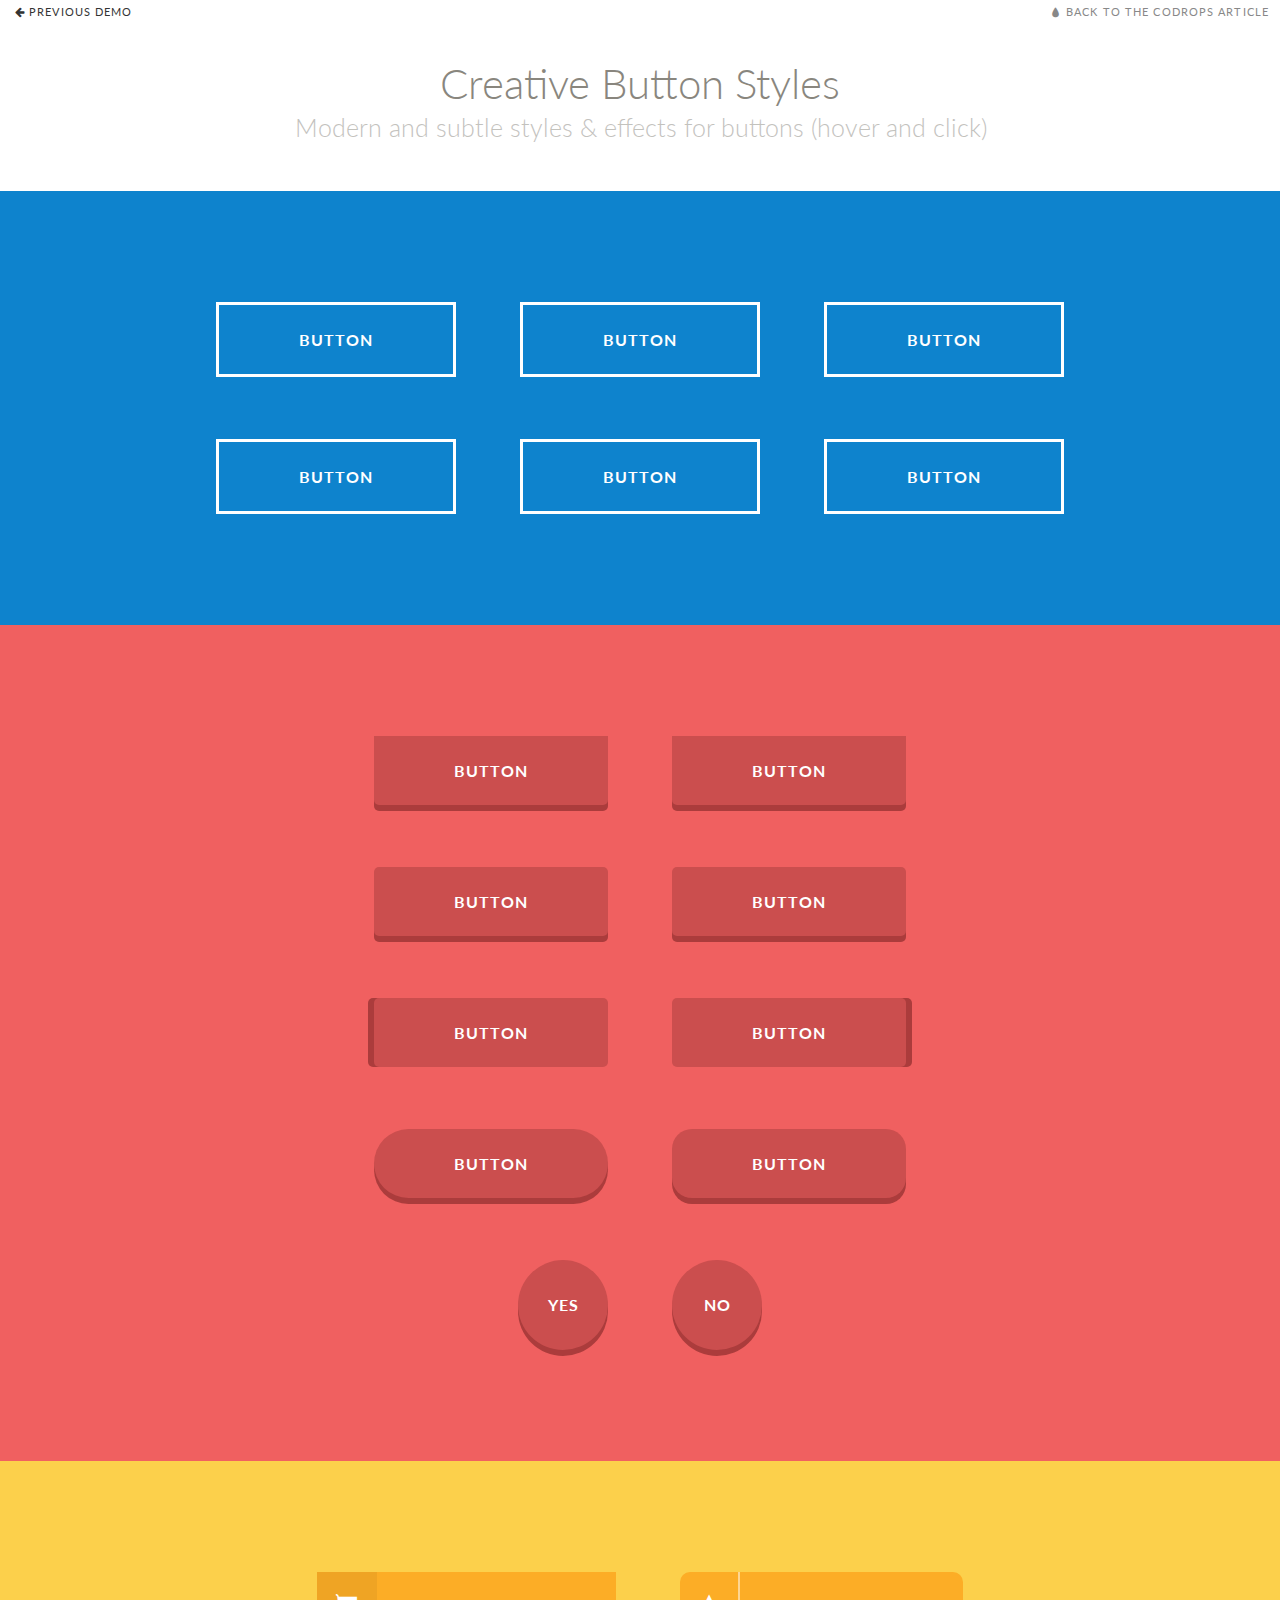
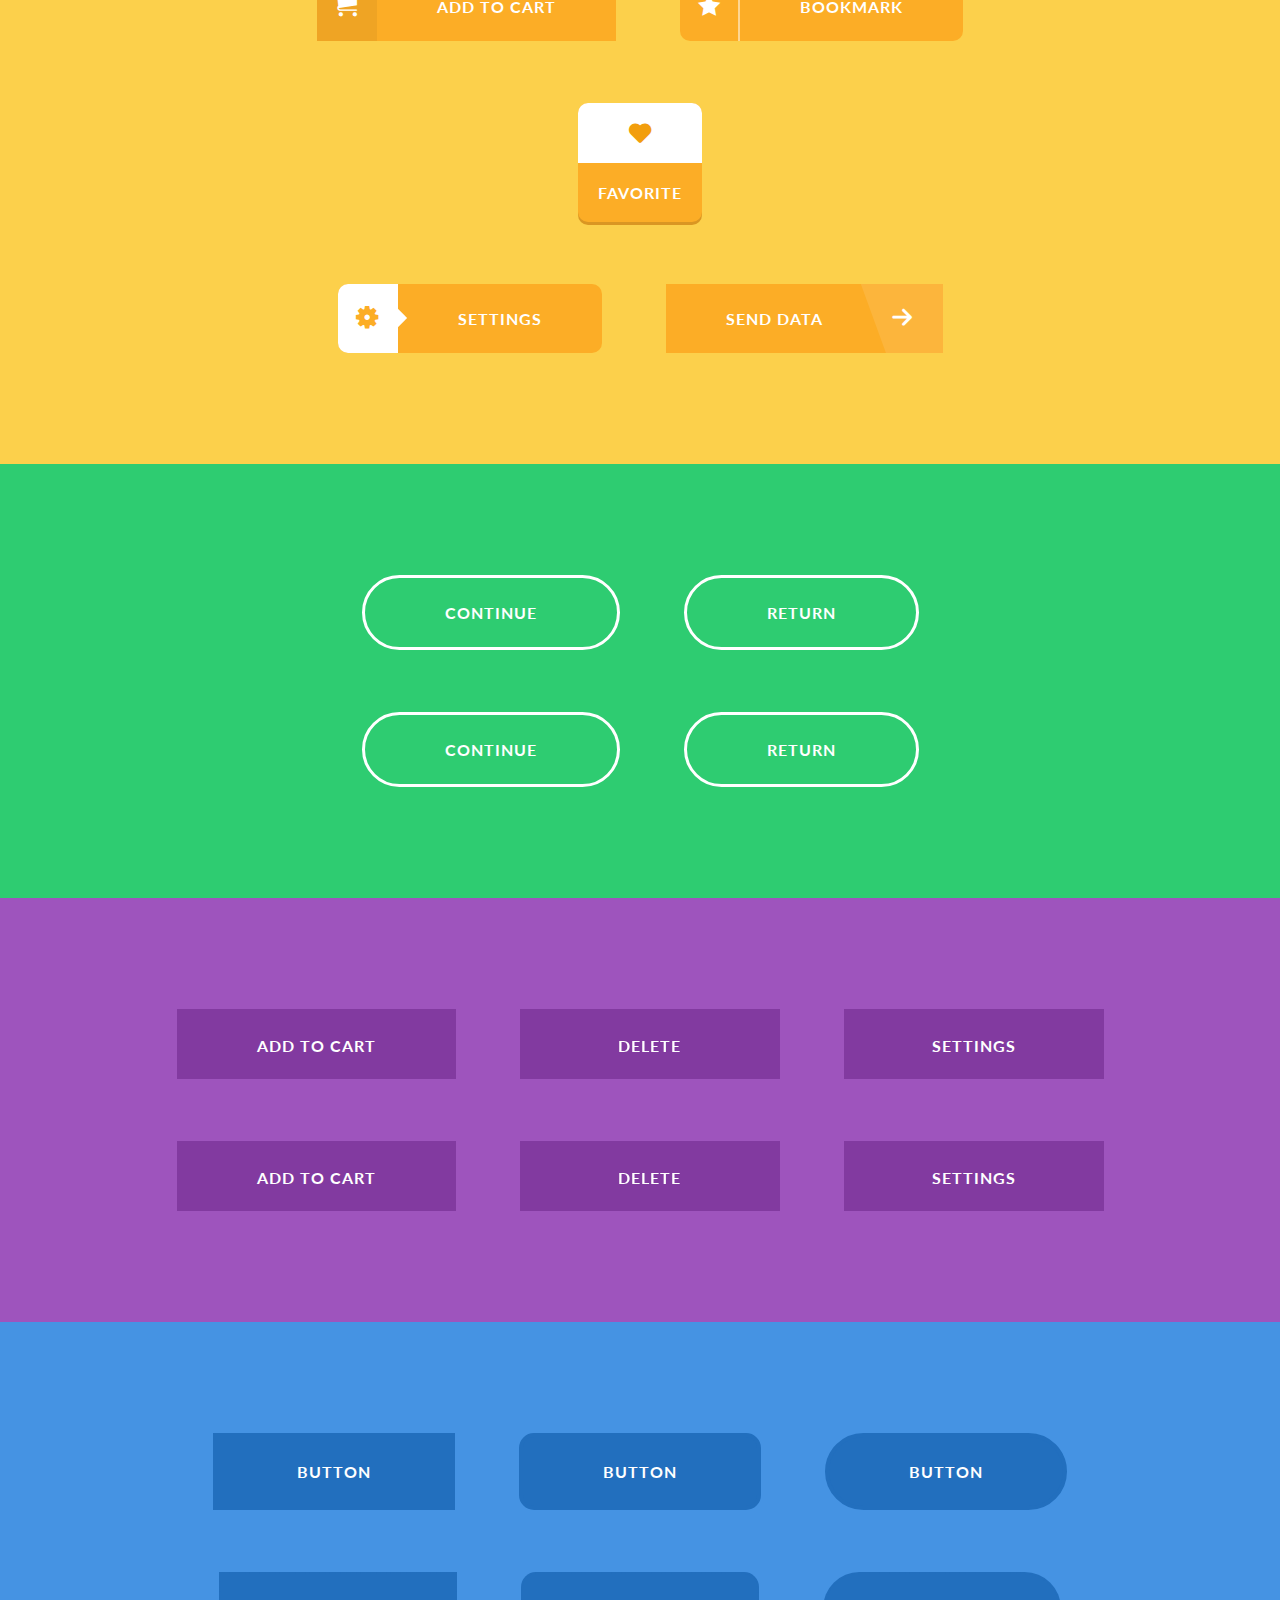
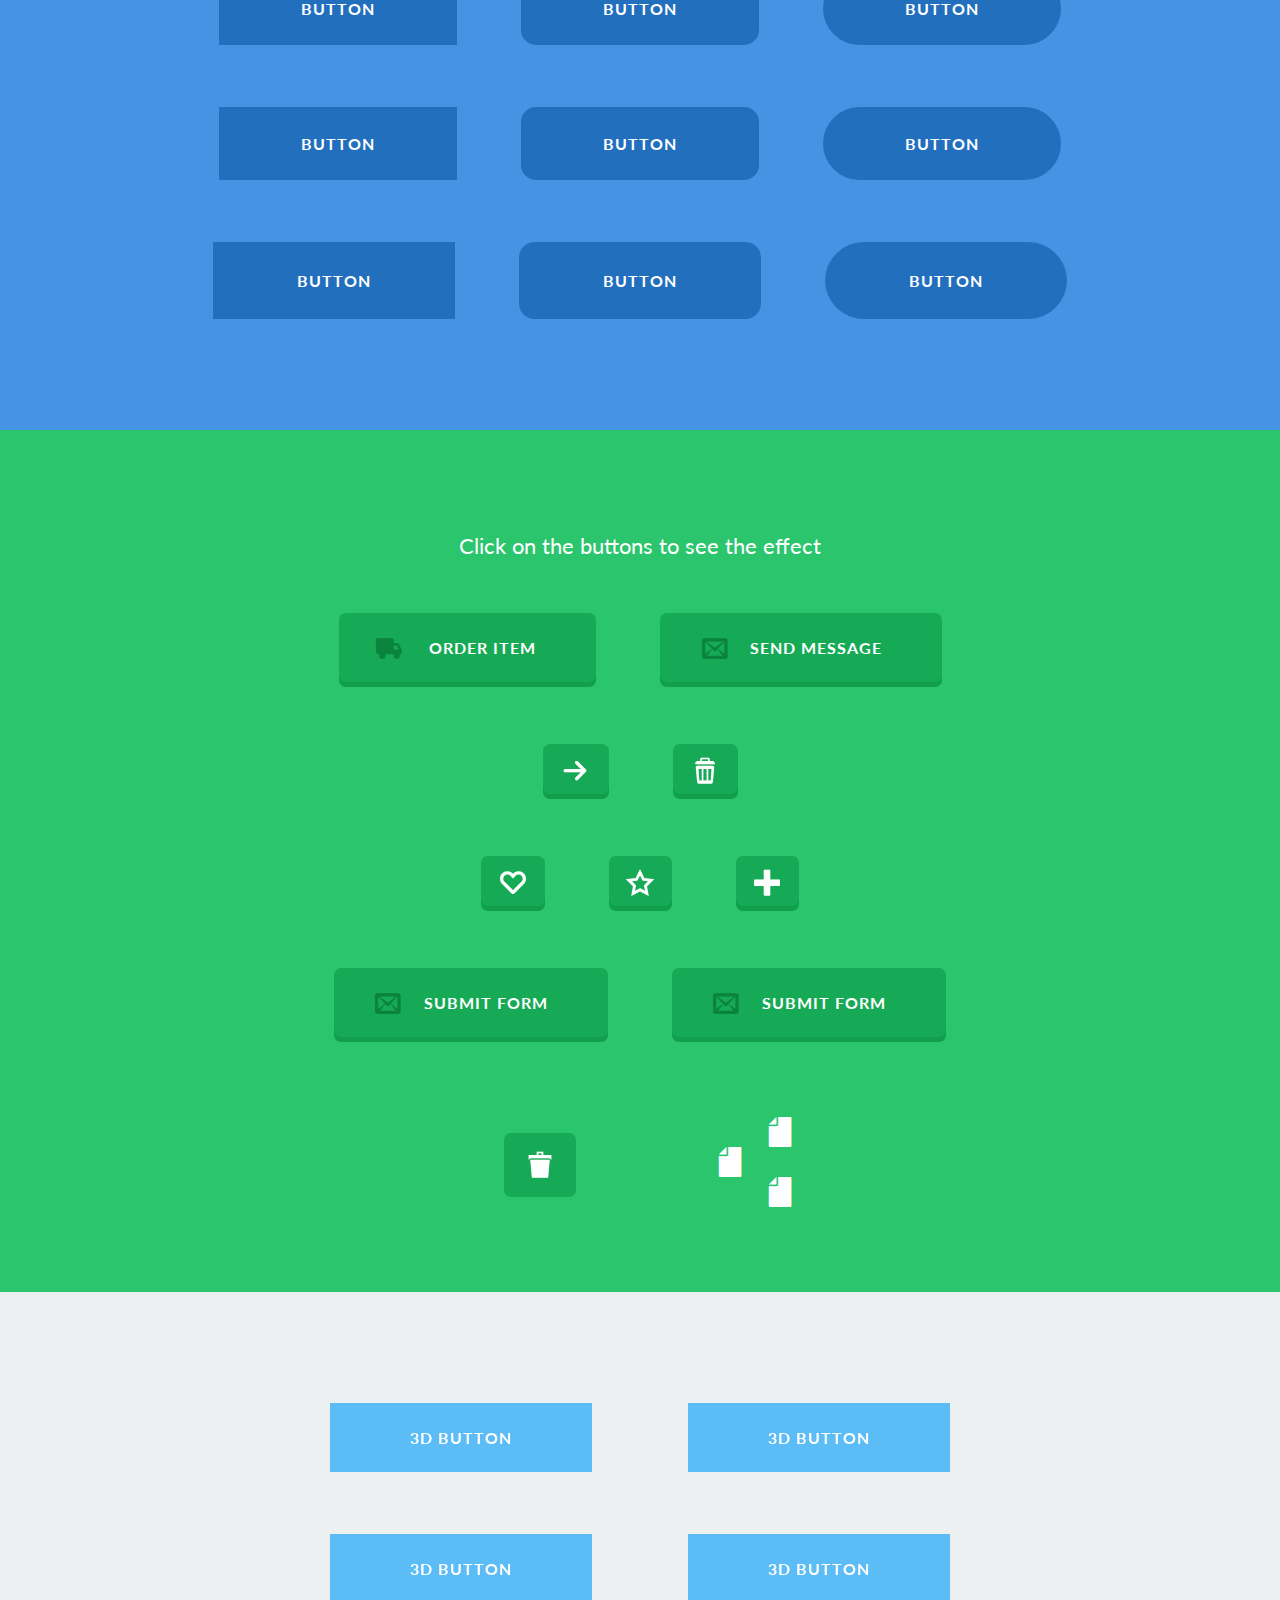
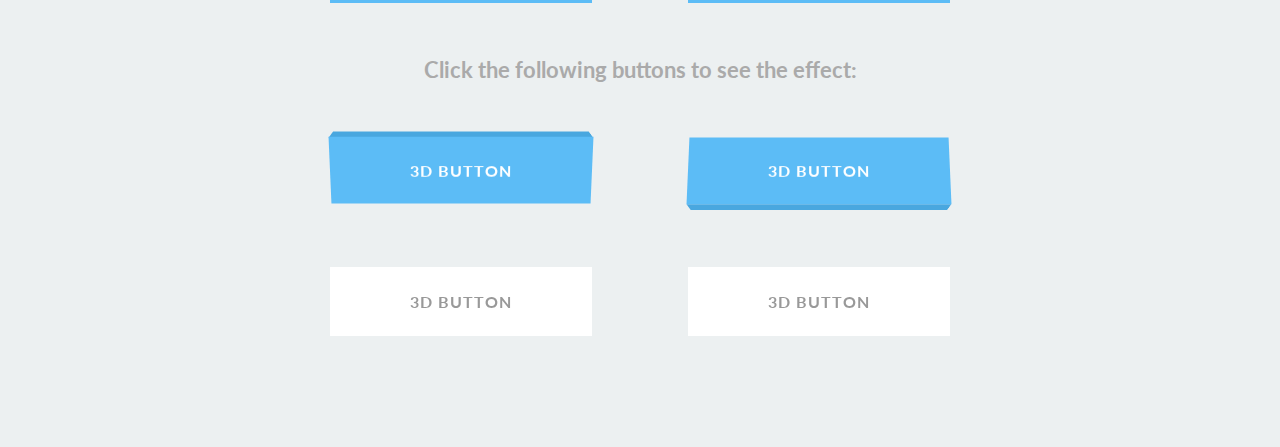
<file: static/library/CreativeButtons/index.html>
<!DOCTYPE html>
<html lang="en" class="no-js">
	<head>
		<meta charset="UTF-8" />
		<meta http-equiv="X-UA-Compatible" content="IE=edge,chrome=1"> 
		<meta name="viewport" content="width=device-width, initial-scale=1.0"> 
		<title>Creative Button Styles </title>
		<meta name="description" content="Creative Button Styles  - Modern and subtle styles &amp; effects for buttons" />
		<meta name="keywords" content="button styles, css3, modern, flat button, subtle, effects, hover, web design" />
		<meta name="author" content="Codrops" />
		<link rel="shortcut icon" href="../favicon.ico"> 
		<link rel="stylesheet" type="text/css" href="css/default.css" />
		<link rel="stylesheet" type="text/css" href="css/component.css" />
		<script src="js/modernizr.custom.js"></script>
	</head>
	<body>
		<div class="container">
			<!-- Top Navigation -->
			<div class="codrops-top clearfix">
				<a class="codrops-icon codrops-icon-prev" href="http://tympanus.net/Tutorials/WebAudioStylophone/"><span>Previous Demo</span></a>
				<span class="right"><a class="codrops-icon codrops-icon-drop" href="http://tympanus.net/codrops/?p=15430"><span>Back to the Codrops Article</span></a></span>
			</div>
			<header>
				<h1>Creative Button Styles <span>Modern and subtle styles &amp; effects for buttons (hover and click)</span></h1>	
			</header>
			<section class="color-1">
				<p class="text note-touch">Note that on mobile devices the effects might not all work as intended.</p>
				<p>
					<button class="btn btn-1 btn-1a">Button</button>
					<button class="btn btn-1 btn-1b">Button</button>
					<button class="btn btn-1 btn-1c">Button</button>
				</p>
				<p>
					<button class="btn btn-1 btn-1d">Button</button>
					<button class="btn btn-1 btn-1e">Button</button>
					<button class="btn btn-1 btn-1f">Button</button>
				</p>
			</section>
			<section class="color-2">
				<p>
					<button class="btn btn-2 btn-2a">Button</button>
					<button class="btn btn-2 btn-2b">Button</button>
				</p>
				<p>
					<button class="btn btn-2 btn-2c">Button</button>
					<button class="btn btn-2 btn-2d">Button</button>
				</p>
				<p>
					<button class="btn btn-2 btn-2e">Button</button>
					<button class="btn btn-2 btn-2f">Button</button>
				</p>
				<p>
					<button class="btn btn-2 btn-2g">Button</button>
					<button class="btn btn-2 btn-2h">Button</button>
				</p>
				<p>
					<button class="btn btn-2 btn-2i">Yes</button>
					<button class="btn btn-2 btn-2j">No</button>
				</p>
			</section>
			<section class="color-3">
				<p>
					<button class="btn btn-3 btn-3a icon-cart">Add to cart</button>
					<button class="btn btn-3 btn-3b icon-star-2">Bookmark</button>
				</p>
				<p>
					<button class="btn btn-3 btn-3c icon-heart-2">Favorite</button>
				</p>
				<p>
					<button class="btn btn-3 btn-3d icon-cog">Settings</button>
					<button class="btn btn-3 btn-3e icon-arrow-right">Send data</button>
				</p>
			</section>
			<section class="color-4">
				<p>
					<button class="btn btn-4 btn-4a icon-arrow-right">Continue</button>
					<button class="btn btn-4 btn-4b icon-arrow-left">Return</button>
				</p>
				<p>
					<button class="btn btn-4 btn-4c icon-arrow-right">Continue</button>
					<button class="btn btn-4 btn-4d icon-arrow-left">Return</button>
				</p>
			</section>
			<section class="color-5">
				<p>
					<button class="btn btn-5 btn-5a icon-cart"><span>Add to cart</span></button>
					<button class="btn btn-5 btn-5a icon-remove"><span>Delete</span></button>
					<button class="btn btn-5 btn-5a icon-cog"><span>Settings</span></button>
				</p>
				<p>
					<button class="btn btn-5 btn-5b icon-cart"><span>Add to cart</span></button>
					<button class="btn btn-5 btn-5b icon-remove"><span>Delete</span></button>
					<button class="btn btn-5 btn-5b icon-cog"><span>Settings</span></button>
				</p>
			</section>
			<section class="color-6">
				<p>
					<button class="btn btn-6 btn-6a">Button</button>
					<button class="btn btn-6 btn-6b">Button</button>
					<button class="btn btn-6 btn-6c">Button</button>
				</p>
				<p>
					<button class="btn btn-6 btn-6d">Button</button>
					<button class="btn btn-6 btn-6e">Button</button>
					<button class="btn btn-6 btn-6f">Button</button>
				</p>
				<p>
					<button class="btn btn-6 btn-6g">Button</button>
					<button class="btn btn-6 btn-6h">Button</button>
					<button class="btn btn-6 btn-6i">Button</button>
				</p>
				<p>
					<button class="btn btn-6 btn-6j">Button</button>
					<button class="btn btn-6 btn-6k">Button</button>
					<button class="btn btn-6 btn-6l">Button</button>
				</p>
			</section>
			<section class="color-7" id="btn-click">
				<p class="text">Click on the buttons to see the effect</p>
				<p>
					<button class="btn btn-7 btn-7a icon-truck">Order item</button>
					<button class="btn btn-7 btn-7b icon-envelope">Send message</button>
				</p>
				<p>
					<button class="btn btn-7 btn-7c btn-icon-only icon-arrow-right">Submit</button>
					<button class="btn btn-7 btn-7d btn-icon-only icon-remove">Empty</button>
				</p>
				<p>
					<button class="btn btn-7 btn-7e btn-icon-only icon-heart">Like</button>
					<button class="btn btn-7 btn-7f btn-icon-only icon-star">Fav</button>
					<button class="btn btn-7 btn-7g btn-icon-only icon-plus">Add</button>
				</p>
				<p>
					<button class="btn btn-7 btn-7h icon-envelope">Submit form</button>
					<button class="btn btn-7 btn-7h icon-envelope">Submit form</button>
				</p>
				<div id="trash-effect" class="trash-effect">
					<button class="btn btn-7 btn-7i btn-icon-only icon-remove-2">Remove</button>
					<div class="icon-file"></div>
					<div class="icon-file"></div>
					<div class="icon-file"></div>
				</div>
			</section>
			<section class="color-8">
				<p class="perspective">
					<button class="btn btn-8 btn-8a">3D Button</button>
				</p>
				<p class="perspective">
					<button class="btn btn-8 btn-8b">3D Button</button>
				</p>
				<br />
				<p class="perspective">
					<button class="btn btn-8 btn-8c">3D Button</button>
				</p>
				<p class="perspective">
					<button class="btn btn-8 btn-8d">3D Button</button>
				</p>
				<p class="text">Click the following buttons to see the effect:</p>
				<p class="perspective">
					<button class="btn btn-8 btn-8e">3D Button</button>
				</p>
				<p class="perspective">
					<button class="btn btn-8 btn-8f">3D Button</button>
				</p>
				<br />
				<p class="perspective">
					<button class="btn btn-8 btn-8g">3D Button</button>
				</p>
				<p class="perspective">
					<button class="btn btn-8 btn-8g">3D Button</button>
				</p>
			</section>
		</div><!-- /container -->
		<script src="js/classie.js"></script>
		<script>
			var buttons7Click = Array.prototype.slice.call( document.querySelectorAll( '#btn-click button' ) ),
				buttons9Click = Array.prototype.slice.call( document.querySelectorAll( 'button.btn-8g' ) ),
				totalButtons7Click = buttons7Click.length,
				totalButtons9Click = buttons9Click.length;

			buttons7Click.forEach( function( el, i ) { el.addEventListener( 'click', activate, false ); } );
			buttons9Click.forEach( function( el, i ) { el.addEventListener( 'click', activate, false ); } );

			function activate() {
				var self = this, activatedClass = 'btn-activated';

				if( classie.has( this, 'btn-7h' ) ) {
					// if it is the first of the two btn-7h then activatedClass = 'btn-error';
					// if it is the second then activatedClass = 'btn-success'
					activatedClass = buttons7Click.indexOf( this ) === totalButtons7Click-2 ? 'btn-error' : 'btn-success';
				}
				else if( classie.has( this, 'btn-8g' ) ) {
					// if it is the first of the two btn-8g then activatedClass = 'btn-success3d';
					// if it is the second then activatedClass = 'btn-error3d'
					activatedClass = buttons9Click.indexOf( this ) === totalButtons9Click-2 ? 'btn-success3d' : 'btn-error3d';
				}

				if( !classie.has( this, activatedClass ) ) {
					classie.add( this, activatedClass );
					setTimeout( function() { classie.remove( self, activatedClass ) }, 1000 );
				}
			}

			document.querySelector( '.btn-7i' ).addEventListener( 'click', function() {
				classie.add( document.querySelector( '#trash-effect' ), 'trash-effect-active' );
			}, false );
		</script>
	</body>
</html>
</file>
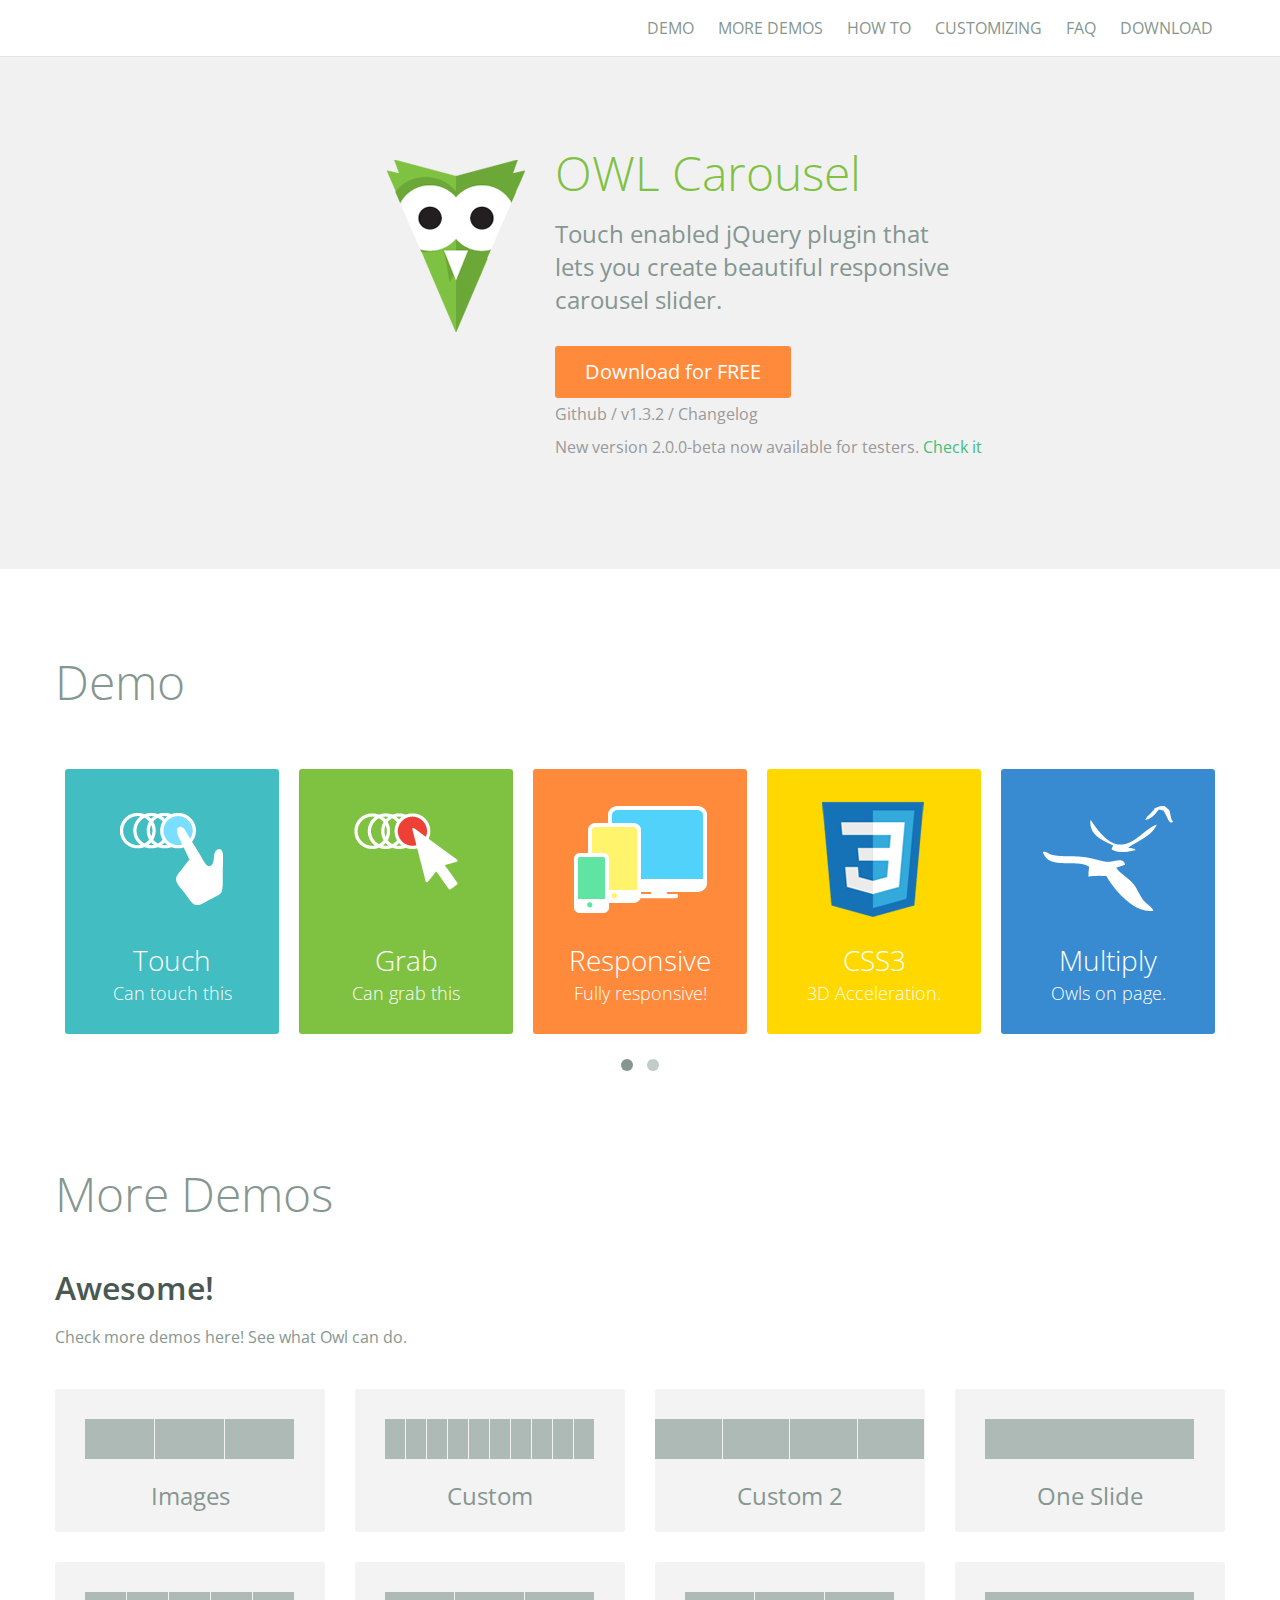
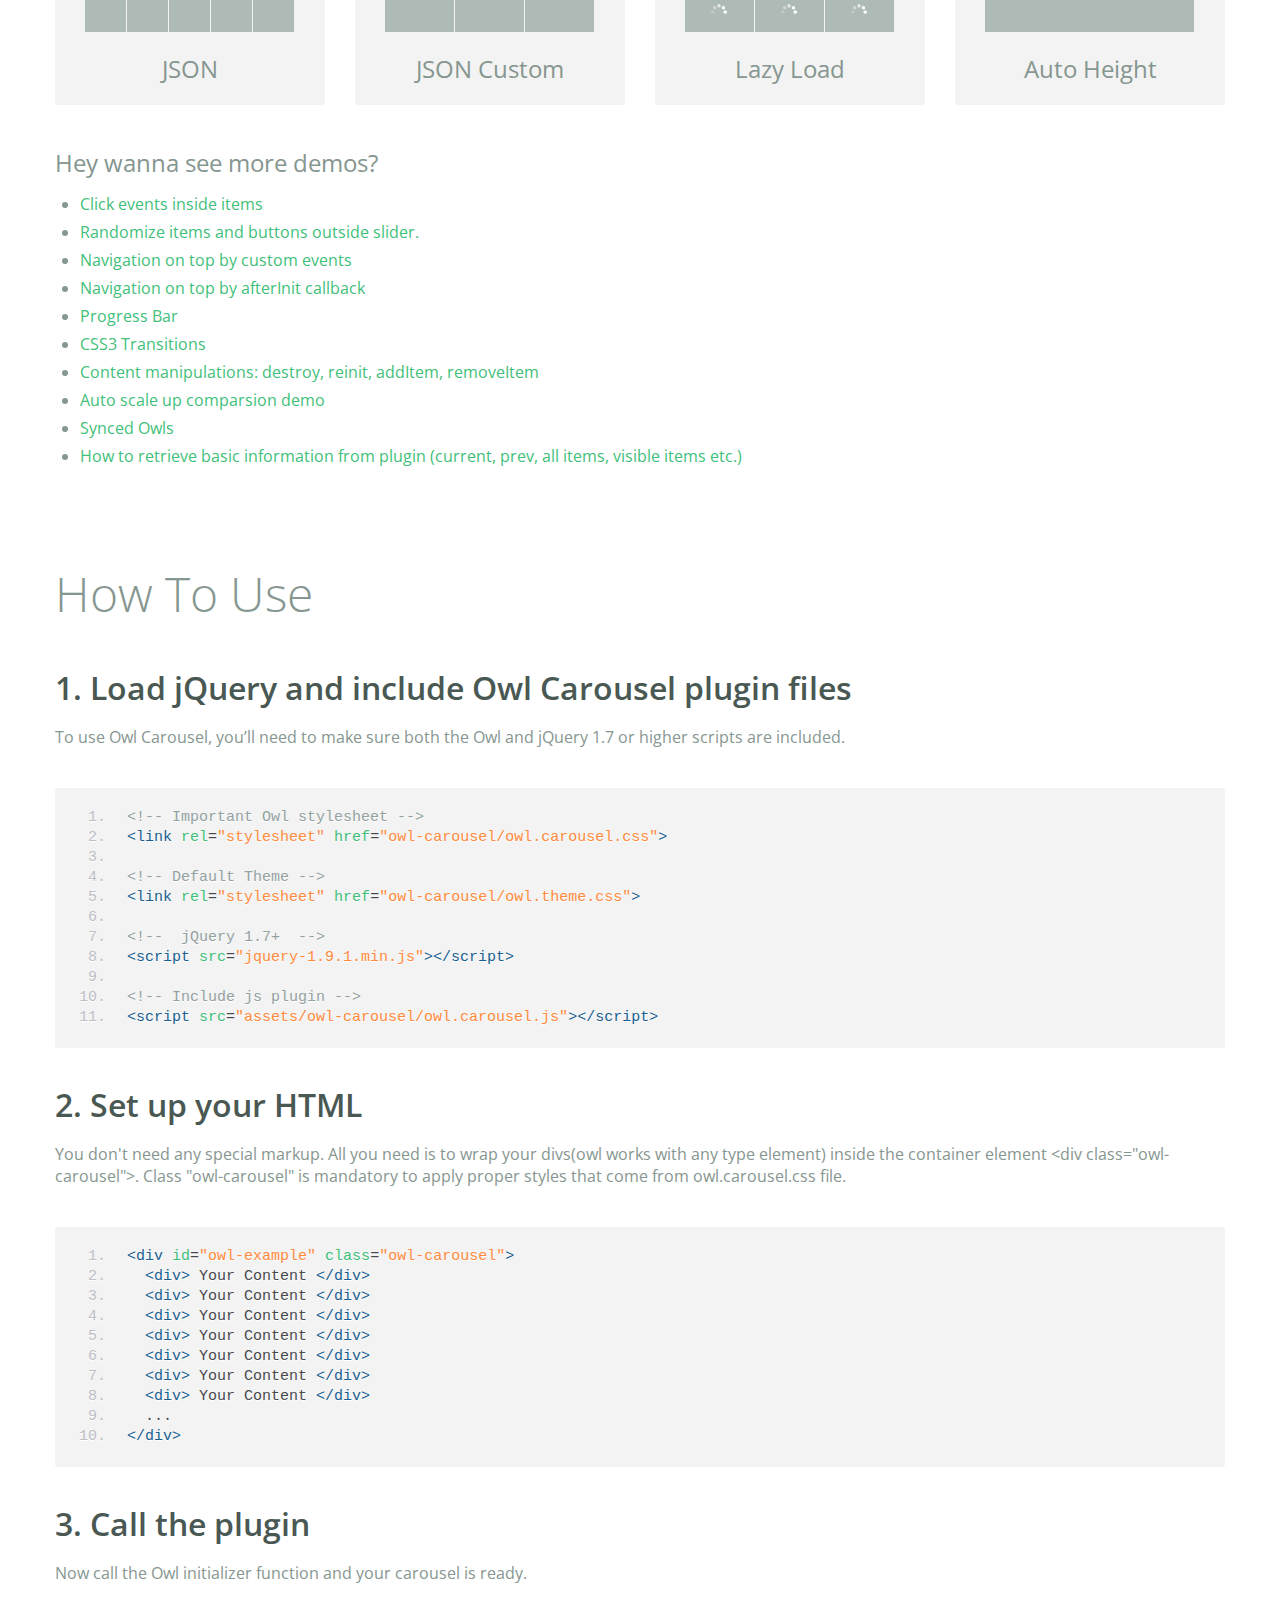
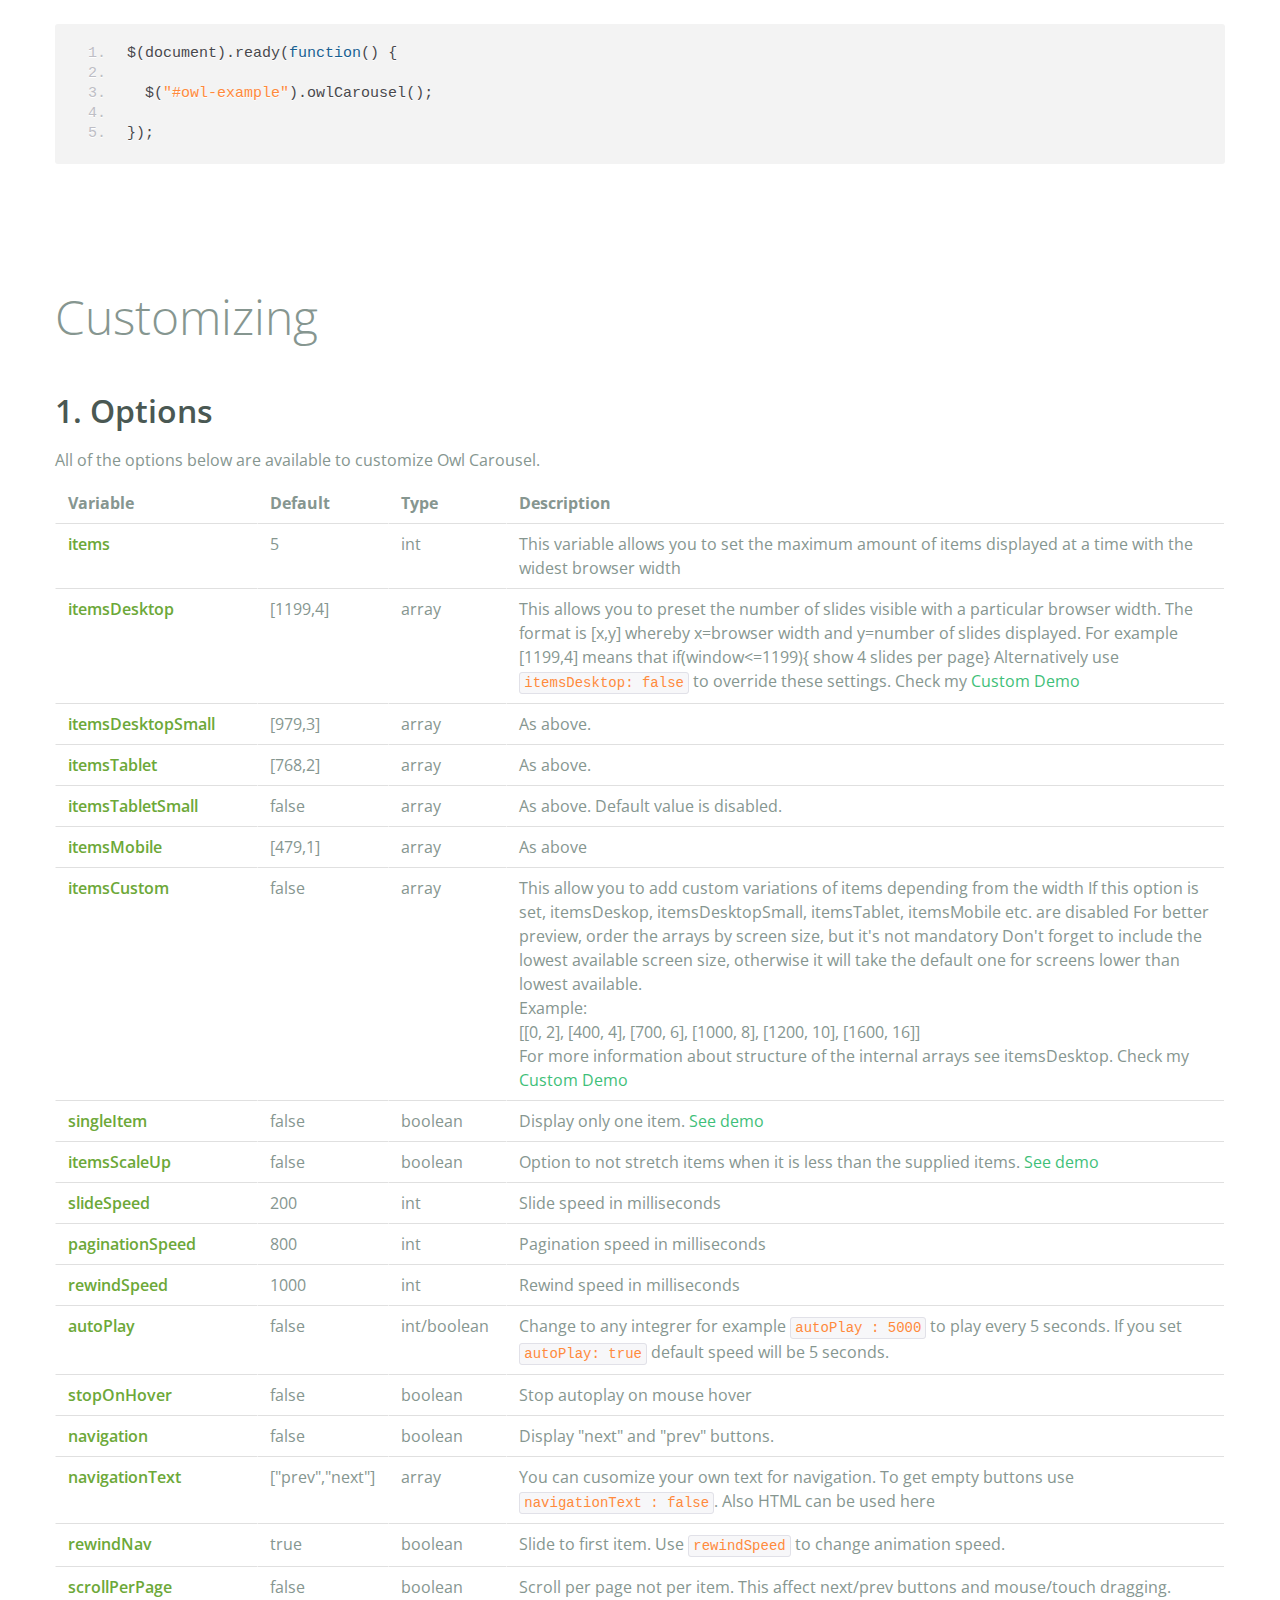
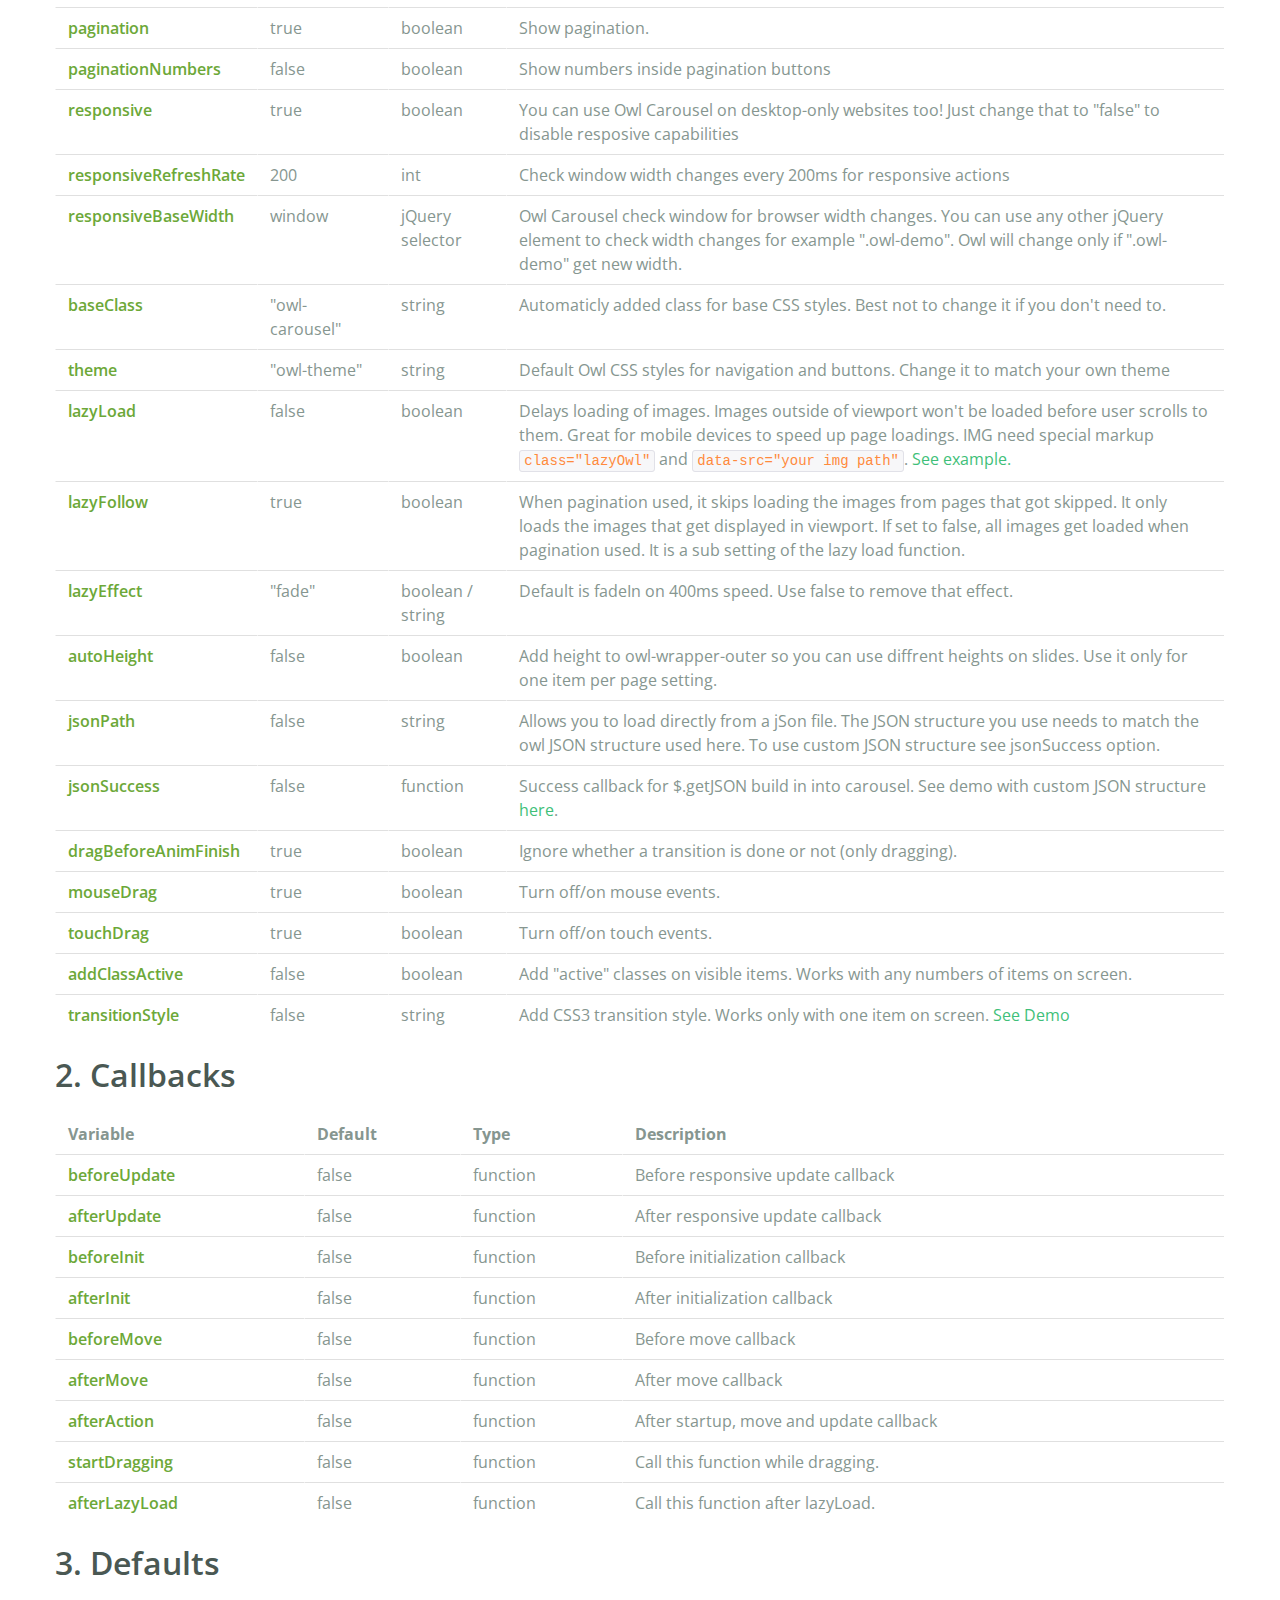
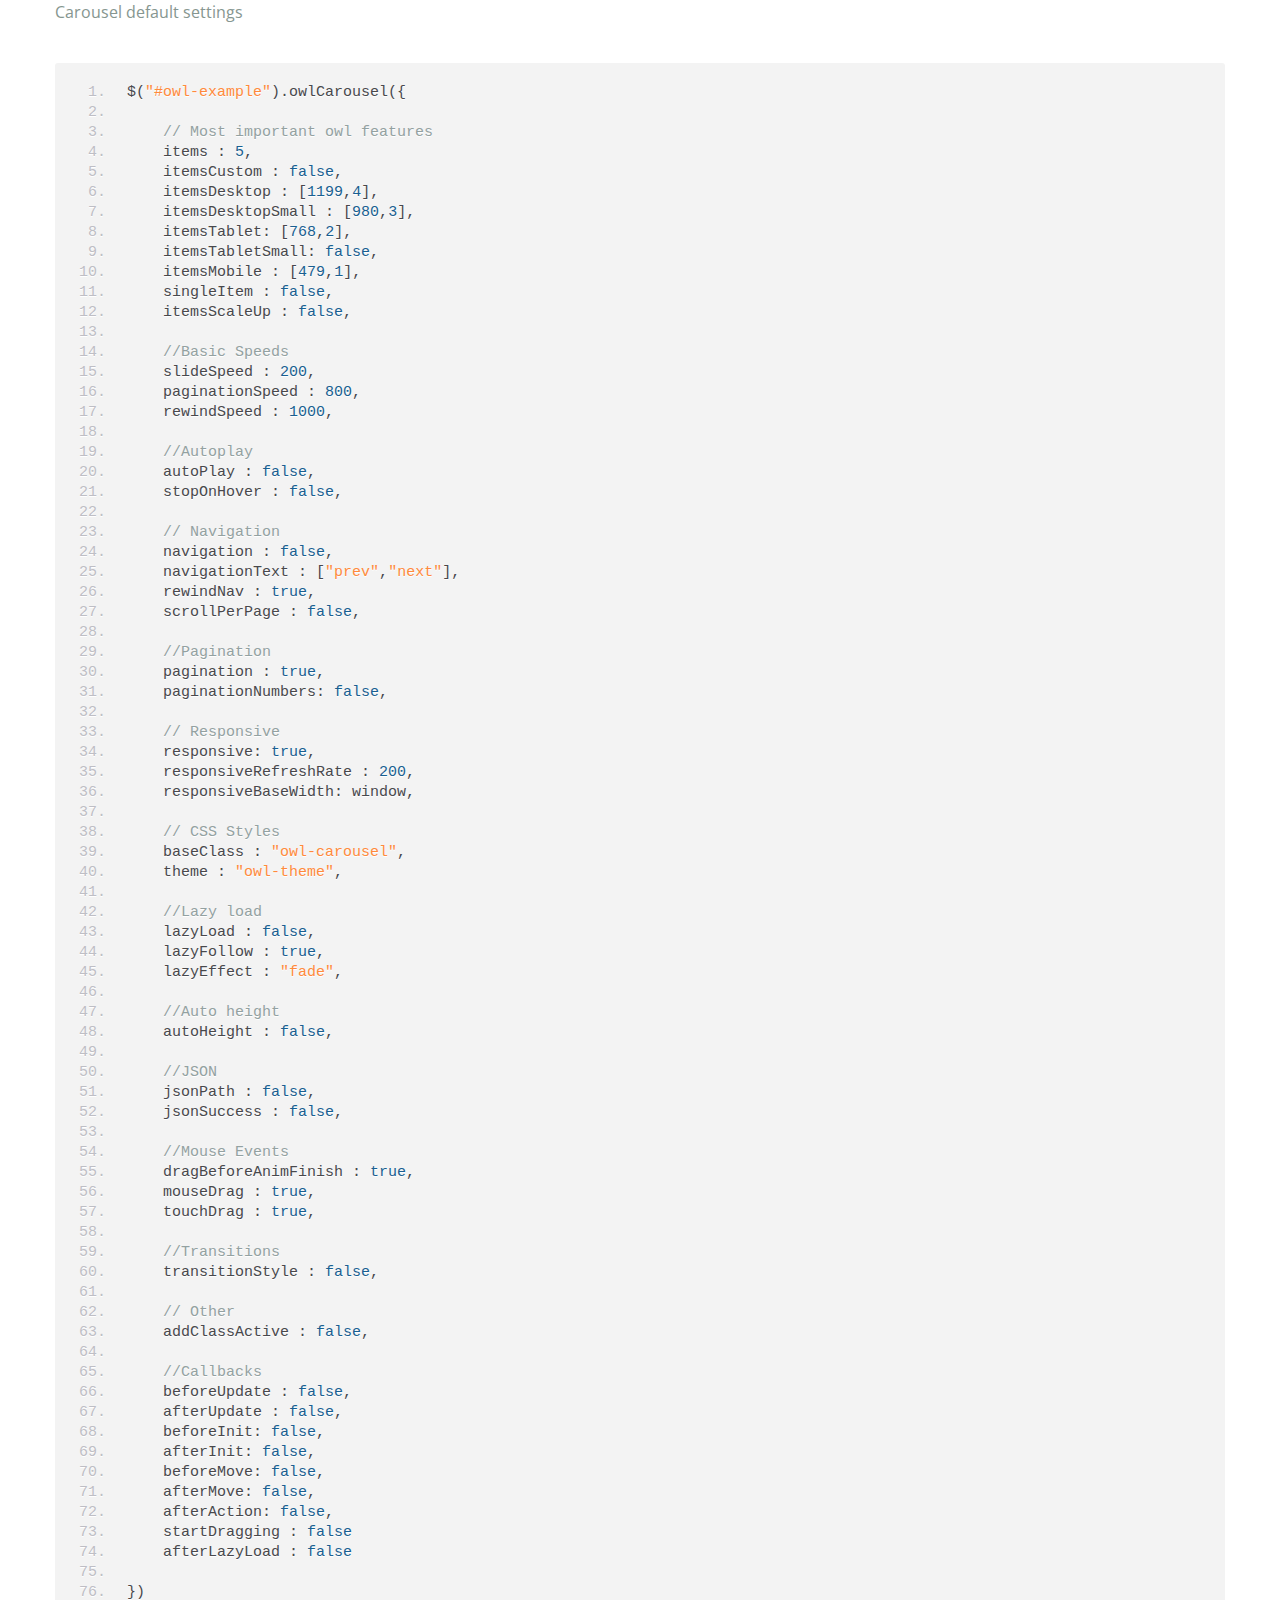
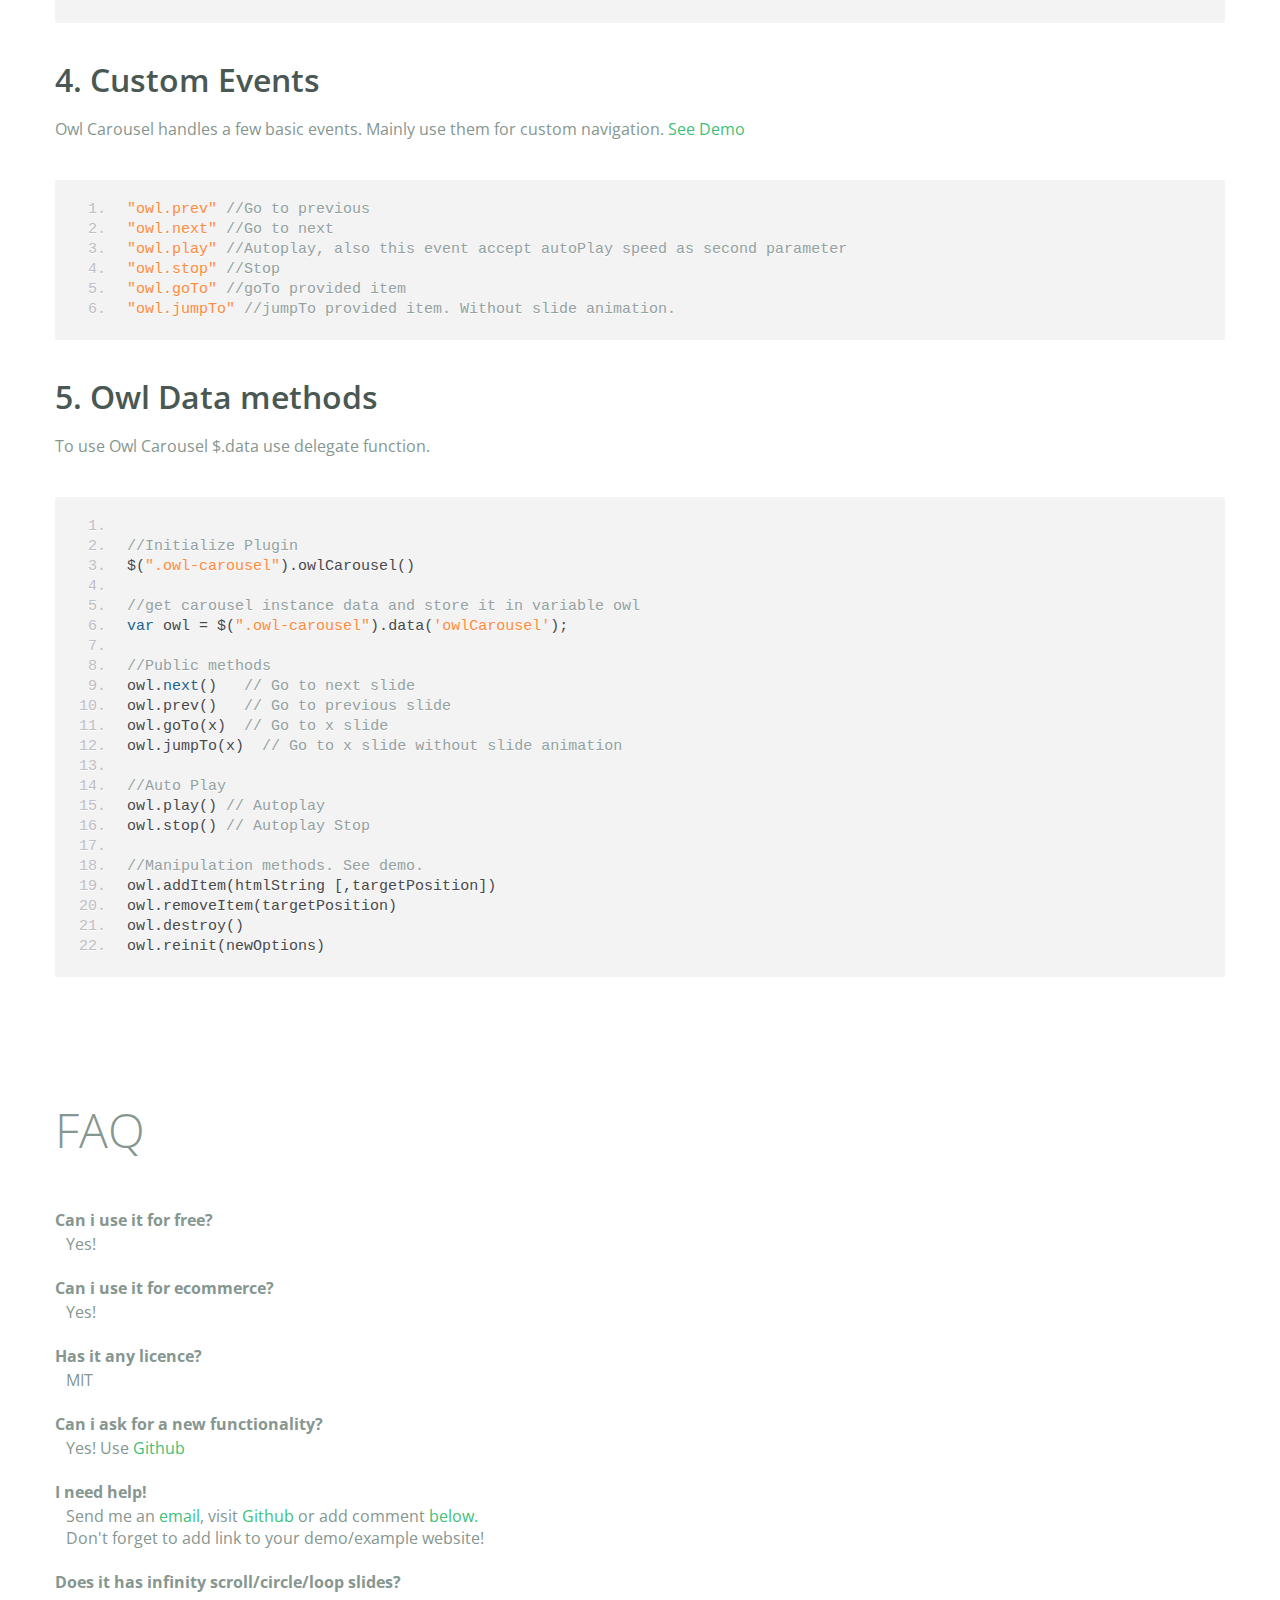
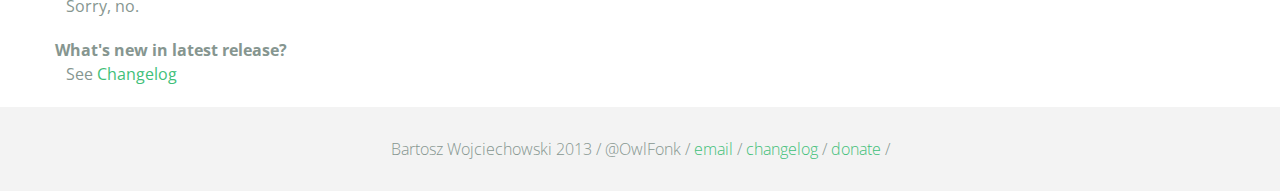
<file: static/library/owl.carousel/index.html>
<!DOCTYPE html>
<html lang="en">
  <head>
    <meta charset="utf-8">
    <title>Owl Carousel</title>
    <meta name="viewport" content="width=device-width, initial-scale=1.0">
    <meta name="description" content="jQuery Responsive Carousel - Owl Carusel">
    <meta name="author" content="Bartosz Wojciechowski">
    <meta name="keywords" content="HTML,CSS,JSON,JavaScript, jQuery, Responsive, Design, Owl, Carousel, Free">

    <link href='http://fonts.googleapis.com/css?family=Open+Sans:400italic,400,300,600,700' rel='stylesheet' type='text/css'>
    <link href="assets/css/bootstrapTheme.css" rel="stylesheet">
    <link href="assets/css/custom.css" rel="stylesheet">

    <!-- Owl Carousel Assets -->
    <link href="owl-carousel/owl.carousel.css" rel="stylesheet">
    <link href="owl-carousel/owl.theme.css" rel="stylesheet">

    <!-- Prettify -->
    <link href="assets/js/google-code-prettify/prettify.css" rel="stylesheet">

    <!-- Le fav and touch icons -->
    <link rel="apple-touch-icon-precomposed" sizes="144x144" href="assets/ico/apple-touch-icon-144-precomposed.png">
    <link rel="apple-touch-icon-precomposed" sizes="114x114" href="assets/ico/apple-touch-icon-114-precomposed.png">
      <link rel="apple-touch-icon-precomposed" sizes="72x72" href="assets/ico/apple-touch-icon-72-precomposed.png">
                    <link rel="apple-touch-icon-precomposed" href="assets/ico/apple-touch-icon-57-precomposed.png">
                                   <link rel="shortcut icon" href="assets/ico/favicon.png">
  </head>
  <body>
      <div id="top-nav" class="navbar navbar-fixed-top">
        <div class="navbar-inner">
          <div class="container">
            <button type="button" class="btn btn-navbar" data-toggle="collapse" data-target=".nav-collapse">
            <span class="icon-bar"></span>
            <span class="icon-bar"></span>
            <span class="icon-bar"></span>
          </button>
            <div class="nav-collapse collapse">
            <ul class="nav pull-right">
              <li><a href="#demo">Demo</a></li>
              <li><a href="#more-demos">More Demos</a></li>
              <li><a href="#how-to">How To</a></li>
              <li><a href="#customizing">Customizing</a></li>
              <li><a href="#faq">FAQ</a></li>
              <li><a href="owl.carousel.zip" class="download" data-spy="affix" data-offset-top="450">Download</a></li>
            </ul>
            </div>
          </div>
        </div>
      </div>

      <div id="header">
        <div class="container">
          <div class="row">
            <div class="span5">
                <img class="logo" src="assets/img/owl-logo.png" alt="Owl Logo">
              </div>
            <div class="span7">
              <h1>OWL Carousel </h1>
              <h3>Touch enabled jQuery plugin that lets you create beautiful responsive carousel slider.</h3>
              <a class="btn btn-success btn-large" href="owl.carousel.zip">Download for FREE</a>
              <p class="muted"><a class="muted" href="https://github.com/OwlFonk/OwlCarousel">Github</a> / v1.3.2 / <a class="muted" href="changelog.html">Changelog</a></p> 
              <p class="muted">New version 2.0.0-beta now available for testers. <a href="http://www.owlgraphic.com/owlcarousel2/">Check it</a></p>
            </div>
          </div>
        </div>
      </div>

      <div id="demo">
        <div class="container">
          <div class="row">
            <div class="span12">
              <h1>Demo</h1>
            </div>
          </div>

          <div class="row">
            <div class="span12">

              <div id="owl-example" class="owl-carousel">

                <div class="item darkCyan">
                  <img src="assets/img/demo-slides/touch.png" alt="Touch">
                    <h3>Touch</h3>
                    <h4>Can touch this</h4>
                </div>
                <div class="item forestGreen">
                  <img src="assets/img/demo-slides/grab.png" alt="Grab">
                    <h3>Grab</h3>
                    <h4>Can grab this</h4>
                </div>
                <div class="item orange">
                  <img src="assets/img/demo-slides/responsive.png" alt="Responsive">
                    <h3>Responsive</h3>
                    <h4>Fully responsive!</h4>
                </div>

                <div class="item yellow">
                  <img src="assets/img/demo-slides/css3.png" alt="CSS3">
                    <h3>CSS3</h3>
                    <h4>3D Acceleration.</h4>
                </div>

                <div class="item dodgerBlue">
                  <img src="assets/img/demo-slides/multi.png" alt="Multi">
                    <h3>Multiply</h3>
                    <h4>Owls on page.</h4>
                </div>

                <div class="item skyBlue">
                  <img src="assets/img/demo-slides/modern.png" alt="Modern Browsers">
                    <h3>Modern</h3>
                    <h4>Browsers Compatibility</h4>
                </div>

                <div class="item zombieGreen">
                  <img src="assets/img/demo-slides/zombie.png" alt="Zombie Browsers - old ones">
                    <h3>Zombie</h3>
                    <h4>Browsers Compatibility</h4>
                </div>

                <div class="item violet">
                  <img src="assets/img/demo-slides/controls.png" alt="Take Control">
                    <h3>Take Control</h3>
                    <h4>The way you like</h4>
                </div>

                <div class="item yellowLight">
                  <img src="assets/img/demo-slides/feather.png" alt="Light">
                    <h3>Light</h3>
                    <h4>As a feather</h4>
                </div>

                <div class="item steelGray">
                  <img src="assets/img/demo-slides/tons.png" alt="Tons of Opotions">
                    <h3>Tons</h3>
                    <h4>of options</h4>
                </div>

              </div>


            </div>
          </div>

        </div>
      </div>

    <div id="more-demos">
      <div class="container">

        <div class="row">
          <div class="span12">
            <h1>More Demos</h1>
            <h2>Awesome!</h2>
            <p>Check more demos here! See what Owl can do.</p>
          </div>
        </div>

        <div class="row demos-row">
          <div class="span3">
            <a href="demos/images.html" class="demo-box">
              <div class="demo-wrapper demo-images clearfix">
                <div class="demo-slide"><div class="bg"></div></div>
                <div class="demo-slide"><div class="bg"></div></div>
                <div class="demo-slide"><div class="bg"></div></div>
              </div>
              <h3>Images</h3>
            </a>
          </div>

          <div class="span3">
            <a href="demos/custom.html" class="demo-box">
              <div class="demo-wrapper demo-custom clearfix">
                <div class="demo-slide"><div class="bg"></div></div>
                <div class="demo-slide"><div class="bg"></div></div>
                <div class="demo-slide"><div class="bg"></div></div>
                <div class="demo-slide"><div class="bg"></div></div>
                <div class="demo-slide"><div class="bg"></div></div>
                <div class="demo-slide"><div class="bg"></div></div>
                <div class="demo-slide"><div class="bg"></div></div>
                <div class="demo-slide"><div class="bg"></div></div>
                <div class="demo-slide"><div class="bg"></div></div>
                <div class="demo-slide"><div class="bg"></div></div>
              </div>
              <h3>Custom</h3>
            </a>
          </div>

          <div class="span3">
            <a href="demos/itemsCustom.html" class="demo-box">
              <div class="demo-wrapper demo-full clearfix">
                <div class="demo-slide"><div class="bg"></div></div>
                <div class="demo-slide"><div class="bg"></div></div>
                <div class="demo-slide"><div class="bg"></div></div>
                <div class="demo-slide"><div class="bg"></div></div>
              </div>
              <h3>Custom 2</h3>
            </a>
          </div>

          <div class="span3">
            <a href="demos/one.html" class="demo-box">
              <div class="demo-wrapper demo-one clearfix">
                <div class="demo-slide"><div class="bg"></div></div>
              </div>
              <h3>One Slide</h3>
            </a>
          </div>

        </div>
        <div class="row demos-row">
          <div class="span3">
            <a href="demos/json.html" class="demo-box">
              <div class="demo-wrapper demo-Json clearfix">
                <div class="demo-slide"><div class="bg"></div></div>
                <div class="demo-slide"><div class="bg"></div></div>
                <div class="demo-slide"><div class="bg"></div></div>
                <div class="demo-slide"><div class="bg"></div></div>
                <div class="demo-slide"><div class="bg"></div></div>
              </div>
              <h3>JSON</h3>
            </a>
          </div>

          <div class="span3">
            <a href="demos/customJson.html" class="demo-box">
              <div class="demo-wrapper demo-Json-custom clearfix">
                <div class="demo-slide"><div class="bg"></div></div>
                <div class="demo-slide"><div class="bg"></div></div>
                <div class="demo-slide"><div class="bg"></div></div>
              </div>
              <h3>JSON Custom</h3>
            </a>
          </div>

          <div class="span3">
            <a href="demos/lazyLoad.html" class="demo-box">
              <div class="demo-wrapper demo-lazy clearfix">
                <div class="demo-slide"><div class="bg"></div></div>
                <div class="demo-slide"><div class="bg"></div></div>
                <div class="demo-slide"><div class="bg"></div></div>
              </div>
              <h3>Lazy Load</h3>
            </a>
          </div>

          <div class="span3">
            <a href="demos/autoHeight.html" class="demo-box">
              <div class="demo-wrapper demo-height clearfix">
                <div class="demo-slide"><div class="bg"></div></div>
              </div>
              <h3>Auto Height</h3>
            </a>
          </div>

          
        </div>

        <div class="row">
          <div class="span12">
            <h3>Hey wanna see more demos?</h3>
            <ul>
              <li>
                <a href="demos/click.html">Click events inside items</a>
              </li>
              <li>
                <a href="demos/randomOrder.html">Randomize items and buttons outside slider.</a>
              </li>
              <li>
                <a href="demos/navOnTop.html">Navigation on top by custom events</a>
              </li>
              <li>
                <a href="demos/navOnTop2.html">Navigation on top by afterInit callback</a>
              </li>
              <li>
                <a href="demos/progressBar.html">Progress Bar</a>
              </li>
              <li>
                <a href="demos/transitions.html">CSS3 Transitions</a>
              </li>
              <li>
                <a href="demos/manipulations.html">Content manipulations: destroy, reinit, addItem, removeItem</a>
              </li>
              <li>
                <a href="demos/scaleup.html">Auto scale up comparsion demo</a>
              </li>
              <li>
                <a href="demos/sync.html">Synced Owls</a>
              </li>
              <li>
                <a href="demos/owlStatus.html">How to retrieve basic information from plugin (current, prev, all items, visible items etc.)</a>
              </li>
            </ul>
            
          </div>
        </div>


      </div>
    </div>

    <div id="how-to">
      <div class="container">
        <div class="row">
          <div class="span12">
            <h1>How To Use</h1>
            <h2>1. Load jQuery and include Owl Carousel plugin files</h2>
            <p>To use Owl Carousel, you’ll need to make sure both the Owl and jQuery 1.7 or higher scripts are included.</p>
<pre class="pre-show prettyprint linenums">
&lt;!-- Important Owl stylesheet --&gt;
&lt;link rel="stylesheet" href="owl-carousel/owl.carousel.css"&gt;

&lt;!-- Default Theme --&gt;
&lt;link rel="stylesheet" href="owl-carousel/owl.theme.css"&gt;

&lt;!--  jQuery 1.7+  --&gt;
&lt;script src="jquery-1.9.1.min.js"&gt;&lt;/script&gt;

&lt;!-- Include js plugin --&gt;
&lt;script src="assets/owl-carousel/owl.carousel.js"&gt;&lt;/script&gt;
</pre>
          <h2>2. Set up your HTML</h2>
          <p>You don't need any special markup. All you need is to wrap your divs(owl works with any type element) inside the container element &lt;div class="owl-carousel"&gt;. Class "owl-carousel" is mandatory to apply proper styles that come from owl.carousel.css file.</p>
<pre class="pre-show prettyprint linenums">
&lt;div id="owl-example" class="owl-carousel"&gt;
  &lt;div&gt; Your Content &lt;/div&gt;
  &lt;div&gt; Your Content &lt;/div&gt;
  &lt;div&gt; Your Content &lt;/div&gt;
  &lt;div&gt; Your Content &lt;/div&gt;
  &lt;div&gt; Your Content &lt;/div&gt;
  &lt;div&gt; Your Content &lt;/div&gt;
  &lt;div&gt; Your Content &lt;/div&gt;
  ...
&lt;/div>
</pre>    
          <h2>3. Call the plugin</h2>
          <p>Now call the Owl initializer function and your carousel is ready.</p>
<pre class="pre-show prettyprint linenums">
$(document).ready(function() {

  $("#owl-example").owlCarousel();

});
</pre>  
          </div>
        </div>
      </div>
    </div>


    <div id="customizing">
      <div class="container">
        <div class="row">
          <div class="span12">
            <h1>Customizing</h1>
            <h2>1. Options</h2>
            <p>All of the options below are available to customize Owl Carousel.</p> 
            <table class="table hp-table table-bordered table-striped">
              <thead>
                <tr>
                  <th>Variable</th>
                  <th>Default</th>
                  <th>Type</th>
                  <th>Description</th>
                </tr>
              </thead>
              <tbody>
                <tr>
                  <td><span class="text-emp">items</span></td>
                  <td>5</td>
                  <td>int</td>
                  <td>This variable allows you to set the maximum amount of items displayed at a time with the widest browser width</td>
                </tr>
                 <tr>
                  <td><span class="text-emp">itemsDesktop</span></td>
                  <td>[1199,4]</td>
                  <td>array</td>
                  <td>This allows you to preset the number of slides visible with a particular browser width. The format is [x,y] whereby x=browser width and y=number of slides displayed. For example [1199,4] means that if(window&lt;=1199){ show 4 slides per page}
                    Alternatively use <code>itemsDesktop: false</code> to override these settings. Check my <a href="demos/custom.html">Custom Demo</a></td>
                </tr>
                <tr>
                  <td><span class="text-emp">itemsDesktopSmall</span></td>
                  <td>[979,3]</td>
                  <td>array</td>
                  <td>As above.</td>
                </tr>
                <tr>
                  <td><span class="text-emp">itemsTablet</span></td>
                  <td>[768,2]</td>
                  <td>array</td>
                  <td>As above.</td>
                </tr>
                <tr>
                  <td><span class="text-emp">itemsTabletSmall</span></td>
                  <td>false</td>
                  <td>array</td>
                  <td>As above. Default value is disabled.</td>
                </tr>
                <tr>
                  <td><span class="text-emp">itemsMobile</span></td>
                  <td>[479,1]</td>
                  <td>array</td>
                  <td>As above</td>
                </tr>
                <tr>
                  <td><span class="text-emp">itemsCustom</span></td>
                  <td>false</td>
                  <td>array</td>
                  <td>
                    This allow you to add custom variations of items depending from the width
                    If this option is set, itemsDeskop, itemsDesktopSmall, itemsTablet, itemsMobile etc. are disabled
                    For better preview, order the arrays by screen size, but it's not mandatory
                    Don't forget to include the lowest available screen size, otherwise it will take the default one for screens lower than lowest available.
                    <br />Example:<br /> [[0, 2], [400, 4], [700, 6], [1000, 8], [1200, 10], [1600, 16]]<br />
                    For more information about structure of the internal arrays see itemsDesktop. Check my <a href="demos/custom.html">Custom Demo</a></td>
                </tr>
                <tr>
                  <td><span class="text-emp">singleItem</span></td>
                  <td>false</td>
                  <td>boolean</td>
                  <td>Display only one item. <a href="demos/one.html">See demo</a></td>
                </tr>
                <tr>
                  <td><span class="text-emp">itemsScaleUp</span></td>
                  <td>false</td>
                  <td>boolean</td>
                  <td>Option to not stretch items when it is less than the supplied items. <a href="demos/scaleup.html">See demo</a></td>
                </tr>
                <tr>
                  <td><span class="text-emp">slideSpeed</span></td>
                  <td>200</td>
                  <td>int</td>
                  <td>Slide speed in milliseconds</td>
                </tr>
                <tr>
                  <td><span class="text-emp">paginationSpeed</span></td>
                  <td>800</td>
                  <td>int</td>
                  <td>Pagination speed in milliseconds</td>
                </tr>
                <tr>
                  <td><span class="text-emp">rewindSpeed</span></td>
                  <td>1000</td>
                  <td>int</td>
                  <td>Rewind speed in milliseconds</td>
                </tr>
                <tr>
                  <td><span class="text-emp">autoPlay</span></td>
                  <td>false</td>
                  <td>int/boolean</td>
                  <td>Change to any integrer for example <code>autoPlay : 5000</code> to play every 5 seconds. If you set <code>autoPlay: true</code> default speed will be 5 seconds.</td>
                </tr>
                <tr>
                <tr>
                  <td><span class="text-emp">stopOnHover</span></td>
                  <td>false</td>
                  <td>boolean</td>
                  <td>Stop autoplay on mouse hover</td>
                </tr>
                <tr>
                <tr>
                  <td><span class="text-emp">navigation</span></td>
                  <td>false</td>
                  <td>boolean</td>
                  <td>Display "next" and "prev" buttons.</td>
                </tr>
                <tr>
                  <td><span class="text-emp">navigationText</span></td>
                  <td>["prev","next"]</td>
                  <td>array</td>
                  <td>You can cusomize your own text for navigation. To get empty buttons use <code>navigationText : false</code>. Also HTML can be used here</td>
                </tr>
                <tr>
                  <td><span class="text-emp">rewindNav</span></td>
                  <td>true</td>
                  <td>boolean</td>
                  <td>Slide to first item. Use <code>rewindSpeed</code> to change animation speed. </td>
                </tr>
                <tr>
                  <td><span class="text-emp">scrollPerPage</span></td>
                  <td>false</td>
                  <td>boolean</td>
                  <td>Scroll per page not per item. This affect next/prev buttons and mouse/touch dragging.</td>
                </tr>
                <tr>
                  <td><span class="text-emp">pagination</span></td>
                  <td>true</td>
                  <td>boolean</td>
                  <td>Show pagination.</td>
                </tr>
                <tr>
                  <td><span class="text-emp">paginationNumbers</span></td>
                  <td>false</td>
                  <td>boolean</td>
                  <td>Show numbers inside pagination buttons</td>
                </tr>
                <tr>
                  <td><span class="text-emp">responsive</span></td>
                  <td>true</td>
                  <td>boolean</td>
                  <td>You can use Owl Carousel on desktop-only websites too! Just change that to "false" to disable resposive capabilities</td>
                </tr>
                <tr>
                  <td><span class="text-emp">responsiveRefreshRate</span></td>
                  <td>200</td>
                  <td>int</td>
                  <td>Check window width changes every 200ms for responsive actions</td>
                </tr>
                <tr>
                  <td><span class="text-emp">responsiveBaseWidth</span></td>
                  <td>window</td>
                  <td>jQuery selector</td>
                  <td>Owl Carousel check window for browser width changes. You can use any other jQuery element to check width changes for example ".owl-demo". Owl will change only if ".owl-demo" get new width.</td>
                </tr>
                <tr>
                  <td><span class="text-emp">baseClass</span></td>
                  <td>"owl-carousel"</td>
                  <td>string</td>
                  <td>Automaticly added class for base CSS styles. Best not to change it if you don't need to.</td>
                </tr>
                <tr>
                  <td><span class="text-emp">theme</span></td>
                  <td>"owl-theme"</td>
                  <td>string</td>
                  <td>Default Owl CSS styles for navigation and buttons. Change it to match your own theme</td>
                </tr>
                <tr>
                  <td><span class="text-emp">lazyLoad</span></td>
                  <td>false</td>
                  <td>boolean</td>
                  <td>Delays loading of images. Images outside of viewport won't be loaded before user scrolls to them. Great for mobile devices to speed up page loadings. IMG need special markup <code>class="lazyOwl"</code> and <code>data-src="your img path"</code>. <a href="demos/lazyLoad.html">See example.</a></td>
                </tr>
                <tr>
                  <td><span class="text-emp">lazyFollow</span></td>
                  <td>true</td>
                  <td>boolean</td>
                  <td>When pagination used, it skips loading the images from pages that got skipped. It only loads the images that get displayed in viewport. If set to false, all images get loaded when pagination used. It is a sub setting of the lazy load function.</td>
                </tr>
                <tr>
                  <td><span class="text-emp">lazyEffect</span></td>
                  <td>"fade"</td>
                  <td>boolean / string</td>
                  <td>Default is fadeIn on 400ms speed. Use false to remove that effect.</td>
                </tr>
                <tr>
                  <td><span class="text-emp">autoHeight</span></td>
                  <td>false</td>
                  <td>boolean</td>
                  <td>Add height to owl-wrapper-outer so you can use diffrent heights on slides. Use it only for one item per page setting.</td>
                </tr>
                <tr>
                  <td><span class="text-emp">jsonPath</span></td>
                  <td>false</td>
                  <td>string</td>
                  <td>Allows you to load directly from a jSon file. The JSON structure you use needs to match the owl JSON structure used here. To use custom JSON structure see jsonSuccess option.</td>
                </tr>
                <tr>
                  <td><span class="text-emp">jsonSuccess</span></td>
                  <td>false</td>
                  <td>function</td>
                  <td>Success callback for $.getJSON build in into carousel. See demo with custom JSON structure <a href="demos/customJson.html">here</a>. </td>
                </tr>
                <tr>
                  <td><span class="text-emp">dragBeforeAnimFinish</span></td>
                  <td>true</td>
                  <td>boolean</td>
                  <td>Ignore whether a transition is done or not (only dragging).</td>
                </tr>
                <tr>
                  <td><span class="text-emp">mouseDrag</span></td>
                  <td>true</td>
                  <td>boolean</td>
                  <td>Turn off/on mouse events.</td>
                </tr>
                <tr>
                  <td><span class="text-emp">touchDrag</span></td>
                  <td>true</td>
                  <td>boolean</td>
                  <td>Turn off/on touch events.</td>
                </tr>
                <tr>
                  <td><span class="text-emp">addClassActive</span></td>
                  <td>false</td>
                  <td>boolean</td>
                  <td>Add "active" classes on visible items. Works with any numbers of items on screen.</td>
                </tr>
                <tr>
                  <td><span class="text-emp">transitionStyle</span></td>
                  <td>false</td>
                  <td>string</td>
                  <td>Add CSS3 transition style. Works only with one item on screen. <a href="demos/transitions.html">See Demo</a></td>
                </tr>
              </tbody>
            </table>
            <h2>2. Callbacks</h2>
            <table class="table hp-table table-bordered table-striped">
              <thead>
                <tr>
                  <th>Variable</th>
                  <th>Default</th>
                  <th>Type</th>
                  <th>Description</th>
                </tr>
              </thead>
              <tbody>
                <tr>
                  <td><span class="text-emp">beforeUpdate</span></td>
                  <td>false</td>
                  <td>function</td>
                  <td>Before responsive update callback</td>
                </tr>
                <tr>
                  <td><span class="text-emp">afterUpdate</span></td>
                  <td>false</td>
                  <td>function</td>
                  <td>After responsive update callback</td>
                </tr>
                <tr>
                  <td><span class="text-emp">beforeInit</span></td>
                  <td>false</td>
                  <td>function</td>
                  <td>Before initialization callback</td>
                </tr>
                <tr>
                  <td><span class="text-emp">afterInit</span></td>
                  <td>false</td>
                  <td>function</td>
                  <td>After initialization callback</td>
                </tr>
                <tr>
                  <td><span class="text-emp">beforeMove</span></td>
                  <td>false</td>
                  <td>function</td>
                  <td>Before move callback</td>
                </tr>
                <tr>
                  <td><span class="text-emp">afterMove</span></td>
                  <td>false</td>
                  <td>function</td>
                  <td>After move callback</td>
                </tr>
                <tr>
                  <td><span class="text-emp">afterAction</span></td>
                  <td>false</td>
                  <td>function</td>
                  <td>After startup, move and update callback</td>
                </tr>
                <tr>
                  <td><span class="text-emp">startDragging</span></td>
                  <td>false</td>
                  <td>function</td>
                  <td>Call this function while dragging.</td>
                </tr>
                <tr>
                  <td><span class="text-emp">afterLazyLoad</span></td>
                  <td>false</td>
                  <td>function</td>
                  <td>Call this function after lazyLoad.</td>
                </tr>
              </tbody>
            </table>

              <h2>3. Defaults</h2>
              <p>Carousel default settings</p>
<pre class="pre-show prettyprint linenums">
$("#owl-example").owlCarousel({

    // Most important owl features
    items : 5,
    itemsCustom : false,
    itemsDesktop : [1199,4],
    itemsDesktopSmall : [980,3],
    itemsTablet: [768,2],
    itemsTabletSmall: false,
    itemsMobile : [479,1],
    singleItem : false,
    itemsScaleUp : false,

    //Basic Speeds
    slideSpeed : 200,
    paginationSpeed : 800,
    rewindSpeed : 1000,

    //Autoplay
    autoPlay : false,
    stopOnHover : false,

    // Navigation
    navigation : false,
    navigationText : ["prev","next"],
    rewindNav : true,
    scrollPerPage : false,

    //Pagination
    pagination : true,
    paginationNumbers: false,

    // Responsive 
    responsive: true,
    responsiveRefreshRate : 200,
    responsiveBaseWidth: window,

    // CSS Styles
    baseClass : "owl-carousel",
    theme : "owl-theme",

    //Lazy load
    lazyLoad : false,
    lazyFollow : true,
    lazyEffect : "fade",

    //Auto height
    autoHeight : false,

    //JSON 
    jsonPath : false, 
    jsonSuccess : false,

    //Mouse Events
    dragBeforeAnimFinish : true,
    mouseDrag : true,
    touchDrag : true,

    //Transitions
    transitionStyle : false,

    // Other
    addClassActive : false,

    //Callbacks
    beforeUpdate : false,
    afterUpdate : false,
    beforeInit: false, 
    afterInit: false, 
    beforeMove: false, 
    afterMove: false,
    afterAction: false,
    startDragging : false
    afterLazyLoad : false

})
</pre>
              <h2>4. Custom Events</h2>
              <p>Owl Carousel handles a few basic events. Mainly use them for custom navigation. <a href="demos/custom.html">See Demo</a></p>

<pre class="pre-show prettyprint linenums">
"owl.prev" //Go to previous
"owl.next" //Go to next
"owl.play" //Autoplay, also this event accept autoPlay speed as second parameter
"owl.stop" //Stop
"owl.goTo" //goTo provided item
"owl.jumpTo" //jumpTo provided item. Without slide animation.
</pre>

              <h2>5. Owl Data methods</h2>
              <p>To use Owl Carousel $.data use delegate function.</p>
              
<pre class="pre-show prettyprint linenums">

//Initialize Plugin
$(".owl-carousel").owlCarousel()

//get carousel instance data and store it in variable owl
var owl = $(".owl-carousel").data('owlCarousel');

//Public methods
owl.next()   // Go to next slide
owl.prev()   // Go to previous slide
owl.goTo(x)  // Go to x slide
owl.jumpTo(x)  // Go to x slide without slide animation

//Auto Play
owl.play() // Autoplay
owl.stop() // Autoplay Stop

//Manipulation methods. <a href="demos/manipulations.html">See demo.</a>
owl.addItem(htmlString [,targetPosition])
owl.removeItem(targetPosition)
owl.destroy()
owl.reinit(newOptions)
</pre>
          </div>
        </div>
      </div>
    </div>

    <div id="faq" class="container">
      <div class="row">
        <div class="span12">
          <h1>FAQ</h1>
          <dl>
            <dt>Can i use it for free?</dt>
            <dd>Yes!</dd>
            <dt>Can i use it for ecommerce?</dt>
            <dd>Yes!</dd>
            <dt>Has it any licence?</dt>
            <dd>MIT</dd>
            <dt>Can i ask for a new functionality?</dt>
            <dd>Yes! Use <a href="https://github.com/OwlFonk/OwlCarousel">Github</a></dd>
            <dt>I need help!</dt>
            <dd>Send me an <a href="mailto:owl@owlgraphic.com?subject=Hey Owl! I need help">email</a>, visit <a href="https://github.com/OwlFonk/OwlCarousel">Github</a> or add comment <a href="#disqus">below.</a><br>Don't forget to add link to your demo/example website!</dd>
            <dt>Does it has infinity scroll/circle/loop slides?</dt>
            <dd>Sorry, no.</dd>
            <dt>What's new in latest release?</dt>
            <dd>See <a href="changelog.html">Changelog</a></dd>
          </dl>
        </div>
      </div>
    </div>

    <div class="container disqus">
        <div class="row">
          <div class="span12">
            <h1>Disqus</h1>

    <div id="disqus_thread"></div>
    <noscript>Please enable JavaScript to view the <a href="http://disqus.com/?ref_noscript">comments powered by Disqus.</a></noscript>
    <a href="http://disqus.com" class="dsq-brlink">comments powered by <span class="logo-disqus">Disqus</span></a>
      </div>
    </div>
  </div>

    <div id="footer">
      <div class="container">
        <div class="row">
          <div class="span12">
            <h5>Bartosz Wojciechowski 2013 / @OwlFonk / 
            <a href="mailto:owl@owlgraphic.com?subject=Hey Owl!">email</a> / 
            <a href="changelog.html">changelog</a> /
            <a href="https://www.paypal.com/cgi-bin/webscr?cmd=_s-xclick&hosted_button_id=EFSGXZS7V2U9N">donate</a> / 
            <a href="https://twitter.com/share" class="twitter-share-button" data-url="http://owlgraphic.com/owlcarousel/" data-text="Awesome jQuery Owl Carousel Responsive Plugin" data-via="OwlFonk" data-count="none" data-hashtags="owlcarousel"></a>
            <script>
            var owldomain = window.location.hostname.indexOf("owlgraphic");
            if(owldomain !== -1){
              !function(d,s,id){var js,fjs=d.getElementsByTagName(s)[0],p=/^http:/.test(d.location)?'http':'https';if(!d.getElementById(id)){js=d.createElement(s);js.id=id;js.src=p+'://platform.twitter.com/widgets.js';fjs.parentNode.insertBefore(js,fjs);}}(document, 'script', 'twitter-wjs');
            }
            </script>
            </h5>
          </div>
        </div>
      </div>
    </div>


    <script src="assets/js/jquery-1.9.1.min.js"></script>
    <script src="owl-carousel/owl.carousel.min.js"></script>

    <!-- Frontpage Demo -->
    <script>

    $(document).ready(function($) {
      $("#owl-example").owlCarousel();
    });


    $("body").data("page", "frontpage");

    </script>
    <script src="assets/js/bootstrap-collapse.js"></script>
    <script src="assets/js/bootstrap-transition.js"></script>

    <script src="assets/js/google-code-prettify/prettify.js"></script>
	  <script src="assets/js/application.js"></script>

    <script type="text/javascript">
    jQuery(function($){
      var disqus_loaded = false;
      var top = $("#faq").offset().top; 
      var owldomain = window.location.hostname.indexOf("owlgraphic");
      var comments = window.location.href.indexOf("comment");

      if(owldomain !== -1){
        function check(){
          if ( (!disqus_loaded && $(window).scrollTop() + $(window).height() > top) || (comments !== -1) ){
            $(window).off( "scroll" )
            disqus_loaded = true;
            /* * * CONFIGURATION VARIABLES: EDIT BEFORE PASTING INTO YOUR WEBPAGE * * */
            var disqus_shortname = 'owlcarousel'; // required: replace example with your forum shortname
            var disqus_identifier = 'OWL Carousel';
            //var disqus_url = 'http://owlgraphic.com/owlcarousel/';
            /* * * DON'T EDIT BELOW THIS LINE * * */
            (function() {
                var dsq = document.createElement('script'); dsq.type = 'text/javascript'; dsq.async = true;
                dsq.src = '//' + disqus_shortname + '.disqus.com/embed.js';
                (document.getElementsByTagName('head')[0] || document.getElementsByTagName('body')[0]).appendChild(dsq);
            })();
          }
        }
        $(window).on( "scroll", check )
        check();
      } else {
        $('.disqus').hide();
      }
    });
    </script>

    <script>
    var owldomain = window.location.hostname.indexOf("owlgraphic");
    if(owldomain !== -1){
      (function(i,s,o,g,r,a,m){i['GoogleAnalyticsObject']=r;i[r]=i[r]||function(){
      (i[r].q=i[r].q||[]).push(arguments)},i[r].l=1*new Date();a=s.createElement(o),
      m=s.getElementsByTagName(o)[0];a.async=1;a.src=g;m.parentNode.insertBefore(a,m)
      })(window,document,'script','//www.google-analytics.com/analytics.js','ga');

      ga('create', 'UA-41541058-1', 'owlgraphic.com');
      ga('send', 'pageview');
    }
    </script>

  </body>
</html>
</file>
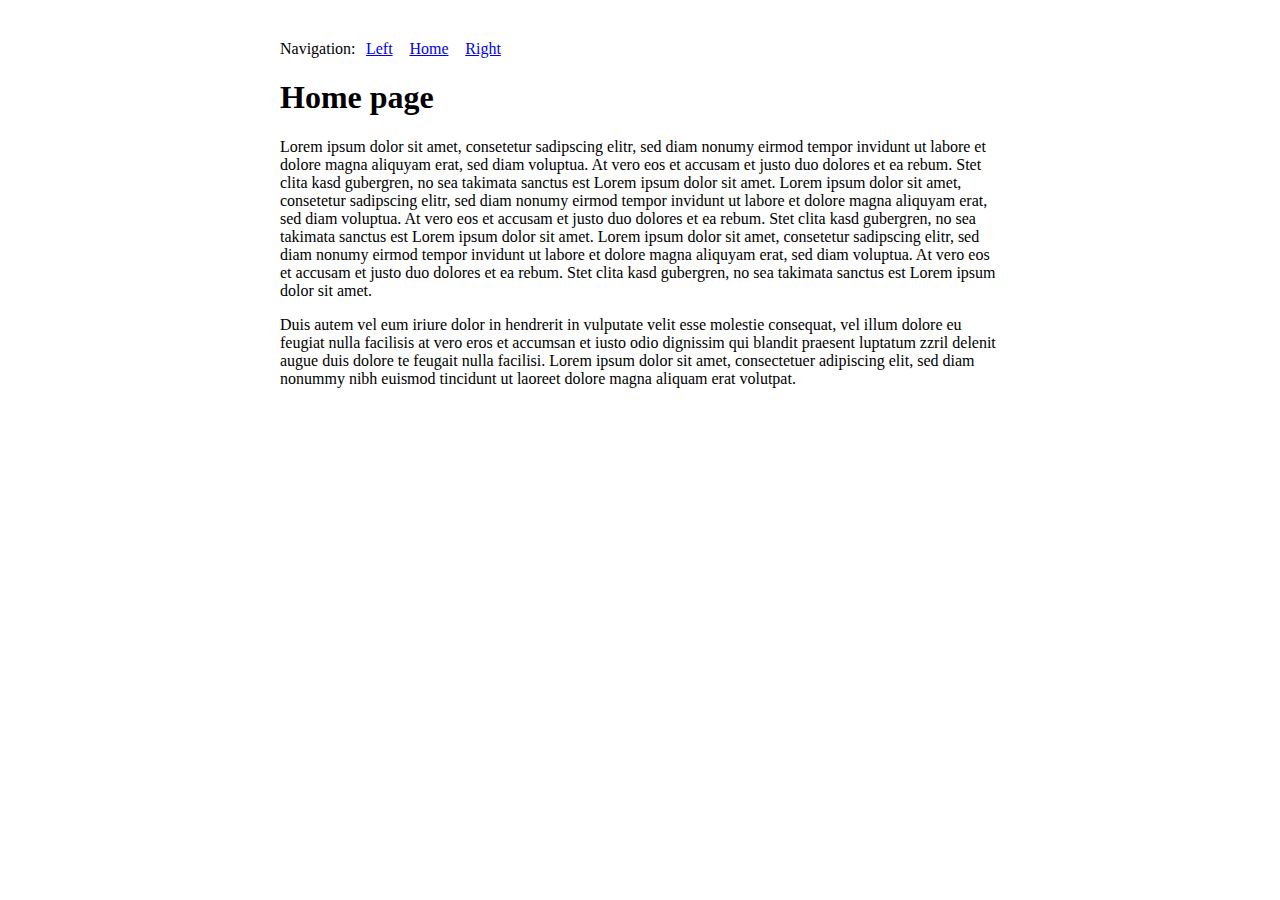
<file: static/library/smoothState.js-master/demos/anchor-transitions/index.html>
<!doctype html>
<html>
  <head>
    <meta charset="utf-8">
    <meta http-equiv="X-UA-Compatible" content="IE=edge">
    <meta name="viewport" content="width=device-width, initial-scale=1">
    <title>Home</title>

    <!-- Styles -->
    <link rel="stylesheet" href="assets/css/style.css">
  </head>
  <body>
    <div id="main">
      <ul class="nav">
        <li><a href="page-left.html" data-target="-1">Left</a></li>
        <li><a href="index.html" data-target="0">Home</a></li>
        <li><a href="page-right.html" data-target="1">Right</a></li>
      </ul>
      <div class="sceneElement" data-viewport="0">
        <h1>Home page</h1>
        <p>Lorem ipsum dolor sit amet, consetetur sadipscing elitr, sed diam nonumy eirmod tempor invidunt ut labore et
          dolore magna aliquyam erat, sed diam voluptua. At vero eos et accusam et justo duo dolores et ea rebum. Stet
          clita kasd gubergren, no sea takimata sanctus est Lorem ipsum dolor sit amet. Lorem ipsum dolor sit amet,
          consetetur sadipscing elitr, sed diam nonumy eirmod tempor invidunt ut labore et dolore magna aliquyam erat,
          sed diam voluptua. At vero eos et accusam et justo duo dolores et ea rebum. Stet clita kasd gubergren, no
          sea takimata sanctus est Lorem ipsum dolor sit amet. Lorem ipsum dolor sit amet, consetetur sadipscing
          elitr, sed diam nonumy eirmod tempor invidunt ut labore et dolore magna aliquyam erat, sed diam voluptua. At
          vero eos et accusam et justo duo dolores et ea rebum. Stet clita kasd gubergren, no sea takimata sanctus est
          Lorem ipsum dolor sit amet.</p>
        <p>Duis autem vel eum iriure dolor in hendrerit in vulputate velit esse molestie consequat, vel illum dolore eu
          feugiat nulla facilisis at vero eros et accumsan et iusto odio dignissim qui blandit praesent luptatum zzril
          delenit augue duis dolore te feugait nulla facilisi. Lorem ipsum dolor sit amet, consectetuer adipiscing
          elit, sed diam nonummy nibh euismod tincidunt ut laoreet dolore magna aliquam erat volutpat.</p>
      </div>
    </div>

    <!-- Scripts -->
    <script src="https://code.jquery.com/jquery-2.2.1.min.js"></script>
    <script src="assets/js/jquery.smoothState.min.js"></script>
    <script src="assets/js/main.js"></script>
  </body>
</html>
</file>
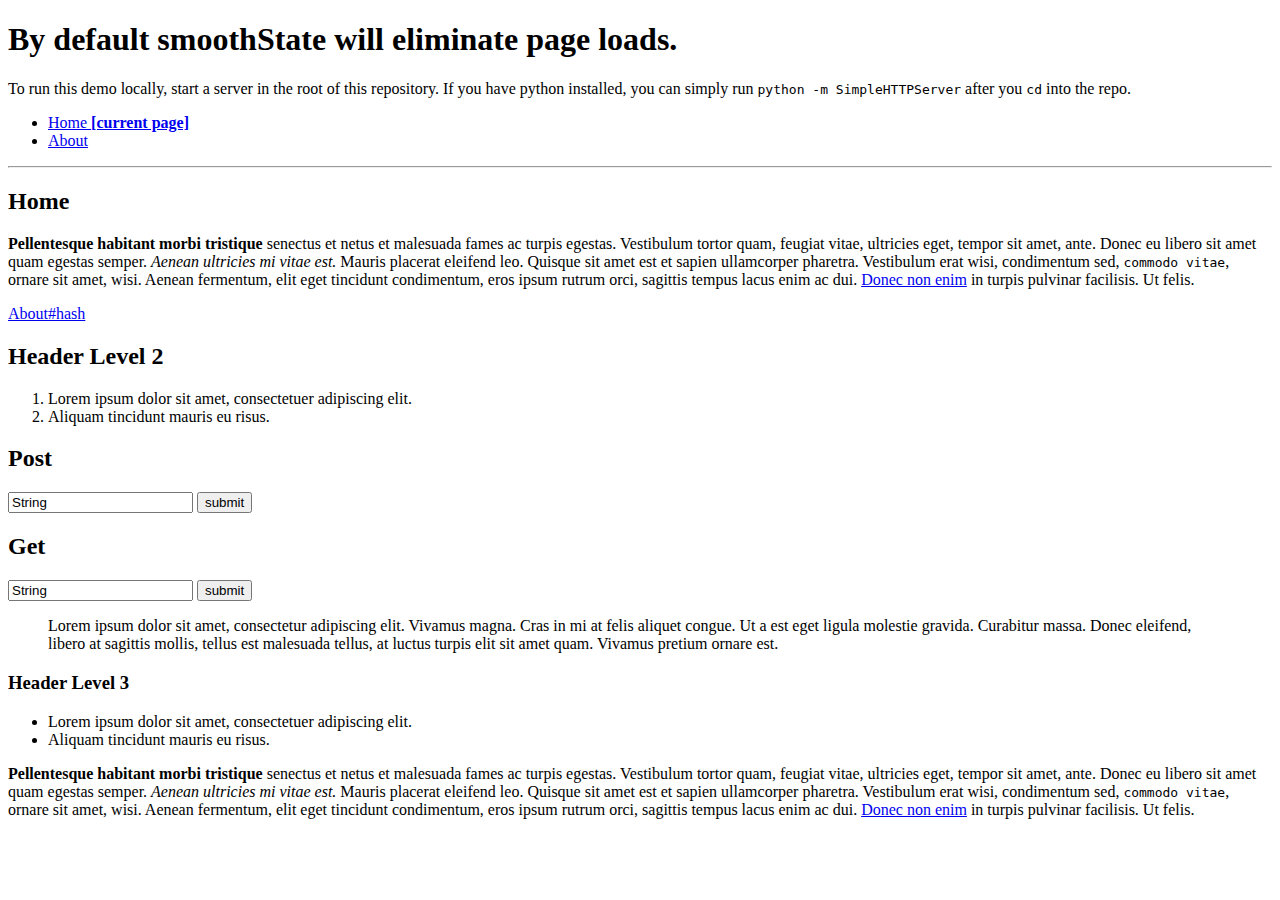
<file: static/library/smoothState.js-master/demos/barebones/index.html>
<!doctype html>
<html>
  <head>
    <meta charset="utf-8">
    <meta http-equiv="X-UA-Compatible" content="IE=edge">
    <meta name="viewport" content="width=device-width, initial-scale=1">
    <title>Home - My Site</title>
    <style>
      .is-loading,
      .is-loading a {
        cursor: progress;
      }
    </style>
  </head>
  <!-- Container with an id -->
  <body>
   <div id="main">
      <!-- Navigation -->
      <h1>By default smoothState will eliminate page loads.</h1>
      <p>To run this demo locally, start a server in the root of this repository. If you have python installed, you can simply run <code>python -m SimpleHTTPServer</code> after you <code>cd</code> into the repo.</p>
      <ul>
        <li><a href="index.html">Home <strong>[current page]</strong></a></li>
        <li><a href="about.html">About</a></li>
      </ul>
      <hr/>
      <!-- Content -->
      <h2>Home</h2>
      <p><strong>Pellentesque habitant morbi tristique</strong> senectus et netus et malesuada fames ac turpis egestas. Vestibulum tortor quam, feugiat vitae, ultricies eget, tempor sit amet, ante. Donec eu libero sit amet quam egestas semper. <em>Aenean ultricies mi vitae est.</em> Mauris placerat eleifend leo. Quisque sit amet est et sapien ullamcorper pharetra. Vestibulum erat wisi, condimentum sed, <code>commodo vitae</code>, ornare sit amet, wisi. Aenean fermentum, elit eget tincidunt condimentum, eros ipsum rutrum orci, sagittis tempus lacus enim ac dui. <a href="#">Donec non enim</a> in turpis pulvinar facilisis. Ut felis.</p>
      <p><a href="about.html#hash">About#hash</a></p>
      <h2>Header Level 2</h2>
      <ol>
        <li>Lorem ipsum dolor sit amet, consectetuer adipiscing elit.</li>
        <li>Aliquam tincidunt mauris eu risus.</li>
      </ol>
      <h2>Post</h2>
      <form id="form-post" method="post" action="submit.html">
          <input type="text" id="post-text" name="post-text" value="String" />
          <button type="submit" id="submit-post">submit</button>
      </form>
      <h2>Get</h2>
      <form id="form-get" method="get" action="submit.html">
          <input type="text" id="get-text" name="get-text" value="String" />
          <button type="submit" id="submit-get">submit</button>
      </form>
      <blockquote>
        <p>Lorem ipsum dolor sit amet, consectetur adipiscing elit. Vivamus magna. Cras in mi at felis aliquet congue. Ut a est eget ligula molestie gravida. Curabitur massa. Donec eleifend, libero at sagittis mollis, tellus est malesuada tellus, at luctus turpis elit sit amet quam. Vivamus pretium ornare est.</p>
      </blockquote>
      <h3>Header Level 3</h3>
      <ul>
        <li>Lorem ipsum dolor sit amet, consectetuer adipiscing elit.</li>
        <li>Aliquam tincidunt mauris eu risus.</li>
      </ul>
      <p><strong>Pellentesque habitant morbi tristique</strong> senectus et netus et malesuada fames ac turpis egestas. Vestibulum tortor quam, feugiat vitae, ultricies eget, tempor sit amet, ante. Donec eu libero sit amet quam egestas semper. <em>Aenean ultricies mi vitae est.</em> Mauris placerat eleifend leo. Quisque sit amet est et sapien ullamcorper pharetra. Vestibulum erat wisi, condimentum sed, <code>commodo vitae</code>, ornare sit amet, wisi. Aenean fermentum, elit eget tincidunt condimentum, eros ipsum rutrum orci, sagittis tempus lacus enim ac dui. <a href="#">Donec non enim</a> in turpis pulvinar facilisis. Ut felis.</p>
   </div>

    <!-- Scripts -->
    <script src="https://code.jquery.com/jquery-2.2.1.min.js"></script>
    <script src="assets/js/jquery.smoothState.min.js"></script>
    <script src="assets/js/main.js"></script>
  </body>
</html>
</file>
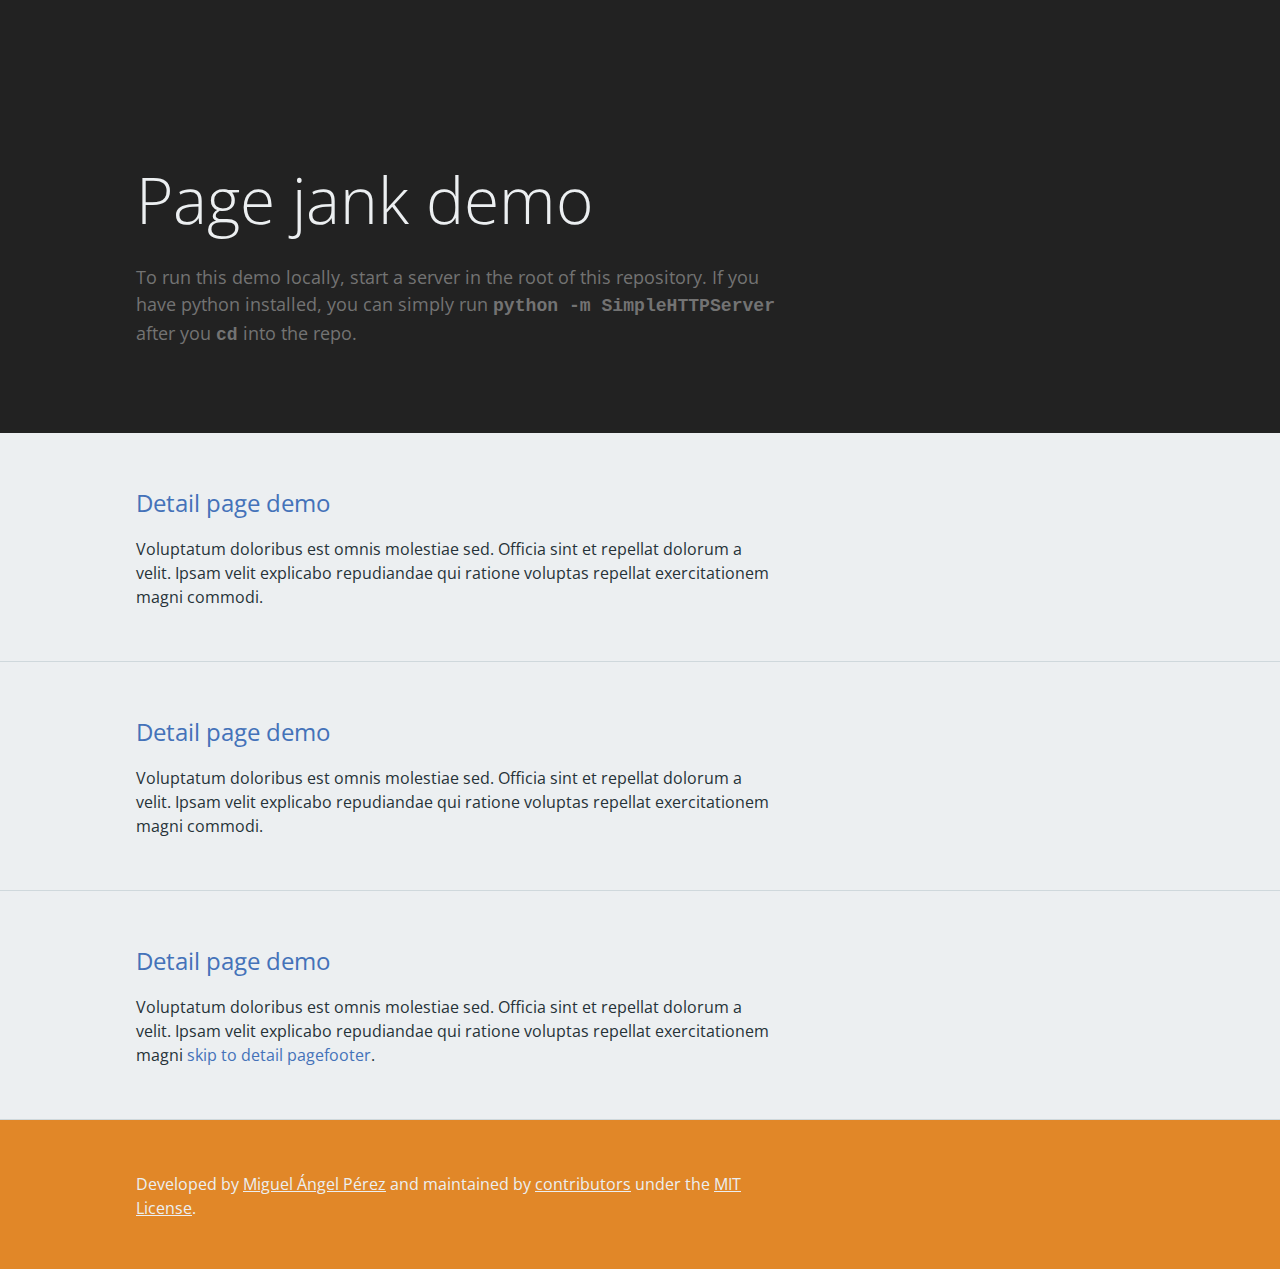
<file: static/library/smoothState.js-master/demos/csstricks/index.html>
<!doctype html>
<html>
  <head>
    <meta charset="utf-8">
    <meta content="IE=edge,chrome=1" http-equiv="X-UA-Compatible">
    <meta name="viewport" content="width=device-width, initial-scale=1">
    <title>Home - jQuery.smoothState.js</title>

    <!-- Styles -->
    <link rel="stylesheet" href="https://fonts.googleapis.com/css?family=Open+Sans:400,800">
    <link rel="stylesheet" href="assets/css/normalize.css">
    <link rel="stylesheet" href="assets/css/keyframes.css">
    <link rel="stylesheet" href="assets/css/layout.css">
    <link rel="stylesheet" href="assets/css/pageTransitions.css">
  </head>
  <body>
    <div class="index m-scene" id="main">
      <div class="m-landing-layout">
        <div class="m-header scene_element scene_element--fadein">
          <h1 class="m-type-display-1">Page jank demo</h1>
          <p class="m-type-sub-heading-1 header_intro">To run this demo locally, start a server in the root of this repository. If you have python installed, you can simply run <code>python -m SimpleHTTPServer</code> after you <code>cd</code> into the repo.</p>
        </div>
        <div class="m-page scene_element scene_element--fadeinup">
          <div class="m-segment">
            <div class="segment_content">
              <h2 class="m-type-heading-1"><a href="./detail.html">Detail page demo</a>
              </h2>
              <p class="description">Voluptatum doloribus est omnis molestiae sed. Officia sint et repellat dolorum a velit. Ipsam velit explicabo repudiandae qui ratione voluptas repellat exercitationem magni commodi.</span></p>
            </div>
          </div>
          <div class="m-segment">
            <div class="segment_content">
              <h2 class="m-type-heading-1"><a href="./detail.html">Detail page demo</a>
              </h2>
              <p class="description">Voluptatum doloribus est omnis molestiae sed. Officia sint et repellat dolorum a velit. Ipsam velit explicabo repudiandae qui ratione voluptas repellat exercitationem magni commodi.</span></p>
            </div>
          </div>
          <div class="m-segment">
            <div class="segment_content">
              <h2 class="m-type-heading-1"><a href="./detail.html">Detail page demo</a>
              </h2>
              <p class="description">Voluptatum doloribus est omnis molestiae sed. Officia sint et repellat dolorum a velit. Ipsam velit explicabo repudiandae qui ratione voluptas repellat exercitationem magni <a href="./detail.html#footer">skip to detail pagefooter</a>.</span></p>
            </div>
          </div>
          <div class="m-highlight m-segment">
            <div class="segment_content">
              Developed by <a href="https://twitter.com/tayokoart">Miguel Ángel Pérez</a> and maintained by <a href="https://github.com/miguel-perez/jquery.smoothState.js/graphs/contributors">contributors</a> under the <a href="https://github.com/miguel-perez/jquery.smoothState.js/blob/master/LICENSE.md">MIT License</a>.
            </div>
          </div>
        </div>
      </div>
    </div>

    <!-- Scripts -->
    <script src="https://code.jquery.com/jquery-2.2.1.min.js"></script>
    <script src="assets/js/jquery.smoothState.min.js"></script>
    <script src="assets/js/main.js"></script>
  </body>
</html>
</file>
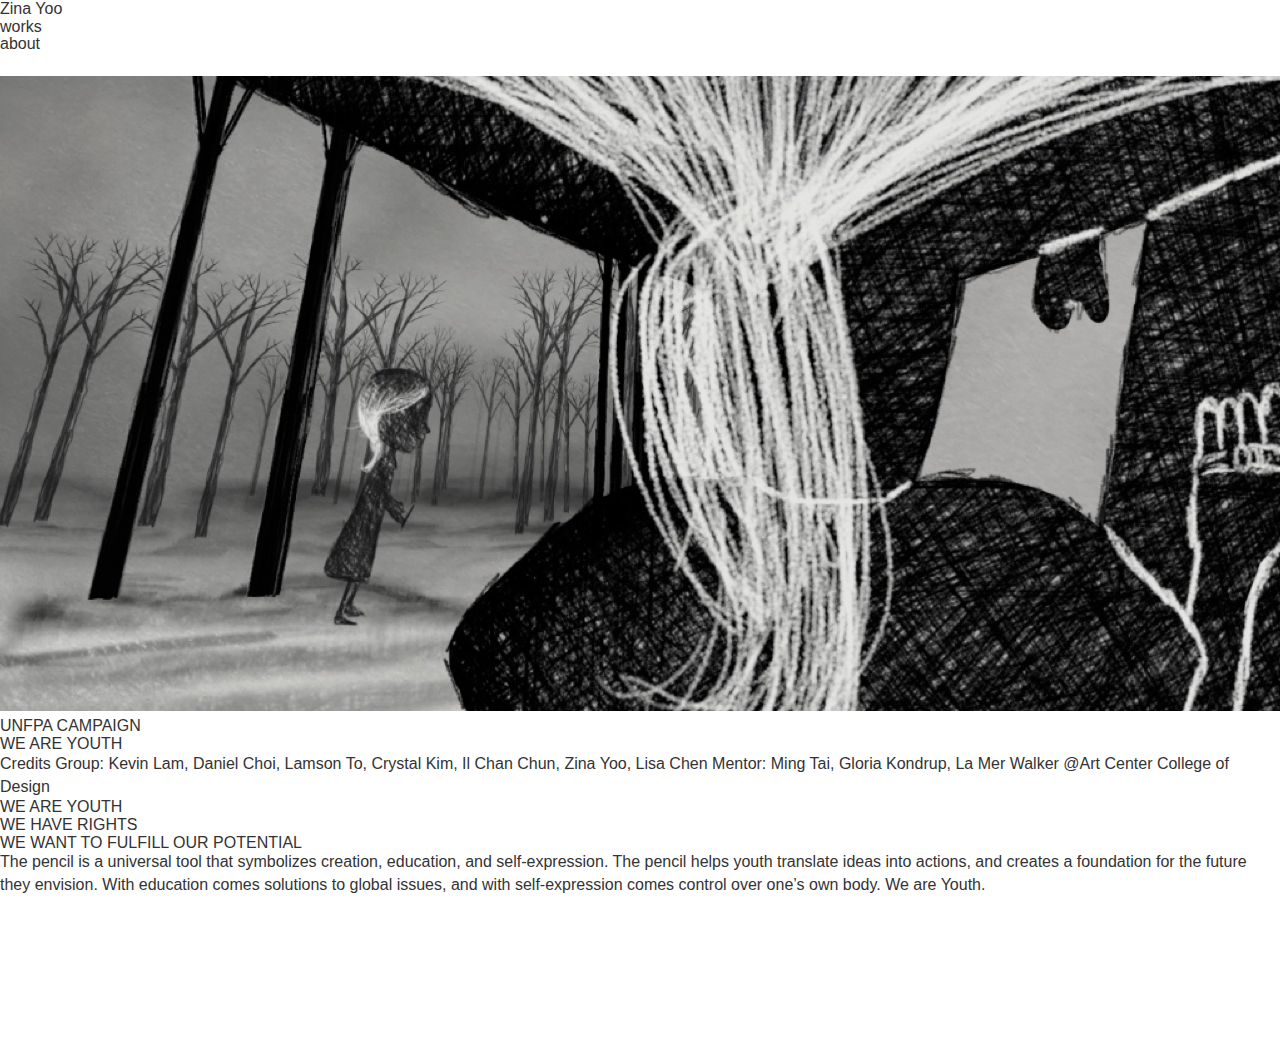
<file: fashion-app.html>
<!DOCTYPE html>
<html lang="en">
  <head>
    <meta charset="utf-8">
    <meta http-equiv="X-UA-Compatible" content="IE=edge">
    <meta name="viewport" content="width=device-width, initial-scale=1">
    <!-- The above 3 meta tags *must* come first in the head; any other head content must come *after* these tags -->
    <title>Zina Yoo</title>
    <!-- Bootstrap -->
    <link href="static/library/bootstrap/css/bootstrap.min.css" rel="stylesheet">
    <link rel="stylesheet" type="text/css" href="static/library/jquery-scroll/jquery.fullpage.css" />
    <link rel="stylesheet" type="text/css" href="static/library/font-awesome-4.6.3/css/font-awesome.css">
    <link href='https://fonts.googleapis.com/css?family=Montserrat:400,700' rel='stylesheet' type='text/css'>
    <link rel="stylesheet" type="text/css" href="static/css/reset.css">
    <link rel="stylesheet" type="text/css" href="static/css/style.css">
    <link rel="stylesheet" type="text/css" href="static/css/index-style.css">
    <link rel="stylesheet" type="text/css" href="static/css/media_screen.css">
    <!-- HTML5 shim and Respond.js for IE8 support of HTML5 elements and media queries -->
    <!-- WARNING: Respond.js doesn't work if you view the page via file:// -->
    <!--[if lt IE 9]>
    <script src="https://oss.maxcdn.com/html5shiv/3.7.2/html5shiv.min.js"></script>
    <script src="https://oss.maxcdn.com/respond/1.4.2/respond.min.js"></script>
    <![endif]-->
  </head>
  <body>
    <header id="main-menu">
      <nav>
        <a href="index.html" class="copyright">
          <h1>Zina Yoo</h1>
        </a>
        <a class="menu" href="works.html">
          <h2>works</h2>
        </a>
        <a class="menu margin right20"href="about.html">
          <h2>about</h2>
        </a>
      </nav>
    </header>
    <div class="wrapper">
      <div class="col-lg-12 col-md-12 col-sm-12 col-xs-12">
        <img src="static/images/unfpa-weareyouth-main.jpg">
      </div>
      <div class="table content">
        <div class="row">
          <div class="cell padding-right-40">
            <h5>UNFPA CAMPAIGN</h5>
            <h2>WE ARE YOUTH</h2>
            <p>
              Credits
              Group: Kevin Lam, Daniel Choi, Lamson To, Crystal Kim,
              Il Chan Chun, Zina Yoo, Lisa Chen
              Mentor: Ming Tai, Gloria Kondrup, La Mer Walker
              @Art Center College of Design

            </p>
          </div>
          <div class="cell">
              <h5>
                WE ARE YOUTH<br>
                WE HAVE RIGHTS<br>
                WE WANT TO FULFILL OUR POTENTIAL
              </h5>
              <p>
                The pencil is a universal tool that symbolizes creation, education, and self-expression. The pencil helps youth translate ideas into actions, and creates
                a foundation for the future they envision. With education comes solutions to global issues, and with self-expression comes control over one’s own body.
                We are Youth.
              </p>
          </div>
        </div>
      </div>
      <div class="videowrapper">
        <iframe src="https://vimeo.com/64136957" width="100%" height="100%" frameborder="0" webkitallowfullscreen mozallowfullscreen allowfullscreen></iframe>
      </div>
    </div>
    <!-- <footer>
      <h2>Say Hello!</h2>
      <a href="mailto:hellozinayoo@gmail.com">hellozinayoo@gmail.com</a>
    </footer> -->
    <!-- jQuery (necessary for Bootstrap's JavaScript plugins) -->
    <script src="https://ajax.googleapis.com/ajax/libs/jquery/1.11.3/jquery.min.js"></script>
    <!-- Include all compiled plugins (below), or include individual files as needed -->
    <script src="static/library/bootstrap/js/bootstrap.min.js"></script>
  </body>
</html>
</file>
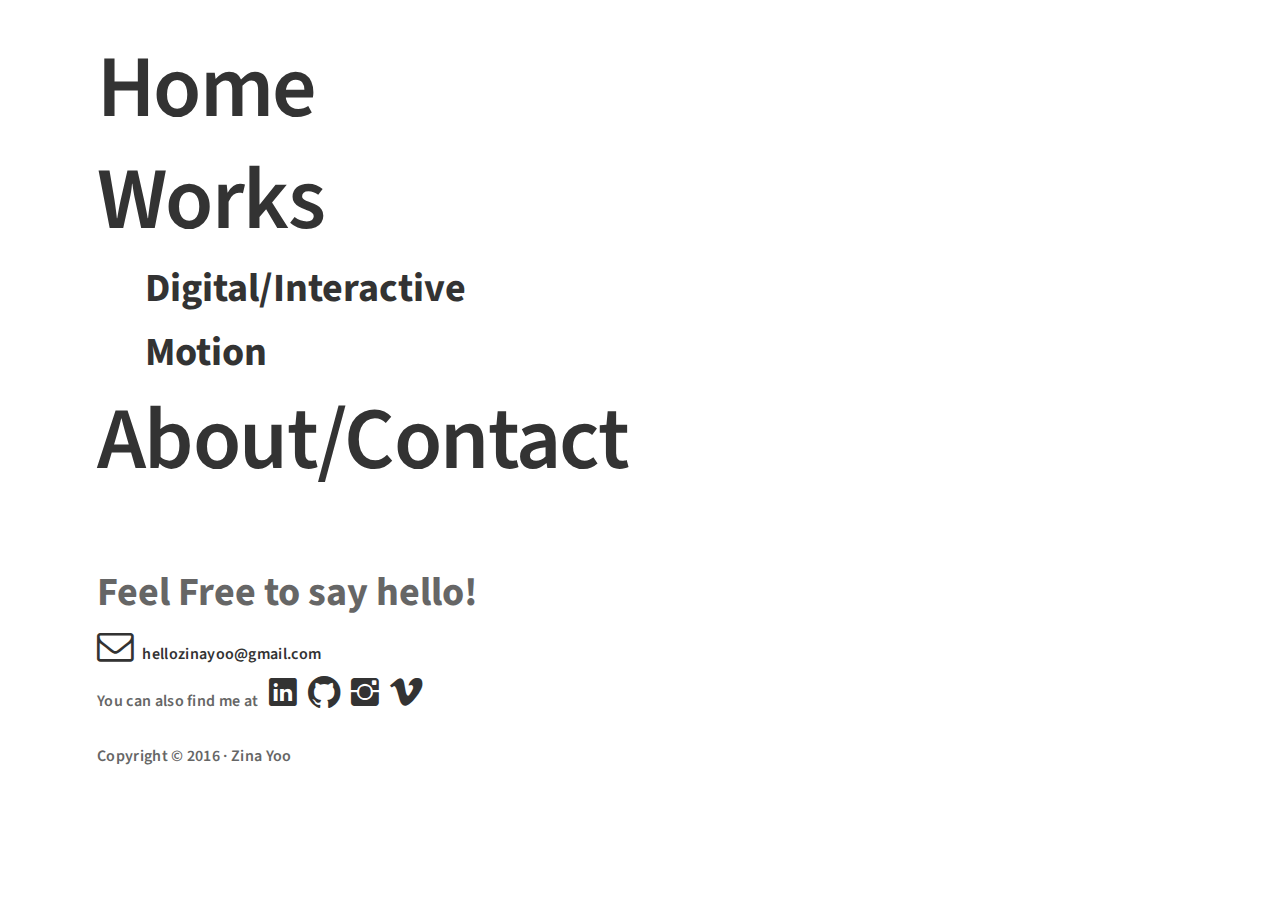
<file: menu.html>
<!DOCTYPE html>
<html lang="en">
    <head>
        <meta charset="utf-8">
        <meta http-equiv="X-UA-Compatible" content="IE=edge">
        <meta name="viewport" content="width=device-width, initial-scale=1">
        <!-- The above 3 meta tags *must* come first in the head; any other head content must come *after* these tags -->
        <title>Zina Yoo</title>
        <!-- Bootstrap -->
        <link href="static/library/bootstrap/css/bootstrap.min.css" rel="stylesheet">
        <link rel="stylesheet" type="text/css" href="static/library/jquery-scroll/jquery.fullpage.css" />
        <link rel="stylesheet" type="text/css" href="static/library/font-awesome-4.6.3/css/font-awesome.css">
        <link rel="stylesheet" type="text/css" href="static/library/ionicons-2.0.1/css/ionicons.css">
        <link href='https://fonts.googleapis.com/css?family=Source+Sans+Pro:400,300,200,200italic,300italic,400italic,600,600italic,700,700italic,900,900italic' rel='stylesheet' type='text/css'>
        <link rel="stylesheet" type="text/css" href="static/css/reset.css">
        <link rel="stylesheet" type="text/css" href="static/css/style.css">
        <link rel="stylesheet" type="text/css" href="static/css/index-style.css">
        <link rel="stylesheet" type="text/css" href="static/css/media_screen.css">
        <link rel="stylesheet" type="text/css" href="static/css/menu.css">
        <!-- HTML5 shim and Respond.js for IE8 support of HTML5 elements and media queries -->
        <!-- WARNING: Respond.js doesn't work if you view the page via file:// -->
        <!--[if lt IE 9]>
        <script src="https://oss.maxcdn.com/html5shiv/3.7.2/html5shiv.min.js"></script>
        <script src="https://oss.maxcdn.com/respond/1.4.2/respond.min.js"></script>
        <![endif]-->
    </head>
    <body class="body-wrapper">
        <div class="header">
            <div class="header-menu-close margin left20 top20">
                <a class="close" href="index.html">
                    <i class="ion-android-close"></i>
                </a>
            </div>
        </div>
        <div class="clear"></div>
        <div class="menu">
            <div class="wrapper margin top20 left60">
                <a href="index.html">
                    <h3 class="margin ">Home</h3>
                </a>
                <a href="works.html">
                    <h3>Works</h3>
                </a>
                <a href="digital-works.html">
                    <h4 class="margin left30">Digital/Interactive</h4>
                </a>
                <a href="motion-works.html">
                    <h4 class="margin left30">Motion</h4>
                </a>
                <a href="about.html">
                    <h3>About/Contact</h3>
                </a>
                <div class="contact-info">
                    <h4 class="margin top40 bottom2">Feel Free to say hello!</h4>
                    <a href="mailto:hellozinayoo@gmail.com">
                        <p class="margin bottom2"><i class="fa fa-envelope-o margin right5"></i>hellozinayoo@gmail.com<p>
                    </a>
                    <p class="display inline-block margin bottom20 right5">
                        You can also find me at
                    </p>
                    <a href="http://www.linkedin.com/in/zinayoo" target="_blank">
                        <i class="ion-social-linkedin margin right5"></i>
                    </a>
                    <a href="http://www.linkedin.com/in/zinayoo" target="_blank">
                        <i class="ion-social-github margin right5"></i>
                    </a>
                    <a href="http://www.linkedin.com/in/zinayoo" target="_blank">
                        <i class="ion-social-instagram margin right5"></i>
                    </a>
                    <a href="http://www.linkedin.com/in/zinayoo" target="_blank">
                        <i class="ion-social-vimeo margin right5"></i>
                    </a>
                    <p>Copyright © 2016 · Zina Yoo</p>
                </div>
            </div>
        </div>
        <!-- jQuery (necessary for Bootstrap's JavaScript plugins) -->
        <script src="https://ajax.googleapis.com/ajax/libs/jquery/1.11.3/jquery.min.js"></script>
        <!-- Include all compiled plugins (below), or include individual files as needed -->
        <script src="static/library/bootstrap/js/bootstrap.min.js"></script>
        <!-- This following line is optional. Only necessary if you use the option css3:false and you want to use other easing effects rather than "linear", "swing" or "easeInOutCubic". -->
        <script src="static/library/jquery-scroll/vendors/jquery.easings.min.js"></script>
        <!-- This following line is only necessary in the case of using the plugin option `scrollOverflow:true` -->
        <script type="text/javascript" src="static/library/jquery-scroll/vendors/scrolloverflow.min.js"></script>
        <script type="text/javascript" src="static/library/jquery-scroll/jquery.fullpage.js"></script>
        <script>
            $(document).ready(function() {
                $('#fullpage').fullpage();
            });
            $(function(){
                $(".header-menu").hide();
                $(".close").on("click", function(){
//                    if($(this).text() == 'open'){
//                        $(this).text("close");
//                    } else {
//                        $(this).text("open");
//                    }
                    $(".header-menu").toggle();
                });
            });
        </script>
    </body>
</html>
</file>
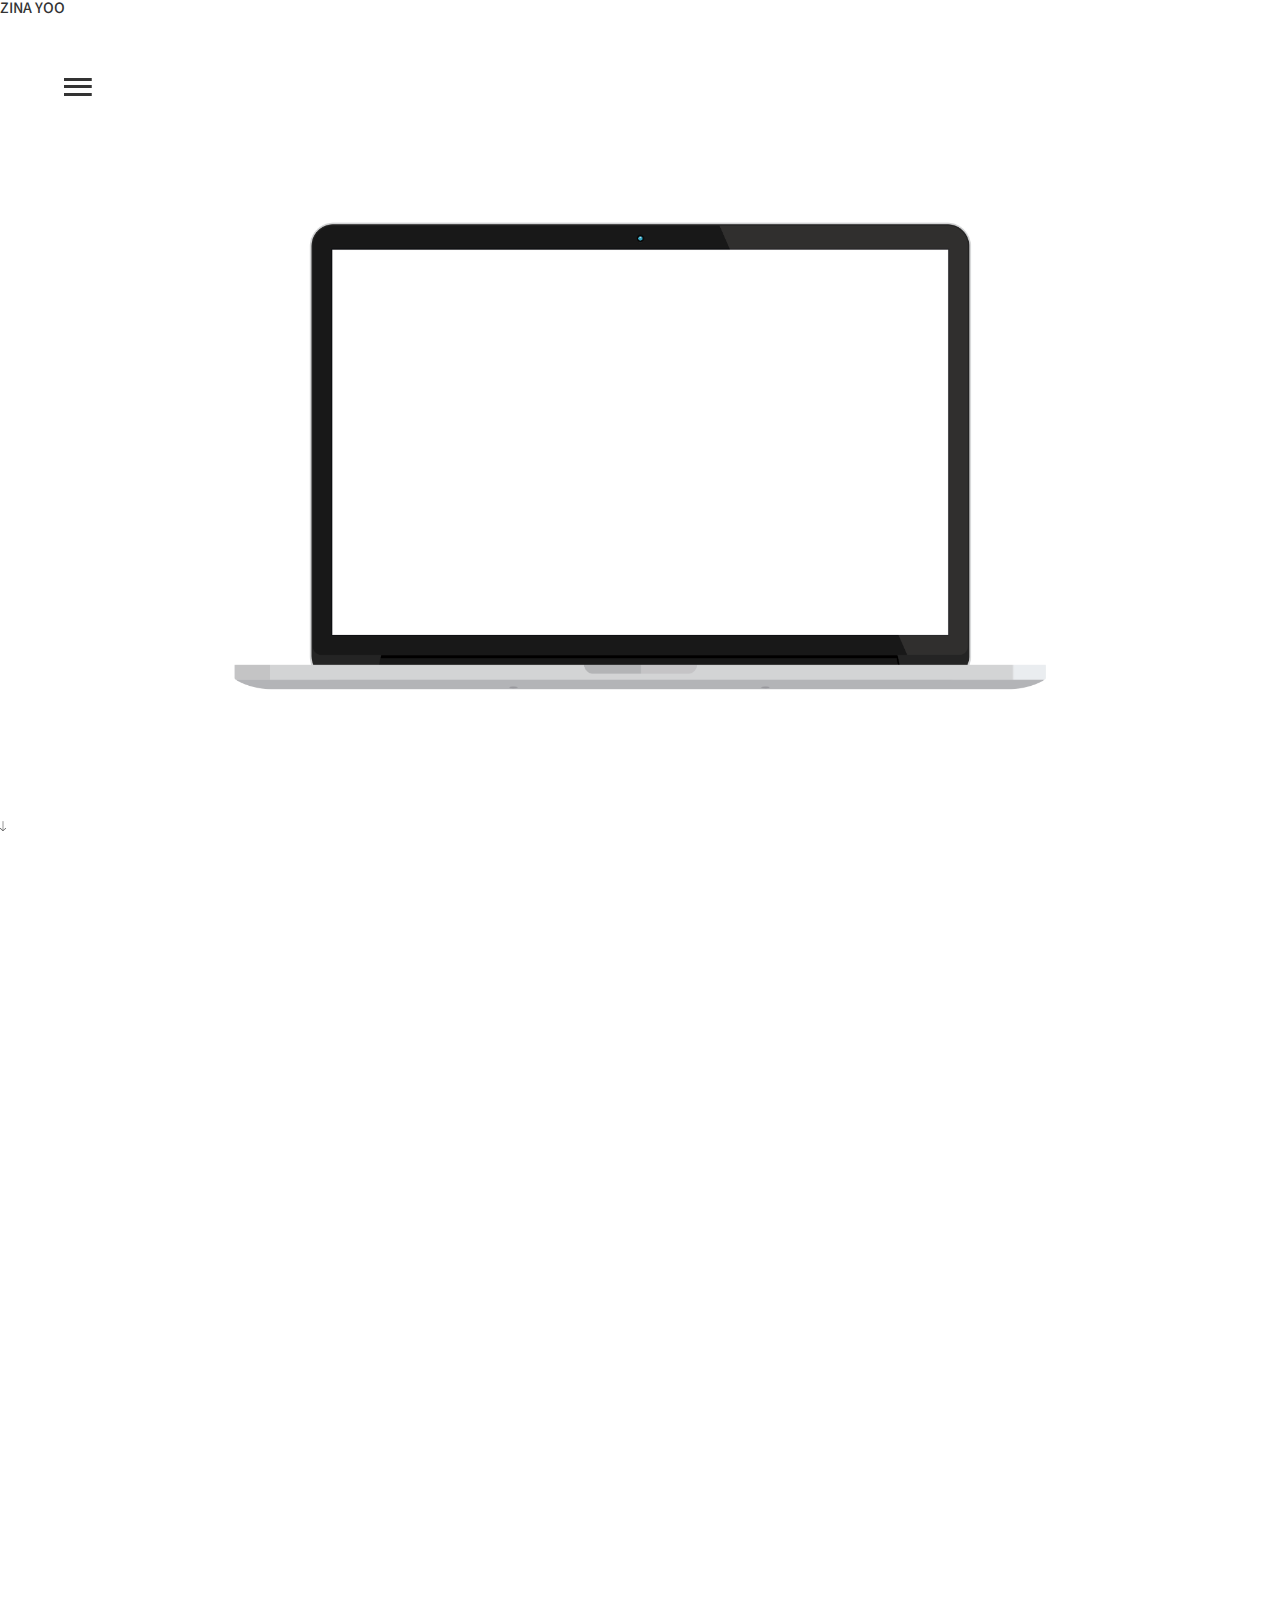
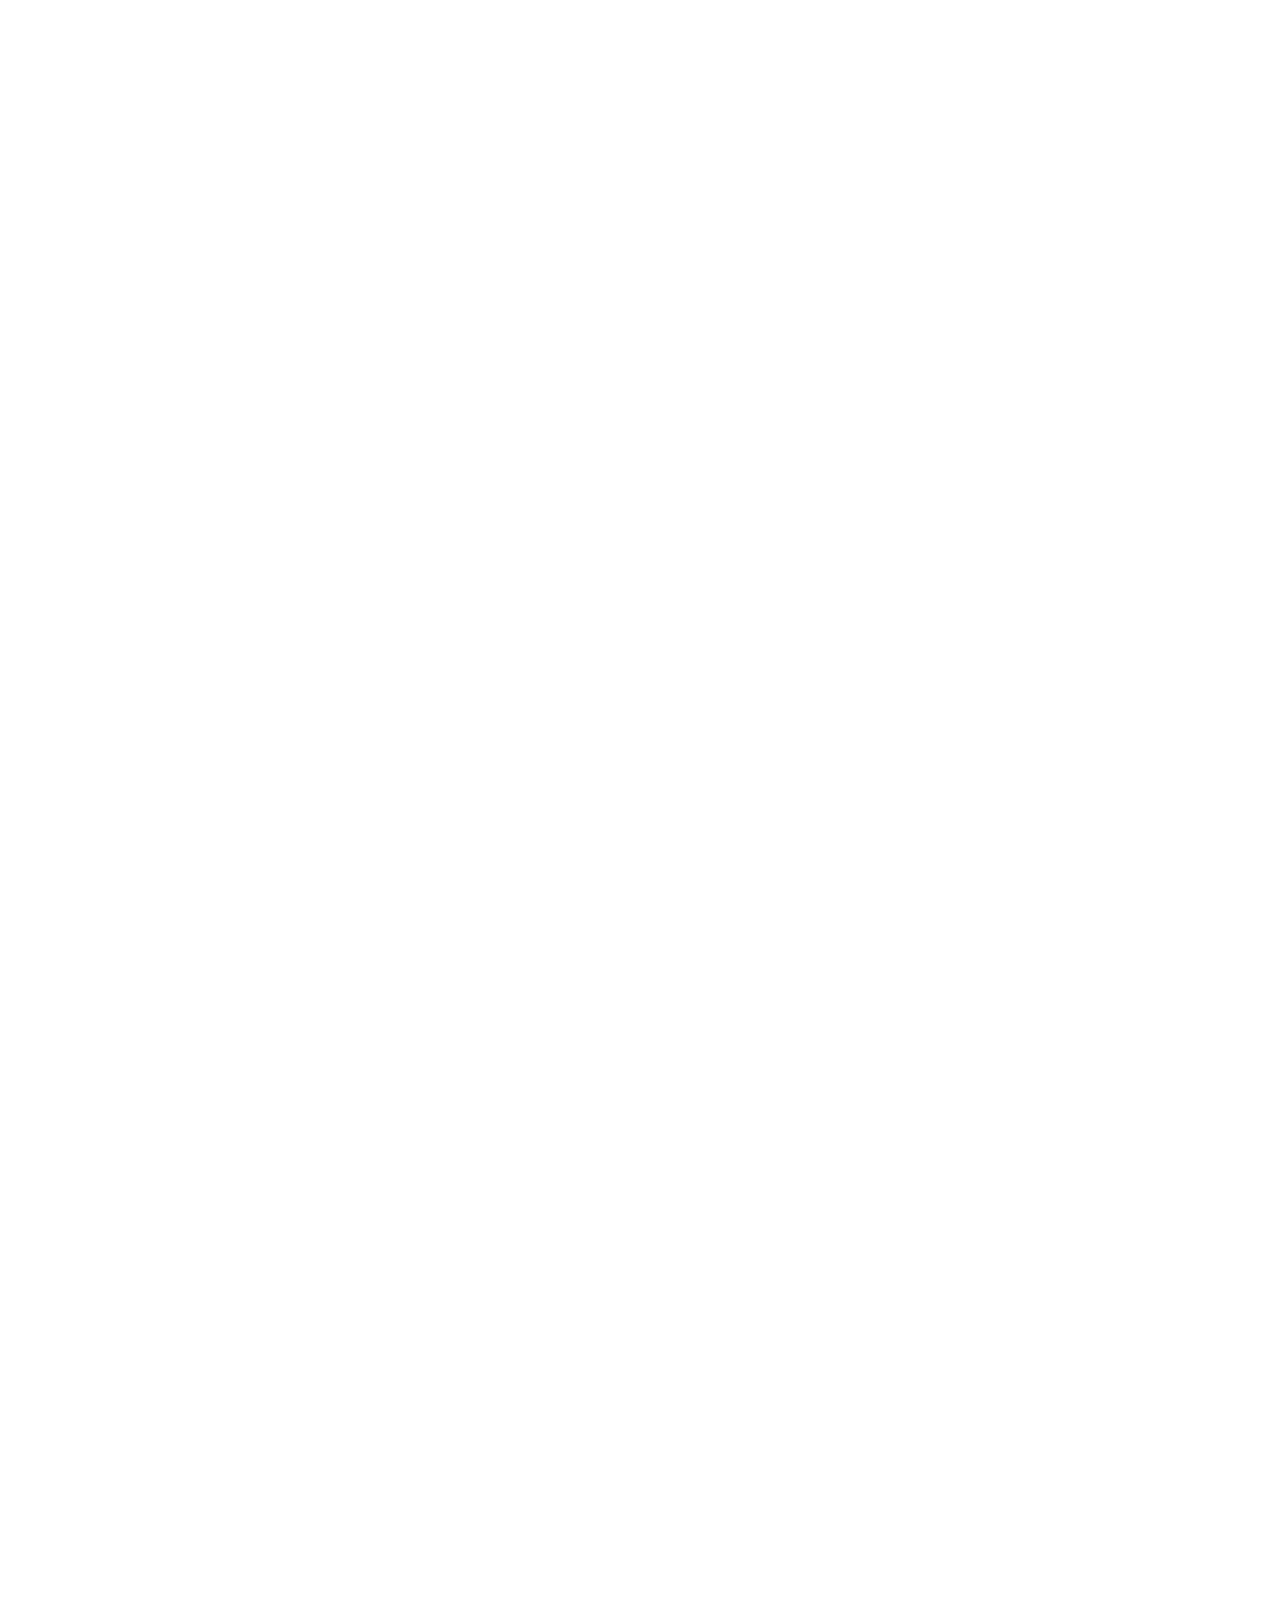
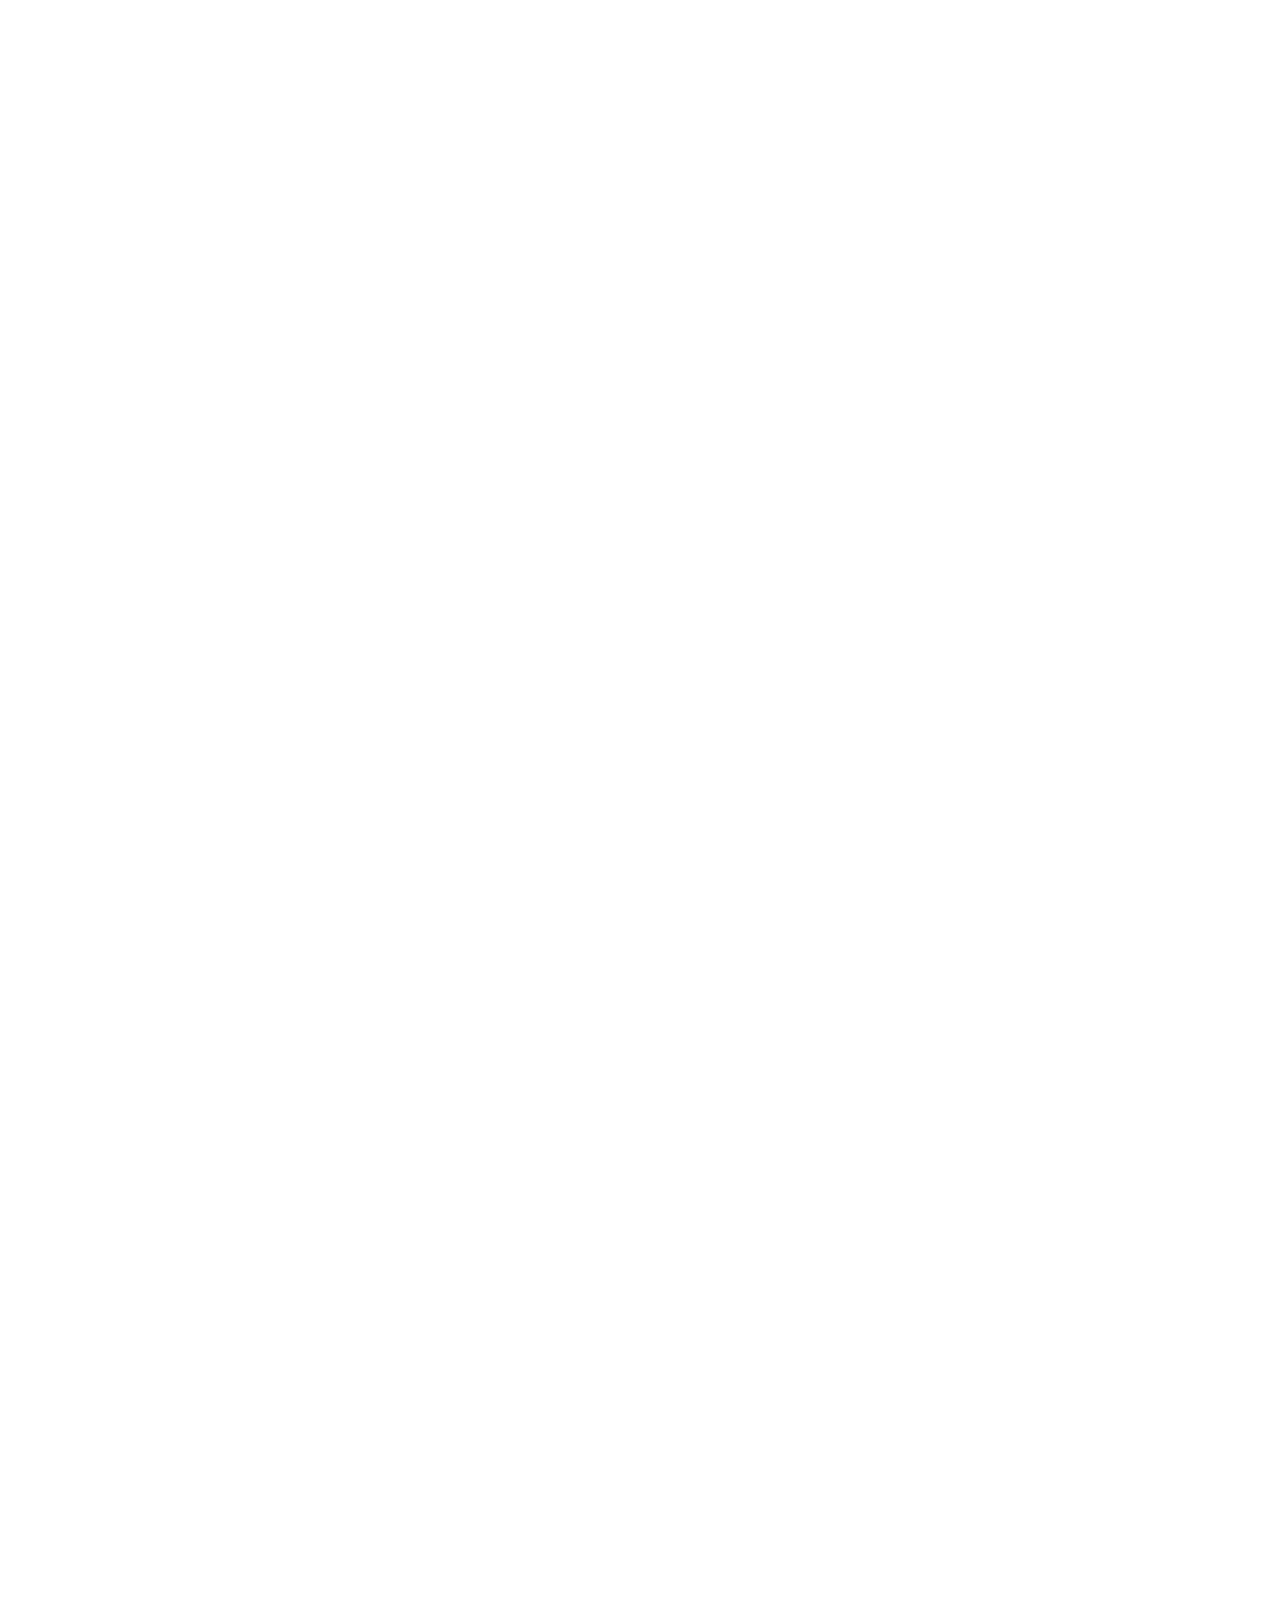
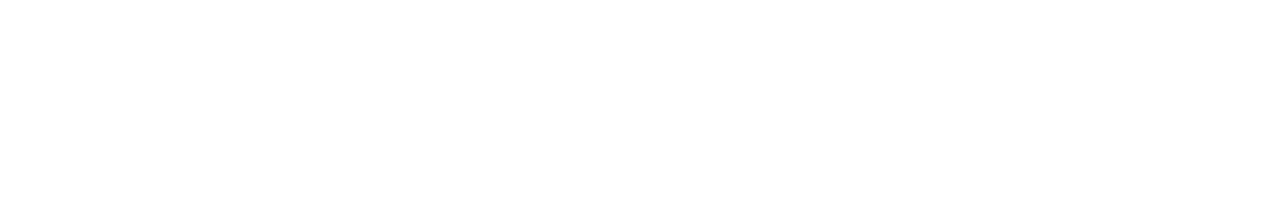
<file: test.html>
<!DOCTYPE html>
<html lang="en">
<head>
	<meta charset="utf-8">
	<meta http-equiv="X-UA-Compatible" content="IE=edge">
	<meta name="viewport" content="width=device-width, initial-scale=1">
	<!-- The above 3 meta tags *must* come first in the head; any other head content must come *after* these tags -->
	<title>Zina Yoo</title>
	<!-- Bootstrap -->
	<link href="static/library/bootstrap/css/bootstrap.min.css" rel="stylesheet">
	<link rel="stylesheet" type="text/css" href="static/library/jquery-scroll/jquery.fullpage.css" />
	<link rel="stylesheet" type="text/css" href="static/library/font-awesome-4.6.3/css/font-awesome.css">
	<link rel="stylesheet" type="text/css" href="static/library/ionicons-2.0.1/css/ionicons.css">
	<link href='https://fonts.googleapis.com/css?family=Source+Sans+Pro:400,300,200,200italic,300italic,400italic,600,600italic,700,700italic,900,900italic' rel='stylesheet' type='text/css'>
	<link rel="stylesheet" type="text/css" href="static/css/reset.css">
	<link rel="stylesheet" type="text/css" href="static/css/style.css">
	<link rel="stylesheet" type="text/css" href="static/css/index-style.css">
	<link rel="stylesheet" type="text/css" href="static/css/media_screen.css">
	<link rel="stylesheet" type="text/css" href="static/css/menu.css">
</head>
<body>
	<header id="main-menu">
		<nav>
			<a href="index.html" class="copyright">
				<h1>ZINA YOO</h1>
			</a>
		</nav>
	</header>
	<div class="header">
		<div class="header-menu margin left20 top20">
			<a class="open" href="menu.html">
				<i class="ion-android-menu"></i>
			</a>
		</div>
		<div class="header-menu-close margin left20 top20">
			<a class="close" href="menu.html">
				<i class="ion-android-close"></i>
			</a>
		</div>
	</div>
	<div id="fullpage">
		<div id="firstpage" class="section">
			<div class="content-container">
				<div class="main-img">
					<img src="static/images/spinner_main_00.png">
					<div class="text-wrapper">
						<h6 class="category margin bottom5">UI/VISUAL DESIGN</h6>
						<h2 class="title margin bottom5">FASHION</h2>
						<h2 class="title margin bottom5">APP</h2>
					</div>
				</div>
			</div>
			<a href="" class="arrowdown">
				<i class="ion-ios-arrow-thin-down"></i>
			</a>
		</div>
		<div id="secondpage" class="section">
			<div class="content-container">
				<div class="main-img">
					<img src="static/images/etoys_main_00_A.png">
					<img src="static/images/etoys_main_00_B.png">
					<div class="text-wrapper">
						<h6 class="category margin bottom5">UI/VISUAL DESIGN</h6>
						<h2 class="title margin bottom5">Etoys.com</h2>
					</div>
				</div>
			</div>
			<a href="" class="arrowdown">
				<i class="ion-ios-arrow-thin-down"></i>
			</a>
		</div>
		<div id="thirdpage" class="section">
			<div class="content-container">
				<div class="main-img">
					<img src="static/images/spinner_main_00.png">
					<div class="text-wrapper">
						<h6 class="category margin bottom5">UI/VISUAL DESIGN</h6>
						<h2 class="title margin bottom5">FASHION</h2>
						<h2 class="title margin bottom5">APP</h2>
					</div>
				</div>
			</div>
			<a href="" class="arrowdown">
				<i class="ion-ios-arrow-thin-down"></i>
			</a>
		</div>
		<div id="fourthpage" class="section">
			<div class="content-container">
				<div class="main-img">
					<img src="static/images/spinner_main_00.png">
					<div class="text-wrapper">
						<h6 class="category margin bottom5">UI/VISUAL DESIGN</h6>
						<h2 class="title margin bottom5">FASHION</h2>
						<h2 class="title margin bottom5">APP</h2>
					</div>
				</div>
			</div>
			<a href="" class="arrowdown">
				<i class="ion-ios-arrow-thin-down"></i>
			</a>
		</div>
		<div id="fifthpage" class="section">
			<div class="content-container">
				<div class="main-img">
					<img src="static/images/spinner_main_00.png">
					<div class="text-wrapper">
						<h6 class="category margin bottom5">UI/VISUAL DESIGN</h6>
						<h2 class="title margin bottom5">FASHION</h2>
						<h2 class="title margin bottom5">APP</h2>
					</div>
				</div>
			</div>
			<a href="" class="arrowdown">
				<i class="ion-ios-arrow-thin-down"></i>
			</a>
		</div>
	</div>
	<!--<div id="right-nav" class="right">-->
		<!--<ul>-->
			<!--<li>-->
				<!--<a href="#firstpage">-->
					<!--<span></span>-->
				<!--</a>-->
			<!--</li>-->
			<!--<li>-->
				<!--<a href="#secondpage">-->
					<!--<span></span>-->
				<!--</a>-->
			<!--</li>-->
			<!--<li>-->
				<!--<a href="#thirdpage">-->
					<!--<span></span>-->
				<!--</a>-->
			<!--</li>-->
			<!--<li>-->
				<!--<a href="#fifthpage">-->
					<!--<span></span>-->
				<!--</a>-->
			<!--</li>-->
		<!--</ul>-->
	<!--</div>-->
	<footer>
		<h2>Say Hello!</h2>
		<a href="mailto:hellozinayoo@gmail.com">hellozinayoo@gmail.com</a>
	</footer>
	<!-- jQuery (necessary for Bootstrap's JavaScript plugins) -->
	<script src="https://ajax.googleapis.com/ajax/libs/jquery/1.11.3/jquery.min.js"></script>
	<!-- Include all compiled plugins (below), or include individual files as needed -->
	<script src="static/library/bootstrap/js/bootstrap.min.js"></script>
	<!-- This following line is optional. Only necessary if you use the option css3:false and you want to use other easing effects rather than "linear", "swing" or "easeInOutCubic". -->
	<script src="static/library/jquery-scroll/vendors/jquery.easings.min.js"></script>
	<!-- This following line is only necessary in the case of using the plugin option `scrollOverflow:true` -->
	<script type="text/javascript" src="static/library/jquery-scroll/vendors/scrolloverflow.min.js"></script>
	<script type="text/javascript" src="static/library/jquery-scroll/jquery.fullpage.js"></script>
	<script>
		$(document).ready(function() {
			$('#fullpage').fullpage();
		});
	</script>
	<script>
		$(function(){
			$(".header-menu-close").hide();
			$(".open").on("click", function(){
//				if($(this)== 'open'){
//					$(this).text("close");
//				} else {
//					$(this).text("open");
//				}
				$(".header-menu-close").toggle();
			});
		});
	</script>
</body>
</html>
</file>
<file: static/library/CreativeButtons/css/default.css>
/* General Demo Style */
@import url(http://fonts.googleapis.com/css?family=Lato:300,400,700);

@font-face {
	font-family: 'codropsicons';
	src:url('../fonts/codropsicons/codropsicons.eot');
	src:url('../fonts/codropsicons/codropsicons.eot?#iefix') format('embedded-opentype'),
		url('../fonts/codropsicons/codropsicons.woff') format('woff'),
		url('../fonts/codropsicons/codropsicons.ttf') format('truetype'),
		url('../fonts/codropsicons/codropsicons.svg#codropsicons') format('svg');
	font-weight: normal;
	font-style: normal;
}

*, *:after, *:before { -webkit-box-sizing: border-box; -moz-box-sizing: border-box; box-sizing: border-box; }
body, html { font-size: 100%; padding: 0; margin: 0; height: 100%;}

/* Clearfix hack by Nicolas Gallagher: http://nicolasgallagher.com/micro-clearfix-hack/ */
.clearfix:before, .clearfix:after { content: " "; display: table; }
.clearfix:after { clear: both; }

body {
	font-family: 'Lato', Calibri, Arial, sans-serif;
	color: #89867e;
	background: #fff;
}

a {
	color: #888;
	text-decoration: none;
}

a:hover,
a:active {
	color: #333;
}

/* Header Style */
.main,
.container > header {
	margin: 0 auto;
	padding: 2em;
}

.container > header {
	text-align: center;
}

.container > header h1 {
	font-size: 2.625em;
	line-height: 1.3;
	margin: 0;
	font-weight: 300;
}

.container > header span {
	display: block;
	font-size: 60%;
	opacity: 0.5;
	padding: 0 0 0.6em 0.1em;
}

/* To Navigation Style */
.codrops-top {
	background: #fff;
	background: rgba(255, 255, 255, 0.6);
	text-transform: uppercase;
	width: 100%;
	font-size: 0.69em;
	line-height: 2.2;
}

.codrops-top a {
	padding: 0 1em;
	letter-spacing: 0.1em;
	color: #888;
	display: inline-block;
}

.codrops-top a:hover {
	background: rgba(255,255,255,0.95);
	color: #333;
}

.codrops-top span.right {
	float: right;
}

.codrops-top span.right a {
	float: left;
	display: block;
}

.codrops-icon:before {
	font-family: 'codropsicons';
	margin: 0 4px;
	speak: none;
	font-style: normal;
	font-weight: normal;
	font-variant: normal;
	text-transform: none;
	line-height: 1;
	-webkit-font-smoothing: antialiased;
}

.codrops-icon-drop:before {
	content: "\e001";
}

.codrops-icon-prev:before {
	content: "\e004";
}

.codrops-icon-archive:before {
	content: "\e002";
}

.codrops-icon-next:before {
	content: "\e000";
}

.codrops-icon-about:before {
	content: "\e003";
}

.container {
	height: 100%;
	position: relative;
}

.container > section {
	margin: 0 auto;
	padding: 5em 3em;
	text-align: center;
	color: #fff;
}

.container > section p {
	position: relative;
	margin: 0;
	padding: 1em;
	z-index: 1;
}

.container > section p.text {
	font-size: 1.4em;
}

.no-touch .note-touch {
	display: none;
}

.color-1 {
	background: #0e83cd;
}

.color-2 {
	background: #f06060;
}

.color-3 {
	background: #fcd04b;
}

.color-4 {
	background: #2ecc71;
}

.color-5 {
	background: #9e54bd;
}

.color-6 {
	background: #4593e3;
}

.color-7 {
	background: #2ac56c;
}

.color-8 {
	background: #ecf0f1;
}

.color-8 p.text {
	color: #aaa;
	font-weight: bold;
}

@media screen and (max-width: 25em) {

	.codrops-icon span {
		display: none;
	}

}
</file>
<file: static/library/CreativeButtons/css/component.css>
@font-face {
	font-family: 'icomoon';
	src:url('../fonts/icomoon/icomoon.eot');
	src:url('../fonts/icomoon/icomoon.eot?#iefix') format('embedded-opentype'),
		url('../fonts/icomoon/icomoon.woff') format('woff'),
		url('../fonts/icomoon/icomoon.ttf') format('truetype'),
		url('../fonts/icomoon/icomoon.svg#icomoon') format('svg');
	font-weight: normal;
	font-style: normal;
}

/* General button style (reset) */
.btn {
	border: none;
	font-family: inherit;
	font-size: inherit;
	color: inherit;
	background: none;
	cursor: pointer;
	padding: 25px 80px;
	display: inline-block;
	margin: 15px 30px;
	text-transform: uppercase;
	letter-spacing: 1px;
	font-weight: 700;
	outline: none;
	position: relative;
	-webkit-transition: all 0.3s;
	-moz-transition: all 0.3s;
	transition: all 0.3s;
}

.btn:after {
	content: '';
	position: absolute;
	z-index: -1;
	-webkit-transition: all 0.3s;
	-moz-transition: all 0.3s;
	transition: all 0.3s;
}

/* Pseudo elements for icons */
.btn:before,
.icon-heart:after,
.icon-star:after,
.icon-plus:after,
.icon-file:before {
	font-family: 'icomoon';
	speak: none;
	font-style: normal;
	font-weight: normal;
	font-variant: normal;
	text-transform: none;
	line-height: 1;
	position: relative;
	-webkit-font-smoothing: antialiased;
}

.icon-envelope:before {
	content: "\e000";
}

.icon-cart:before {
	content: "\e007";
}

.icon-cart-2:before {
	content: "\e008";
}

.icon-heart:before {
	content: "\e009";
}

/* Filled heart */
.icon-heart:after,
.icon-heart-2:before {
	content: "\e00a";
}

.icon-star:before {
	content: "\e00b";
}

/* Filled star */
.icon-star:after,
.icon-star-2:before {
	content: "\e00c";
}

.icon-arrow-right:before {
	content: "\e00d";
}

.icon-arrow-left:before {
	content: "\e003";
}

.icon-truck:before {
	content: "\e00e";
}

.icon-remove:before {
	content: "\e00f";
}

.icon-cog:before {
	content: "\e010";
}

.icon-plus:before,
.icon-plus:after {
	content: "\e011";
}

.icon-minus:before {
	content: "\e012";
}

.bh-icon-smiley:before {
	content: "\e001";
}

.bh-icon-sad:before {
	content: "\e002";
}

.icon-file:before {
	content: "\e004";
}

.icon-remove-2:before {
	content: "\e005";
}

/* Button 1 */
.btn-1 {
	border: 3px solid #fff;
	color: #fff;
}

/* Button 1a */
.btn-1a:hover,
.btn-1a:active {
	color: #0e83cd;
	background: #fff;
}

/* Button 1b */
.btn-1b:after {
	width: 100%;
	height: 0;
	top: 0;
	left: 0;
	background: #fff;
}

.btn-1b:hover,
.btn-1b:active {
	color: #0e83cd;
}

.btn-1b:hover:after,
.btn-1b:active:after {
	height: 100%;
}

/* Button 1c */
.btn-1c:after {
	width: 0%;
	height: 100%;
	top: 0;
	left: 0;
	background: #fff;
}

.btn-1c:hover,
.btn-1c:active {
	color: #0e83cd;
}

.btn-1c:hover:after,
.btn-1c:active:after {
	width: 100%;
}

/* Button 1d */
.btn-1d {
	overflow: hidden;
}

.btn-1d:after {
	width: 0;
	height: 103%;
	top: 50%;
	left: 50%;
	background: #fff;
	opacity: 0;
	-webkit-transform: translateX(-50%) translateY(-50%);
	-moz-transform: translateX(-50%) translateY(-50%);
	-ms-transform: translateX(-50%) translateY(-50%);
	transform: translateX(-50%) translateY(-50%);
}

.btn-1d:hover,
.btn-1d:active {
	color: #0e83cd;
}

.btn-1d:hover:after {
	width: 90%;
	opacity: 1;
}

.btn-1d:active:after {
	width: 101%;
	opacity: 1;
}

/* Button 1e */
.btn-1e {
	overflow: hidden;
}

.btn-1e:after {
	width: 100%;
	height: 0;
	top: 50%;
	left: 50%;
	background: #fff;
	opacity: 0;
	-webkit-transform: translateX(-50%) translateY(-50%) rotate(45deg);
	-moz-transform: translateX(-50%) translateY(-50%) rotate(45deg);
	-ms-transform: translateX(-50%) translateY(-50%) rotate(45deg);
	transform: translateX(-50%) translateY(-50%) rotate(45deg);
}

.btn-1e:hover,
.btn-1e:active {
	color: #0e83cd;
}

.btn-1e:hover:after {
	height: 260%;
	opacity: 1;
}

.btn-1e:active:after {
	height: 400%;
	opacity: 1;
}

/* Button 1f */
.btn-1f {
	overflow: hidden;
}

.btn-1f:after {
	width: 101%;
	height: 0;
	top: 50%;
	left: 50%;
	background: #fff;
	opacity: 0;
	-webkit-transform: translateX(-50%) translateY(-50%);
	-moz-transform: translateX(-50%) translateY(-50%);
	-ms-transform: translateX(-50%) translateY(-50%);
	transform: translateX(-50%) translateY(-50%);
}

.btn-1f:hover,
.btn-1f:active {
	color: #0e83cd;
}

.btn-1f:hover:after {
	height: 75%;
	opacity: 1;
}

.btn-1f:active:after {
	height: 130%;
	opacity: 1;
}

/* Button 2 */
.btn-2 {
	background: #cb4e4e;
	color: #fff;
	box-shadow: 0 6px #ab3c3c;
	-webkit-transition: none;
	-moz-transition: none;
	transition: none;
}

/* Button 2a */
.btn-2a {
	border-radius: 0 0 5px 5px;
}

.btn-2a:hover {
	box-shadow: 0 4px #ab3c3c;
	top: 2px;
}

.btn-2a:active {
	box-shadow: 0 0 #ab3c3c;
	top: 6px;
}

/* Button 2b */
.btn-2b {
	border-radius: 0 0 5px 5px;
}

.btn-2b:hover {
	box-shadow: 0 8px #ab3c3c;
	top: -2px;
}

.btn-2b:active {
	box-shadow: 0 0 #ab3c3c;
	top: 6px;
}

/* Button 2c */
.btn-2c {
	border-radius: 5px;
}

.btn-2c:hover {
	box-shadow: 0 4px #ab3c3c;
	top: 2px;
}

.btn-2c:active {
	box-shadow: 0 0 #ab3c3c;
	top: 6px;
}

/* Button 2d */
.btn-2d {
	border-radius: 5px;
}

.btn-2d:hover {
	box-shadow: 0 8px #ab3c3c;
	top: -2px;
}

.btn-2d:active {
	box-shadow: 0 0 #ab3c3c;
	top: 6px;
}

/* Button 2e */
.btn-2e {
	border-radius: 5px;
	box-shadow: -6px 0 #ab3c3c;
}

.btn-2e:hover {
	box-shadow: -4px 0 #ab3c3c;
	left: -2px;
}

.btn-2e:active {
	box-shadow: 0 0 #ab3c3c;
	left: -6px;
}

/* Button 2f */
.btn-2f {
	border-radius: 5px;
	box-shadow: 6px 0 #ab3c3c;
}

.btn-2f:hover {
	box-shadow: 4px 0 #ab3c3c;
	left: 2px;
}

.btn-2f:active {
	box-shadow: 0 0 #ab3c3c;
	left: 6px;
}

/* Button 2g */
.btn-2g {
	border-radius: 40px;
}

.btn-2g:hover {
	box-shadow: 0 4px #ab3c3c;
	top: 2px;
}

.btn-2g:active {
	box-shadow: 0 0 #ab3c3c;
	top: 6px;
}

/* Button 2h */
.btn-2h {
	border-radius: 20px;
}

.btn-2h:hover {
	box-shadow: 0 4px #ab3c3c;
	top: 2px;
}

.btn-2h:active {
	box-shadow: 0 0 #ab3c3c;
	top: 6px;
}

/* Button 2i */
.btn-2i {
	border-radius: 50%;
	width: 90px;
	height: 90px;
	padding: 0;
}

.btn-2i:hover {
	box-shadow: 0 4px #ab3c3c;
	top: 2px;
}

.btn-2i:active {
	box-shadow: 0 0 #ab3c3c;
	top: 6px;
}

/* Button 2j */
.btn-2j {
	border-radius: 50%;
	width: 90px;
	height: 90px;
	padding: 0;
}

.btn-2j:hover {
	box-shadow: 0 8px #ab3c3c;
	top: -2px;
}

.btn-2j:active {
	box-shadow: 0 0 #ab3c3c;
	top: 6px;
}

/* Button 3 */
.btn-3 {
	background: #fcad26;
	color: #fff;
}

.btn-3:hover {
	background: #f29e0d;
}

.btn-3:active {
	background: #f58500;
	top: 2px;
}

.btn-3:before {
	position: absolute;
	height: 100%;
	left: 0;
	top: 0;
	line-height: 3;
	font-size: 140%;
	width: 60px;
}

/* Button 3a */
.btn-3a {
	padding: 25px 60px 25px 120px;
}

.btn-3a:before {
	background: rgba(0,0,0,0.05);
}

/* Button 3b */
.btn-3b {
	padding: 25px 60px 25px 120px;
	border-radius: 10px;
}

.btn-3b:before {
	border-right: 2px solid rgba(255,255,255,0.5);
}

/* Button 3c */
.btn-3c {
	padding: 80px 20px 20px 20px;
	border-radius: 10px;
	box-shadow: 0 3px #da9622;
}

.btn-3c:active {
	box-shadow: 0 3px #dc7801;
}

.btn-3c:before {
	height: 60px;
	width: 100%;
	line-height: 60px;
	background: #fff;
	color: #f29e0d;
	border-radius: 10px 10px 0 0;
}

.btn-3c:active:before {
	color: #f58500;
}

/* Button 3d */
.btn-3d {
	padding: 25px 60px 25px 120px;
	border-radius: 10px;
}

.btn-3d:before {
	background: #fff;
	color: #fcad26;
	z-index: 2;
	border-radius: 10px 0 0 10px;
}

.btn-3d:after {
	width: 20px;
	height: 20px;
	background: #fff;
	z-index: 1;
	left: 55px;
	top: 50%;
	margin: -10px 0 0 -10px;
	-webkit-transform: rotate(45deg);
	-moz-transform: rotate(45deg);
	-ms-transform: rotate(45deg);
	transform: rotate(45deg);
}

.btn-3d:active:before {
	color: #f58500;
}

.btn-3d:active {
	top: 0;
}

.btn-3d:active:after {
	left: 60px;
}

/* Button 3e */
.btn-3e {
	padding: 25px 120px 25px 60px;
	overflow: hidden;
}

.btn-3e:before {
	left: auto;
	right: 10px;
	z-index: 2;
}

.btn-3e:after {
	width: 30%;
	height: 200%;
	background: rgba(255,255,255,0.1);
	z-index: 1;
	right: 0;
	top: 0;
	margin: -5px 0 0 -5px;
	-webkit-transform-origin: 0 0;
	-webkit-transform: rotate(-20deg);
	-moz-transform-origin: 0 0;
	-moz-transform: rotate(-20deg);
	-ms-transform-origin: 0 0;
	-ms-transform: rotate(-20deg);
	transform-origin: 0 0;
	transform: rotate(-20deg);
}

.btn-3e:hover:after {
	width: 40%;
}

/* Button 4 */
.btn-4 {
	border-radius: 50px;
	border: 3px solid #fff;
	color: #fff;
	overflow: hidden;
}

.btn-4:active {
	border-color: #17954c;
	color: #17954c;
}

.btn-4:hover {
	background: #24b662;
}

.btn-4:before {
	position: absolute;
	height: 100%;
	font-size: 125%;
	line-height: 3.5;
	color: #fff;
	-webkit-transition: all 0.3s;
	-moz-transition: all 0.3s;
	transition: all 0.3s;
}

.btn-4:active:before {
	color: #17954c;
}

/* Button 4a */
.btn-4a:before {
	left: 130%;
	top: 0;
}

.btn-4a:hover:before {
	left: 80%;
}

/* Button 4b */
.btn-4b:before {
	left: -50%;
	top: 0;
}

.btn-4b:hover:before {
	left: 10%;
}

/* Button 4c */
.btn-4c:before {
	left: 70%;
	opacity: 0;
	top: 0;
}

.btn-4c:hover:before {
	left: 80%;
	opacity: 1;
}

/* Button 4d */
.btn-4d:before {
	left: 30%;
	opacity: 0;
	top: 0;
}

.btn-4d:hover:before {
	left: 10%;
	opacity: 1;
}

/* Button 5 */
.btn-5 {
	background: #823aa0;
	color: #fff;
	height: 70px;
	min-width: 260px;
	line-height: 24px;
	font-size: 16px;
	overflow: hidden;
	-webkit-backface-visibility: hidden;
	-moz-backface-visibility: hidden;
	backface-visibility: hidden;
}

.btn-5:active {
	background: #9053a9;
	top: 2px;
}

.btn-5 span {
	display: inline-block;
	width: 100%;
	height: 100%;
	-webkit-transition: all 0.3s;
	-webkit-backface-visibility: hidden;
	-moz-transition: all 0.3s;
	-moz-backface-visibility: hidden;
	transition: all 0.3s;
	backface-visibility: hidden;
}

.btn-5:before {
	position: absolute;
	height: 100%;
	width: 100%;
	line-height: 2.5;
	font-size: 180%;
	-webkit-transition: all 0.3s;
	-moz-transition: all 0.3s;
	transition: all 0.3s;
}

.btn-5:active:before {
	color: #703b87;
}

/* Button 5a */
.btn-5a:hover span {
	-webkit-transform: translateY(300%);
	-moz-transform: translateY(300%);
	-ms-transform: translateY(300%);
	transform: translateY(300%);
}

.btn-5a:before {
	left: 0;
	top: -100%;
}

.btn-5a:hover:before {
	top: 0;
}

/* Button 5b */
.btn-5b:hover span {
	-webkit-transform: translateX(200%);
	-moz-transform: translateX(200%);
	-ms-transform: translateX(200%);
	transform: translateX(200%);
}

.btn-5b:before {
	left: -100%;
	top: 0;
}

.btn-5b:hover:before {
	left: 0;
}

/* Button 6 */
.btn-6 {
	color: #fff;
	background: #226fbe;
	-webkit-transition: none;
	-moz-transition: none;
	transition: none;
}

.btn-6:active {
	top: 2px;
}

/* Button 6a */
.btn-6a {
	border: 4px solid #226fbe;
}

.btn-6a:hover {
	background: transparent;
	color: #226fbe;
}

/* Button 6b */
.btn-6b {
	border: 4px solid #226fbe;
	border-radius: 15px;
}

.btn-6b:hover {
	background: transparent;
	color: #226fbe;
}

/* Button 6c */
.btn-6c {
	border: 4px solid #226fbe;
	border-radius: 60px;
}

.btn-6c:hover {
	background: transparent;
	color: #226fbe;
}

/* Button 6d */
.btn-6d {
	border: 2px dashed #226fbe;
}

.btn-6d:hover {
	background: transparent;
	color: #226fbe;
}

/* Button 6e */
.btn-6e {
	border: 2px dashed #226fbe;
	border-radius: 15px;
}

.btn-6e:hover {
	background: transparent;
	color: #226fbe;
}

/* Button 6f */
.btn-6f {
	border: 2px dashed #226fbe;
	border-radius: 60px;
}

.btn-6f:hover {
	background: transparent;
	color: #226fbe;
}

/* Button 6g */
.btn-6g {
	border: 2px dotted #226fbe;
}

.btn-6g:hover {
	background: transparent;
	color: #226fbe;
}

/* Button 6h */
.btn-6h {
	border: 2px dotted #226fbe;
	border-radius: 15px;
}

.btn-6h:hover {
	background: transparent;
	color: #226fbe;
}

/* Button 6i */
.btn-6i {
	border: 2px dotted #226fbe;
	border-radius: 60px;
}

.btn-6i:hover {
	background: transparent;
	color: #226fbe;
}

/* Button 6j */
.btn-6j {
	border: 4px double #226fbe;
}

.btn-6j:hover {
	background: transparent;
	color: #226fbe;
}

/* Button 6k */
.btn-6k {
	border: 4px double #226fbe;
	border-radius: 15px;
}

.btn-6k:hover {
	background: transparent;
	color: #226fbe;
}

/* Button 6l */
.btn-6l {
	border: 4px double #226fbe;
	border-radius: 60px;
}

.btn-6l:hover {
	background: transparent;
	color: #226fbe;
}

/* Button 7 */
.btn-7 {
	background: #17aa56;
	color: #fff;
	border-radius: 7px;
	box-shadow: 0 5px #119e4d;
	padding: 25px 60px 25px 90px;
}

/* Button 7a */
.btn-7a {
	overflow: hidden;
}

.btn-7a:before {
	position: absolute;
	left: 0;
	width: 40%;
	font-size: 160%;
	line-height: 0.8;
	color: #0a833d;
}

.btn-7a.btn-activated {
	-webkit-animation: fadeOutText 0.5s;
	-moz-animation: fadeOutText 0.5s;
	animation: fadeOutText 0.5s;
}

.btn-7a.btn-activated:before {
	-webkit-animation: moveToRight 0.5s;
	-moz-animation: moveToRight 0.5s;
	animation: moveToRight 0.5s;
}

@-webkit-keyframes fadeOutText {
	0% { color: transparent; }
	80% { color: transparent; }
	100% { color: #fff; }
}

@-moz-keyframes fadeOutText {
	0% { color: transparent; }
	80% { color: transparent; }
	100% { color: #fff; }
}

@keyframes fadeOutText {
	0% { color: transparent; }
	80% { color: transparent; }
	100% { color: #fff; }
}

@-webkit-keyframes moveToRight {
	80% { -webkit-transform: translateX(250%); }
	81% { opacity: 1; -webkit-transform: translateX(250%); }
	82% { opacity: 0; -webkit-transform: translateX(250%); }
	83% { opacity: 0; -webkit-transform: translateX(-50%); }
	84% { opacity: 1; -webkit-transform: translateX(-50%);  }
	100% { -webkit-transform: translateX(0%); }
}

@-moz-keyframes moveToRight {
	80% { -moz-transform: translateX(250%); }
	81% { opacity: 1; -moz-transform: translateX(250%); }
	82% { opacity: 0; -moz-transform: translateX(250%); }
	83% { opacity: 0; -moz-transform: translateX(-50%); }
	84% { opacity: 1; -moz-transform: translateX(-50%);  }
	100% { -moz-transform: translateX(0%); }
}

@keyframes moveToRight {
	80% { transform: translateX(250%); }
	81% { opacity: 1; transform: translateX(250%); }
	82% { opacity: 0; transform: translateX(250%); }
	83% { opacity: 0; transform: translateX(-50%); }
	84% { opacity: 1; transform: translateX(-50%);  }
	100% { transform: translateX(0%); }
}

/* Button 7b */
.btn-7b {
	overflow: hidden;
}

.btn-7b:before {
	position: absolute;
	left: 0;
	width: 40%;
	font-size: 160%;
	line-height: 0.8;
	color: #0a833d;
}

.btn-7b.btn-activated:before {
	-webkit-animation: scaleUp 0.5s;
	-moz-animation: scaleUp 0.5s;
	animation: scaleUp 0.5s;
}

@-webkit-keyframes scaleUp {
	80% {
		opacity: 0;
		-webkit-transform: scale(2);
	}
	100% {
		opacity: 0;
		-webkit-transform: scale(2);
	}
}

@-moz-keyframes scaleUp {
	80% {
		opacity: 0;
		-moz-transform: scale(2);
	}
	100% {
		opacity: 0;
		-moz-transform: scale(2);
	}
}

@keyframes scaleUp {
	80% {
		opacity: 0;
		transform: scale(2);
	}
	100% {
		opacity: 0;
		transform: scale(2);
	}
}

/* Icon only style */
.btn-icon-only {
	font-size: 0;
	padding: 25px 30px;
}

.btn-icon-only:before {
	position: absolute;
	top: 0;
	left: 0;
	width: 100%;
	height: 100%;
	font-size: 26px;
	line-height: 54px;
	-webkit-backface-visibility: hidden;
	-moz-backface-visibility: hidden;
	backface-visibility: hidden;
}

/* Button 7c */
.btn-7c {
	overflow: hidden;
}

.btn-7c:before {
	color: #fff;
	z-index: 1;
}

.btn-7c:after {
	position: absolute;
	top: 0;
	left: 0;
	height: 100%;
	z-index: 0;
	width: 0;
	background: #0a833d;
	-webkit-transition: none;
	-moz-transition: none;
	transition: none;
}

.btn-7c.btn-activated:after {
	-webkit-animation: fillToRight 0.7s forwards;
	-moz-animation: fillToRight 0.7s forwards;
	animation: fillToRight 0.7s forwards;
}

@-webkit-keyframes fillToRight {
	to { 
		width: 100%;
	}
}

@-moz-keyframes fillToRight {
	to { 
		width: 100%;
	}
}

@keyframes fillToRight {
	to { 
		width: 100%;
	}
}

/* Button 7d */
.btn-7d {
	overflow: hidden;
}

.btn-7d:before {
	color: #fff;
	z-index: 1;
}

.btn-7d:after {
	position: absolute;
	top: 0;
	left: 0;
	height: 0;
	width: 100%;
	z-index: 0;
	background: #21bb63;
	-webkit-transition: none;
	-moz-transition: none;
	transition: none;
}

.btn-7d.btn-activated:after {
	-webkit-animation: emptyBottom 0.7s forwards;
	-moz-animation: emptyBottom 0.7s forwards;
	animation: emptyBottom 0.7s forwards;
}

@-webkit-keyframes emptyBottom {
	to { 
		height: 100%;
	}
}

@-moz-keyframes emptyBottom {
	to { 
		height: 100%;
	}
}

@keyframes emptyBottom {
	to { 
		height: 100%;
	}
}

/* Button 7e */
.btn-7e:after {
	position: absolute;
	width: 100%;
	height: 100%;
	left: 0;
	top: 0;
	z-index: 1;
	font-size: 26px;
	line-height: 54px;
	color: #ea515e;
	-webkit-transform: scale(0);
	-moz-transform: scale(0);
	-ms-transform: scale(0);
	transform: scale(0);
	opacity: 0;
	-webkit-transition: none;
	-moz-transition: none;
	transition: none;
}

.btn-7e.btn-activated:after {
	-webkit-animation: scaleFade 0.5s forwards;
	-moz-animation: scaleFade 0.5s forwards;
	animation: scaleFade 0.5s forwards;
} 

@-webkit-keyframes scaleFade {
	50% { 
		opacity: 1;
		-webkit-transform: scale(1);
	}
	100% {
		opacity: 0;
		-webkit-transform: scale(2.5);
	}
}

@-moz-keyframes scaleFade {
	50% { 
		opacity: 1;
		-moz-transform: scale(1);
	}
	100% {
		opacity: 0;
		-moz-transform: scale(2.5);
	}
}

@keyframes scaleFade {
	50% { 
		opacity: 1;
		transform: scale(1);
	}
	100% {
		opacity: 0;
		transform: scale(2.5);
	}
}

/* Button 7f */
.btn-7f:before {
	-webkit-text-stroke-width: 1px;
	-webkit-text-stroke-color: #fff;
}
.btn-7f:after {
	position: absolute;
	width: 100%;
	height: 100%;
	left: 0;
	top: 0;
	z-index: 1;
	font-size: 26px;
	line-height: 54px;
	color: #ffe44d;
	visibility: hidden;
	-webkit-text-stroke-width: 1px;
	-webkit-text-stroke-color: #ffe44d;
	-webkit-transform: scale(4);
	-moz-transform: scale(4);
	-ms-transform: scale(4);
	transform: scale(4);
	opacity: 0;
	-webkit-transition: none;
	-moz-transition: none;
	transition: none;
}

.btn-7f.btn-activated:after {
	visibility: visible;
	-webkit-animation: dropDown 0.3s forwards;
	-moz-animation: dropDown 0.3s forwards;
	animation: dropDown 0.3s forwards;
} 

@-webkit-keyframes dropDown {
	to { 
		opacity: 1;
		-webkit-transform: scale(1);
	}
}

@-moz-keyframes dropDown {
	to { 
		opacity: 1;
		-moz-transform: scale(1);
	}
}

@keyframes dropDown {
	to { 
		opacity: 1;
		transform: scale(1);
	}
}

/* Button 7g */
.btn-7g:after {
	position: absolute;
	width: 100%;
	height: 100%;
	left: 0;
	top: 0;
	z-index: 1;
	font-size: 26px;
	line-height: 54px;
	color: #0a833d;
	visibility: hidden;
	-webkit-transform: scale(2);
	-moz-transform: scale(2);
	-ms-transform: scale(2);
	transform: scale(2);
	opacity: 0;
	-webkit-transition: none;
	-moz-transition: none;
	transition: none;
}

.btn-7g.btn-activated:after {
	visibility: visible;
	-webkit-animation: dropDownFade 0.5s forwards;
	-moz-animation: dropDownFade 0.5s forwards;
	animation: dropDownFade 0.5s forwards;
} 

@-webkit-keyframes dropDownFade {
	50% { 
		opacity: 1;
		-webkit-transform: scale(1);
	}
	100% { 
		opacity: 0;
		-webkit-transform: scale(1.5);
	}
}

@-moz-keyframes dropDownFade {
	50% { 
		opacity: 1;
		-moz-transform: scale(1);
	}
	100% { 
		opacity: 0;
		-moz-transform: scale(1.5);
	}
}

@keyframes dropDownFade {
	50% { 
		opacity: 1;
		transform: scale(1);
	}
	100% { 
		opacity: 0;
		transform: scale(1.5);
	}
}

/* Button 7h */

.btn-7h span {
	display: inline-block;
	width: 100%;
}

.btn-7h:before {
	position: absolute;
	left: 0;
	width: 40%;
	font-size: 160%;
	line-height: 0.8;
	color: #0a833d;
}

/* Success and error */

.btn-success,
.btn-error {
	color: transparent;
}

.btn-success:after,
.btn-error:after {
	z-index: 1;
	color: #fff;
	left: 40%;
}

.btn-success:before {
	content: "\e001";
}

.btn-success:after {
	content: "Success!";
	-webkit-animation: moveUp 0.5s;
	-moz-animation: moveUp 0.5s;
	animation: moveUp 0.5s;
}

@-webkit-keyframes moveUp {
	0% {
		-webkit-transform: translateY(50%);
		opacity: 0;
	}
	100% { 
		opacity: 1;
		-webkit-transform: translateY(0);
	}
}

@-moz-keyframes moveUp {
	0% {
		-moz-transform: translateY(50%);
		opacity: 0;
	}
	100% { 
		opacity: 1;
		-moz-transform: translateY(0);
	}
}

@keyframes moveUp {
	0% {
		transform: translateY(50%);
		opacity: 0;
	}
	100% { 
		opacity: 1;
		transform: translateY(0);
	}
}

.btn-error {
	-webkit-animation: shake 0.5s;
	-moz-animation: shake 0.5s;
	animation: shake 0.5s;
}

/* From Dan Eden's animate.css: http://daneden.me/animate/ */
@-webkit-keyframes shake {
	0%, 100% {-webkit-transform: translateX(0);}
	10%, 30%, 50%, 70%, 90% {-webkit-transform: translateX(-10px);}
	20%, 40%, 60%, 80% {-webkit-transform: translateX(10px);}
}

@-moz-keyframes shake {
	0%, 100% {-moz-transform: translateX(0);}
	10%, 30%, 50%, 70%, 90% {-moz-transform: translateX(-10px);}
	20%, 40%, 60%, 80% {-moz-transform: translateX(10px);}
}

@keyframes shake {
	0%, 100% {transform: translateX(0);}
	10%, 30%, 50%, 70%, 90% {transform: translateX(-10px);}
	20%, 40%, 60%, 80% {transform: translateX(10px);}
}

.btn-error:before {
	content: "\e002";
}

.btn-error:after {
	content: "Error!";
	-webkit-animation: scaleFromUp 0.5s;
	-moz-animation: scaleFromUp 0.5s;
	animation: scaleFromUp 0.5s;
}

@-webkit-keyframes scaleFromUp {
	0% {
		-webkit-transform: scale(0);
		opacity: 0;
	}
	100% { 
		opacity: 1;
		-webkit-transform: scale(1);
	}
}

@-moz-keyframes scaleFromUp {
	0% {
		-moz-transform: scale(0);
		opacity: 0;
	}
	100% { 
		opacity: 1;
		-moz-transform: scale(1);
	}
}

@keyframes scaleFromUp {
	0% {
		transform: scale(0);
		opacity: 0;
	}
	100% { 
		opacity: 1;
		transform: scale(1);
	}
}

/* Special trash effect */
.trash-effect {
	position: relative;
	max-width: 320px;
	margin: 60px auto 0;
} 

.trash-effect .icon-file {
	font-size: 30px;
	position: absolute;
	width: 50px;
	height: 50px;
	left: 50%;
	top: 50%;
	margin: -45px 0 0 -25px;
	-webkit-transition: all 0.3s ease-out;
	-moz-transition: all 0.3s ease-out;
	transition: all 0.3s ease-out;
	-webkit-transform: translateX(90px) translateY(20px) scale(1);
	-moz-transform: translateX(90px) translateY(20px) scale(1);
	-ms-transform: translateX(90px) translateY(20px) scale(1);
	transform: translateX(90px) translateY(20px) scale(1);
}

.trash-effect .icon-file:nth-child(2) {
	-webkit-transform: translateX(140px) translateY(-10px) scale(1);
	-moz-transform: translateX(140px) translateY(-10px) scale(1);
	-ms-transform: translateX(140px) translateY(-10px) scale(1);
	transform: translateX(140px) translateY(-10px) scale(1);
	-webkit-transition-delay: 0.1s;
	-moz-transition-delay: 0.1s;
	transition-delay: 0.1s;
}

.trash-effect .icon-file:nth-child(3) {
	-webkit-transform: translateX(140px) translateY(50px) scale(1);
	-moz-transform: translateX(140px) translateY(50px) scale(1);
	-ms-transform: translateX(140px) translateY(50px) scale(1);
	transform: translateX(140px) translateY(50px) scale(1);
	-webkit-transition-delay: 0.2s;
	-moz-transition-delay: 0.2s;
	transition-delay: 0.2s;
}

.trash-effect.trash-effect-active .icon-file {
	-webkit-transform: translateX(-100px) translateY(-10px) scale(0);
	-moz-transform: translateX(-100px) translateY(-10px) scale(0);
	-ms-transform: translateX(-100px) translateY(-10px) scale(0);
	transform: translateX(-100px) translateY(-10px) scale(0);
}

/* Button 7i */
.btn-7i {
	box-shadow: none;
	border-radius: 0 0 7px 7px;
	padding: 27px 33px;
	-webkit-transform: translateX(-100px);
	-moz-transform: translateX(-100px);
	-ms-transform: translateX(-100px);
	transform: translateX(-100px);
}

.btn-7i:before {
	line-height: 45px;
}

.btn-7i:after {
	height: 11px; /* should be 10px but in Chrome Version 34.0.1847.131 there's a gap because of the transform of the button */
	width: 100%;
	background: #17aa56;
	border-radius: 7px 7px 0 0;
	left: 0;
	top: -10px;
	z-index: 1;
	-webkit-transform-origin: 0 100%;
	-moz-transform-origin: 0 100%;
	-ms-transform-origin: 0 100%;
	transform-origin: 0 100%;
}

.trash-effect-active .btn-7i:after {
	-webkit-animation: openTrash 0.5s;
	-moz-animation: openTrash 0.5s;
	animation: openTrash 0.5s;
}

@-webkit-keyframes openTrash {
	50% {
		-webkit-transform: rotate(-35deg);
	}
	100% { 
		-webkit-transform: rotate(0deg);
	}
}

@-moz-keyframes openTrash {
	50% {
		-moz-transform: rotate(-35deg);
	}
	100% { 
		-moz-transform: rotate(0deg);
	}
}

@keyframes openTrash {
	50% {
		transform: rotate(-35deg);
	}
	100% { 
		transform: rotate(0deg);
	}
}

/* Button 8 */
.perspective {
	-webkit-perspective: 800px;
	-moz-perspective: 800px;
	perspective: 800px;
	display: inline-block;
}

.btn-8 {
	display: block;
	background: #5cbcf6;
	outline: 1px solid transparent; /* FF jagged edges fix */
	-webkit-transform-style: preserve-3d;
	-moz-transform-style: preserve-3d;
	transform-style: preserve-3d;
}

.btn-8:active {
	background: #55b7f3;
}

/* Button 8a */
.btn-8a:after {
	width: 100%;
	height: 42%; /* should be 40% but there's a gap in Chrome Version 34.0.1847.131 */
	left: 0;
	top: -40%;
	background: #49a7df;
	-webkit-transform-origin: 0% 100%;
	-webkit-transform: rotateX(90deg);
	-moz-transform-origin: 0% 100%;
	-moz-transform: rotateX(90deg);
	transform-origin: 0% 100%;
	transform: rotateX(90deg);
}

.btn-8a:hover {
	-webkit-transform: rotateX(-15deg);
	-moz-transform: rotateX(-15deg);
	-ms-transform: rotateX(-15deg);
	transform: rotateX(-15deg);
}

/* Button 8b */
.btn-8b:after {
	width: 100%;
	height: 40%;
	left: 0;
	top: 100%;
	background: #49a7df;
	-webkit-transform-origin: 0% 0%;
	-webkit-transform: rotateX(-90deg);
	-moz-transform-origin: 0% 0%;
	-moz-transform: rotateX(-90deg);
	-ms-transform-origin: 0% 0%;
	-ms-transform: rotateX(-90deg);
	transform-origin: 0% 0%;
	transform: rotateX(-90deg);
}

.btn-8b:hover {
	-webkit-transform: rotateX(15deg);
	-moz-transform: rotateX(15deg);
	-ms-transform: rotateX(15deg);
	transform: rotateX(15deg);
}

/* Button 8c */
.btn-8c:after {
	width: 21%; /* should be 20% but there's a gap in Chrome Version 34.0.1847.131 */
	height: 100%;
	left: -20%;
	top: 0;
	background: #49a7df;
	-webkit-transform-origin: 100% 0%;
	-webkit-transform: rotateY(-90deg);
	-moz-transform-origin: 100% 0%;
	-moz-transform: rotateY(-90deg);
	-ms-transform-origin: 100% 0%;
	-ms-transform: rotateY(-90deg);
	transform-origin: 100% 0%;
	transform: rotateY(-90deg);
}

.btn-8c:hover {
	-webkit-transform: rotateY(15deg);
	-moz-transform: rotateY(15deg);
	-ms-transform: rotateY(15deg);
	transform: rotateY(15deg);
}

/* Button 8d */
.btn-8d:after {
	width: 20%;
	height: 100%;
	left: 100%;
	top: 0;
	background: #49a7df;
	-webkit-transform-origin: 0% 0%;
	-webkit-transform: rotateY(90deg);
	-moz-transform-origin: 0% 0%;
	-moz-transform: rotateY(90deg);
	-ms-transform-origin: 0% 0%;
	-ms-transform: rotateY(90deg);
	transform-origin: 0% 0%;
	transform: rotateY(90deg);
}

.btn-8d:hover {
	-webkit-transform: rotateY(-15deg);
	-moz-transform: rotateY(-15deg);
	-ms-transform: rotateY(-15deg);
	transform: rotateY(-15deg);
}

/* Button 8e */
.btn-8e {
	-webkit-transform: rotateX(-15deg);
	-moz-transform: rotateX(-15deg);
	-ms-transform: rotateX(-15deg);
	transform: rotateX(-15deg);
}

.btn-8e:after {
	width: 100%;
	height: 42%; /* should be 40% but there's a gap in Chrome Version 34.0.1847.131 */
	left: 0;
	top: -40%;
	background: #49a7df;
	-webkit-transform-origin: 0% 100%;
	-webkit-transform: rotateX(90deg);
	-moz-transform-origin: 0% 100%;
	-moz-transform: rotateX(90deg);
	-ms-transform-origin: 0% 100%;
	-ms-transform: rotateX(90deg);
	transform-origin: 0% 100%;
	transform: rotateX(90deg);
}

.btn-8e:active {
	-webkit-transform: rotateX(0deg);
	-moz-transform: rotateX(0deg);
	-ms-transform: rotateX(0deg);
	transform: rotateX(0deg);
}

/* Button 8f */
.btn-8f {
	-webkit-transform: rotateX(15deg);
	-moz-transform: rotateX(15deg);
	-ms-transform: rotateX(15deg);
	transform: rotateX(15deg);
}

.btn-8f:after {
	width: 100%;
	height: 40%;
	left: 0;
	top: 100%;
	background: #49a7df;
	-webkit-transform-origin: 0% 0%;
	-webkit-transform: rotateX(-90deg);
	-moz-transform-origin: 0% 0%;
	-moz-transform: rotateX(-90deg);
	-ms-transform-origin: 0% 0%;
	-ms-transform: rotateX(-90deg);
	transform-origin: 0% 0%;
	transform: rotateX(-90deg);
}

.btn-8f:active {
	-webkit-transform: rotateX(0deg);
	-moz-transform: rotateX(0deg);
	-ms-transform: rotateX(0deg);
	transform: rotateX(0deg);
}

/* Button 8g */
.btn-8g {
	background: #fff;
	color: #999;
}

.btn-8g:active {
	background: #fff;
}

.btn-8g:after,
.btn-8g:before {
	text-transform: uppercase;
	width: 100%;
	height: 100%;
	position: absolute;
	left: 0;
	line-height: 70px;
}

.btn-8g:after {
	top: -98%; /* should be -100% but there's a gap in Chrome Version 34.0.1847.131 */
	background: #7aca7c;
	color: #358337;
	content: 'It worked!';
	-webkit-transform-origin: 0% 100%;
	-webkit-transform: rotateX(90deg);
	-moz-transform-origin: 0% 100%;
	-moz-transform: rotateX(90deg);
	-ms-transform-origin: 0% 100%;
	-ms-transform: rotateX(90deg);
	transform-origin: 0% 100%;
	transform: rotateX(90deg);
}

.btn-8g:before {
	top: 100%;
	background: #e96a6a;
	color: #a33a3a;
	content: 'Error!';
	font-weight: 700;
	font-family: 'Lato', Calibri, Arial, sans-serif;
	-webkit-transform-origin: 0% 0%;
	-webkit-transform: rotateX(-90deg);
	-moz-transform-origin: 0% 0%;
	-moz-transform: rotateX(-90deg);
	-ms-transform-origin: 0% 0%;
	-ms-transform: rotateX(-90deg);
	transform-origin: 0% 0%;
	transform: rotateX(-90deg);
}

.btn-8g.btn-success3d {
	background: #aaa;
	-webkit-transform-origin: 50% 100%;
	-webkit-transform: rotateX(-90deg) translateY(100%);
	-moz-transform-origin: 50% 100%;
	-moz-transform: rotateX(-90deg) translateY(100%);
	-ms-transform-origin: 50% 100%;
	-ms-transform: rotateX(-90deg) translateY(100%);
	transform-origin: 50% 100%;
	transform: rotateX(-90deg) translateY(100%);
}

.btn-8g.btn-error3d  {
	background: #aaa;
	-webkit-transform-origin: 50% 0%;
	-webkit-transform: rotateX(90deg) translateY(-100%);
	-moz-transform-origin: 50% 0%;
	-moz-transform: rotateX(90deg) translateY(-100%);
	-ms-transform-origin: 50% 0%;
	-ms-transform: rotateX(90deg) translateY(-100%);
	transform-origin: 50% 0%;
	transform: rotateX(90deg) translateY(-100%);
}
</file>
<file: static/library/owl.carousel/assets/js/google-code-prettify/prettify.css>
.com { color: #93a1a1; }
.lit { color: #195f91; }
.pun, .opn, .clo { color: #93a1a1; }
.fun { color: #dc322f; }
.str, .atv { color: #ff8a3c; }
.kwd, .prettyprint .tag { color: #195f91; }
.typ, .atn, .dec, .var { color: #3fbf79; }
.pln { color: #48484c; }
.pun{ color:#48484c; }
pre.prettyprint {
  padding: 20px;
  background-color: #f3f3f3;
  border: 0px solid #e1e1e8;
}


/* Specify class=linenums on a pre to get line numbering */
ol.linenums {
  margin: 0 0 0 40px; /* IE indents via margin-left */
}
ol.linenums li {
  padding-left: 12px;
  color: #bebec5;
  line-height: 20px;
  text-shadow: 0 1px 0 #fff;
}
</file>
<file: static/library/smoothState.js-master/demos/anchor-transitions/assets/css/style.css>
#main {
    max-width: 720px;
    margin: 0 auto;
    padding: 2em 1em;
}

.nav {
    margin: 0;
    padding: 0;
    list-style: none;
}

.nav:before {
    content: 'Navigation: ';
}

.nav li {
    display: inline;
    margin: 0 .4em;
}

@-webkit-keyframes fadeIn {
    0% {
        opacity: 0;
    }
    100% {
        opacity: 1;
    }
}

@keyframes fadeIn {
    0% {
        opacity: 0;
    }
    100% {
        opacity: 1;
    }
}

@-webkit-keyframes fadeOut {
    0% {
        opacity: 1;
    }
    100% {
        opacity: 0;
    }
}

@keyframes fadeOut {
    0% {
        opacity: 1;
    }
    100% {
        opacity: 0;
    }
}

@-webkit-keyframes moveInFromLeft {
    0% {
        opacity: 0;
        -webkit-transform: translateX(-100px);
        transform: translateX(-100px);
    }
    100% {
        opacity: 1;
        -webkit-transform: translateX(0);
        transform: translateX(0);
    }
}

@keyframes moveInFromLeft {
    0% {
        opacity: 0;
        -webkit-transform: translateX(-100px);
        transform: translateX(-100px);
    }
    100% {
        opacity: 1;
        -webkit-transform: translateX(0);
        transform: translateX(0);
    }
}

@-webkit-keyframes moveOutToLeft {
    0% {
        opacity: 1;
        -webkit-transform: translateX(0);
        transform: translateX(0);
    }
    100% {
        opacity: 0;
        -webkit-transform: translateX(-50%);
        transform: translateX(-50%);
    }
}

@keyframes moveOutToLeft {
    0% {
        opacity: 1;
        -webkit-transform: translateX(0);
        transform: translateX(0);
    }
    100% {
        opacity: 0;
        -webkit-transform: translateX(-50%);
        transform: translateX(-50%);
    }
}

@-webkit-keyframes moveInFromRight {
    0% {
        opacity: 0;
        -webkit-transform: translateX(100px);
        transform: translateX(100px);
    }
    100% {
        opacity: 1;
        -webkit-transform: translateX(0);
        transform: translateX(0);
    }
}

@keyframes moveInFromRight {
    0% {
        opacity: 0;
        -webkit-transform: translateX(100px);
        transform: translateX(100px);
    }
    100% {
        opacity: 1;
        -webkit-transform: translateX(0);
        transform: translateX(0);
    }
}

@-webkit-keyframes moveOutToRight {
    0% {
        opacity: 1;
        -webkit-transform: translateX(0);
        transform: translateX(0);
    }
    100% {
        opacity: 0;
        -webkit-transform: translateX(50%);
        transform: translateX(50%);
    }
}

@keyframes moveOutToRight {
    0% {
        opacity: 1;
        -webkit-transform: translateX(0);
        transform: translateX(0);
    }
    100% {
        opacity: 0;
        -webkit-transform: translateX(50%);
        transform: translateX(50%);
    }
}

.sceneElement {
    -webkit-animation-duration: .4s;
    animation-duration: .4s;
    transition-timing-function: ease-in;
    -webkit-animation-fill-mode: both;
    animation-fill-mode: both;
}

.is-exiting .sceneElement {
    transition-timing-function: ease-out;
}

#main[data-transition=fade] .sceneElement {
    -webkit-animation-name: fadeIn;
    animation-name: fadeIn;
}

#main[data-transition=fade].is-exiting .sceneElement {
    -webkit-animation-name: fadeOut;
    animation-name: fadeOut;
}

#main[data-transition=moveleft] .sceneElement {
    -webkit-animation-name: moveInFromLeft;
    animation-name: moveInFromLeft;
}

#main[data-transition=moveleft].is-exiting .sceneElement {
    -webkit-animation-name: moveOutToRight;
    animation-name: moveOutToRight;
}

#main[data-transition=moveright] .sceneElement {
    -webkit-animation-name: moveInFromRight;
    animation-name: moveInFromRight;
}

#main[data-transition=moveright].is-exiting .sceneElement {
    -webkit-animation-name: moveOutToLeft;
    animation-name: moveOutToLeft;
}
</file>
<file: static/library/smoothState.js-master/demos/csstricks/assets/css/layout.css>
/* @mixin respond-to
------------------------------------------------------------------- */
/* line 23, /Users/miguelperez/Sites/csstricks/source/stylesheets/layout.css.scss */
body {
  font-size: 0.75em;
  background-color: #222;
  font-family: 'Open Sans', sans-serif;
  color: #eceff1;
  line-height: 1.5; }

@media screen and (min-width: 500px) {
  /* line 32, /Users/miguelperez/Sites/csstricks/source/stylesheets/layout.css.scss */
  body {
    font-size: 1em; } }
/* line 38, /Users/miguelperez/Sites/csstricks/source/stylesheets/layout.css.scss */
a {
  color: #4472B9;
  text-decoration: none;
  transition: color 0.15s ease-in; }
  /* line 42, /Users/miguelperez/Sites/csstricks/source/stylesheets/layout.css.scss */
  a:hover {
    color: #3D67A6; }
  /* line 45, /Users/miguelperez/Sites/csstricks/source/stylesheets/layout.css.scss */
  a:active, a:focus {
    color: #222; }
  /* line 49, /Users/miguelperez/Sites/csstricks/source/stylesheets/layout.css.scss */
  a:visited {
    color: #673ab7; }

/* line 54, /Users/miguelperez/Sites/csstricks/source/stylesheets/layout.css.scss */
code {
  font-weight: bold; }

/* line 62, /Users/miguelperez/Sites/csstricks/source/stylesheets/layout.css.scss */
.m-type-display-1 {
  font-size: 2em;
  font-weight: 300;
  margin: 16px 0; }

@media screen and (min-width: 768px) {
  /* line 69, /Users/miguelperez/Sites/csstricks/source/stylesheets/layout.css.scss */
  .m-type-display-1 {
    font-size: 4em; } }
/* line 74, /Users/miguelperez/Sites/csstricks/source/stylesheets/layout.css.scss */
.m-type-sub-heading-1 {
  font-size: 1.13em;
  font-weight: 400;
  margin: 16px 0; }

/* line 80, /Users/miguelperez/Sites/csstricks/source/stylesheets/layout.css.scss */
.m-type-heading-1 {
  font-size: 1.5em;
  font-weight: 400;
  margin: 16px 0; }

/* line 86, /Users/miguelperez/Sites/csstricks/source/stylesheets/layout.css.scss */
.m-lorem {
  background-color: #eceff1;
  display: inline; }

/* line 95, /Users/miguelperez/Sites/csstricks/source/stylesheets/layout.css.scss */
.m-code {
  display: block;
  margin: 1.5em 0;
  padding: 1em;
  border-bottom: 1px solid #cfd8dc; }

/* line 106, /Users/miguelperez/Sites/csstricks/source/stylesheets/layout.css.scss */
.m-header {
  position: relative;
  padding: 4.25em 4.25em 2em;
  max-width: 40em; }
  /* line 111, /Users/miguelperez/Sites/csstricks/source/stylesheets/layout.css.scss */
  .m-header .header_actions {
    margin: 1.25em 0 0; }
  /* line 115, /Users/miguelperez/Sites/csstricks/source/stylesheets/layout.css.scss */
  .m-header .header_link {
    margin-right: 1.25em;
    margin-top: 4px; }
  /* line 120, /Users/miguelperez/Sites/csstricks/source/stylesheets/layout.css.scss */
  .m-header .header_intro {
    color: #737373; }

@media screen and (min-width: 1024px) {
  /* line 126, /Users/miguelperez/Sites/csstricks/source/stylesheets/layout.css.scss */
  .m-header {
    padding: 8.5em 8.5em 4.25em; } }
/* line 135, /Users/miguelperez/Sites/csstricks/source/stylesheets/layout.css.scss */
.m-button {
  display: block;
  padding: 0.5em;
  overflow: hidden;
  background-color: #4472B9;
  min-width: 92px;
  box-model: border-box; }
  /* line 143, /Users/miguelperez/Sites/csstricks/source/stylesheets/layout.css.scss */
  .m-button .txt {
    color: #eceff1;
    transition: background-color 0.15s ease-in; }
  /* line 148, /Users/miguelperez/Sites/csstricks/source/stylesheets/layout.css.scss */
  .m-button:hover {
    background-color: #3D67A6; }

/* line 158, /Users/miguelperez/Sites/csstricks/source/stylesheets/layout.css.scss */
.m-page {
  background-color: #eceff1;
  color: #263238; }

/* line 163, /Users/miguelperez/Sites/csstricks/source/stylesheets/layout.css.scss */
.m-page--alt {
  background-color: #fff;
  color: #E18728; }

/* line 174, /Users/miguelperez/Sites/csstricks/source/stylesheets/layout.css.scss */
.m-segment {
  padding: 1em 4.25em;
  border-bottom: 1px solid #cfd8dc; }
  /* line 178, /Users/miguelperez/Sites/csstricks/source/stylesheets/layout.css.scss */
  .m-segment .segment_content {
    margin: 16px 0;
    max-width: 40em; }
  /* line 183, /Users/miguelperez/Sites/csstricks/source/stylesheets/layout.css.scss */
  .m-segment .segment_description {
    margin: 16px 0; }

@media screen and (min-width: 1024px) {
  /* line 189, /Users/miguelperez/Sites/csstricks/source/stylesheets/layout.css.scss */
  .m-segment {
    padding: 2.25em 8.5em; } }
/* line 201, /Users/miguelperez/Sites/csstricks/source/stylesheets/layout.css.scss */
.m-detail-layout .m-aside .aside_title {
  margin: 0;
  font-weight: normal; }

@media screen and (min-width: 768px) {
  /* line 209, /Users/miguelperez/Sites/csstricks/source/stylesheets/layout.css.scss */
  .m-detail-layout {
    padding-left: 110px; }
    /* line 211, /Users/miguelperez/Sites/csstricks/source/stylesheets/layout.css.scss */
    .m-detail-layout .m-aside {
      position: absolute;
      left: 0;
      width: 110px; }
      /* line 215, /Users/miguelperez/Sites/csstricks/source/stylesheets/layout.css.scss */
      .m-detail-layout .m-aside .aside_title {
        position: fixed; }
      /* line 218, /Users/miguelperez/Sites/csstricks/source/stylesheets/layout.css.scss */
      .m-detail-layout .m-aside .m-button {
        display: block; } }
/* line 231, /Users/miguelperez/Sites/csstricks/source/stylesheets/layout.css.scss */
.m-right-panel .m-header,
.m-right-panel .m-segment .segment_content {
  max-width: 43em; }
/* line 236, /Users/miguelperez/Sites/csstricks/source/stylesheets/layout.css.scss */
.m-right-panel .right-panel_top {
  border-bottom: 1px solid #cfd8dc; }

/* line 245, /Users/miguelperez/Sites/csstricks/source/stylesheets/layout.css.scss */
.m-breadcrumb .breadcrumb_link {
  position: relative;
  top: -2px;
  font-size: 0.75em; }
/* line 250, /Users/miguelperez/Sites/csstricks/source/stylesheets/layout.css.scss */
.m-breadcrumb .m-type-display-1 {
  margin-top: 0; }

/* line 258, /Users/miguelperez/Sites/csstricks/source/stylesheets/layout.css.scss */
.m-highlight {
  background-color: #E18728;
  color: #eceff1; }
  /* line 261, /Users/miguelperez/Sites/csstricks/source/stylesheets/layout.css.scss */
  .m-highlight a {
    color: #eceff1;
    text-decoration: underline; }
</file>
<file: static/library/smoothState.js-master/demos/csstricks/assets/css/pageTransitions.css>
/* @mixin respond-to
------------------------------------------------------------------- */
/* line 6, /Users/miguelperez/Sites/csstricks/source/stylesheets/pageTransitions.css.scss */
.m-scene .scene_element {
  -webkit-animation-duration: 0.25s;
  animation-duration: 0.25s;
  -webkit-transition-timing-function: ease-in;
  transition-timing-function: ease-in;
  -webkit-animation-fill-mode: both;
  animation-fill-mode: both; }
/* line 17, /Users/miguelperez/Sites/csstricks/source/stylesheets/pageTransitions.css.scss */
.m-scene .scene_element--fadein {
  -webkit-animation-name: fadeIn;
  animation-name: fadeIn; }
/* line 22, /Users/miguelperez/Sites/csstricks/source/stylesheets/pageTransitions.css.scss */
.m-scene .scene_element--fadeinup {
  -webkit-animation-name: fadeInUp;
  animation-name: fadeInUp; }
/* line 27, /Users/miguelperez/Sites/csstricks/source/stylesheets/pageTransitions.css.scss */
.m-scene .scene_element--fadeinright {
  -webkit-animation-name: fadeInRight;
  animation-name: fadeInRight; }
/* line 32, /Users/miguelperez/Sites/csstricks/source/stylesheets/pageTransitions.css.scss */
.m-scene .scene_element--delayed {
  -webkit-animation-delay: 0.25s;
  animation-delay: 0.25s; }
/* line 37, /Users/miguelperez/Sites/csstricks/source/stylesheets/pageTransitions.css.scss */
.m-scene.is-exiting .scene_element {
  -webkit-animation-direction: alternate-reverse;
  animation-direction: alternate-reverse; }
/* line 42, /Users/miguelperez/Sites/csstricks/source/stylesheets/pageTransitions.css.scss */
.m-scene.is-exiting .scene_element--delayed {
  -webkit-animation-delay: 0s;
  animation-delay: 0s; }
/* line 47, /Users/miguelperez/Sites/csstricks/source/stylesheets/pageTransitions.css.scss */
.m-scene.is-exiting .scene_element--noexiting {
  -webkit-animation-direction: alternate-reverse;
  animation-direction: alternate-reverse; }

@media screen and (min-width: 768px) {
  /* line 58, /Users/miguelperez/Sites/csstricks/source/stylesheets/pageTransitions.css.scss */
  .m-scene .scene_element--fadeinright-wide {
    -webkit-animation-name: fadeInRight;
    animation-name: fadeInRight; } }

.is-loading,
.is-loading a {
  cursor: progress;
}
</file>
<file: static/css/style.css>
/* MARGIN */
.margin.top2 { margin-top: 0.2rem;}
.margin.bottom2 { margin-bottom: 0.2rem;}
.margin.left2 {margin-left: 0.2rem;}
.margin.right2 {margin-right: 0.2rem;}
.margin.all2 {margin: 0.2rem;}

.margin.top5 { margin-top: 0.5rem;}
.margin.bottom5 { margin-bottom: 0.5rem;}
.margin.left5 {margin-left: 0.5rem;}
.margin.right5 {margin-right: 0.5rem;}
.margin.all5 {margin: 0.5rem;}

.margin.top10 { margin-top: 1rem;}
.margin.bottom10 { margin-bottom: 1rem;}
.margin.left10 {margin-left: 1rem;}
.margin.right10 {margin-right: 1rem;}
.margin.all10 {margin: 1rem;}

.margin.top20 { margin-top: 2rem;}
.margin.bottom20 { margin-bottom: 2rem;}
.margin.left20 {margin-left: 2rem;}
.margin.right20 {margin-right: 2rem;}
.margin.all20 {margin: 2rem;}

.margin.top25 { margin-top: 2.5rem;}
.margin.bottom25 { margin-bottom: 2.5rem;}
.margin.left25 {margin-left: 2.5rem;}
.margin.right25 {margin-right: 2.5rem;}
.margin.all25 {margin: 2.5rem;}

.margin.top30 { margin-top: 3rem;}
.margin.bottom30 { margin-bottom: 3rem;}
.margin.left30 {margin-left: 3rem;}
.margin.right30 {margin-right: 3rem;}
.margin.all30 {margin: 3rem;}

.margin.top40 { margin-top: 4rem;}
.margin.bottom40 { margin-bottom: 4rem;}
.margin.left40 {margin-left: 4rem;}
.margin.right40 {margin-right: 4rem;}
.margin.all40 {margin: 4rem;}

.margin.top45 { margin-top: 4.5rem;}
.margin.bottom45 { margin-bottom: 4.5rem;}
.margin.left45 {margin-left: 4.5rem;}
.margin.right45 {margin-right: 4.5rem;}
.margin.all45 {margin: 4.5rem;}

.margin.top50 { margin-top: 5rem;}
.margin.bottom50 { margin-bottom: 5rem;}
.margin.left50 {margin-left: 5rem;}
.margin.right50 {margin-right: 5rem;}
.margin.all50 {margin: 5rem;}

.margin.top60 { margin-top: 6rem;}
.margin.bottom60 { margin-bottom: 6rem;}
.margin.left60 {margin-left: 6rem;}
.margin.right60 {margin-right: 6rem;}
.margin.all60 {margin: 6rem;}

/* PADDING */
.padding.top5 {padding-top: 0.5rem;}
.padding.bottom5 {padding-bottom: 0.5rem;}
.padding.left5 {padding-left: 0.5rem;}
.padding.right5 {padding-right: 0.5rem;}
.padding.all5 {padding: 0.5rem;}

.padding.top20 {padding-top: 2rem;}
.padding.bottom20 {padding-bottom: 2rem;}
.padding.left20 {padding-left: 2rem;}
.padding.right20 {padding-right: 2rem;}
.padding.all20 {padding: 2rem;}

.padding.top30 {padding-top: 3rem;}
.padding.bottom30 {padding-bottom: 3rem;}
.padding.left30 {padding-left: 3rem;}
.padding.right30 {padding-right: 3rem;}
.padding.all30 {padding: 3rem;}

.padding.top40 {padding-top: 4rem;}
.padding.bottom40 {padding-bottom: 4rem;}
.padding.left40 {padding-left: 4rem;}
.padding.right40 {padding-right: 4rem;}
.padding.all40 {padding: 4rem;}

.padding.top60 {padding-top: 6rem;}
.padding.bottom60 {padding-bottom: 6rem;}
.padding.left60 {padding-left: 6rem;}
.padding.right60 {padding-right: 6rem;}
.padding.all60 {padding: 6rem;}

.center
{
    text-align: center;
}


/*DISPLAY*/
.display.inline-block
{
    display: inline-block;
}


/* MAIN MENU */
.main-menu
{
    position: fixed;
    z-index: 1;
    padding: 1.2rem;
    width: 100%;
    text-align: center;

}
.main-menu .copyright {
    /*float: left;*/
    font-size: 2rem;
    letter-spacing: 0.1rem;
    text-align: center;
    line-height: 60px;
    font-weight: 600;
}
/*buttons*/
a.button
{
    font-weight: 500;
    padding: 17px 37px;
    color: #000000;
    border: 2px solid #000000;
}

/*images*/
.half-img
{
    float: left;
    width: 50%;
    height: auto;
    background-color: #66afe9;
}

/*Table*/
div.table
{
    display: table;
    width: 100%;
    height: 100%;
    vertical-align: middle;
}
div.table-cell
{
    display: table-cell;
    width:100%;
    height: 100%;
    vertical-align: middle;
}
div.row
{
    display:table-row;
    vertical-align: middle;
}

/*Footer*/
footer
{
    height: 50px;
    text-align: center;
    margin: 0 auto;
}
footer h3
{
    font-size: 0.8rem;
    color: #999999;
    font-weight: 100;
}


/*slideshow*/
#owl-demo .owl-item div{
    padding:5px;
}
#owl-demo .owl-item img{
    display: block;
    width: 100%;
    height: 50%;
    -webkit-border-radius: 3px;
    -moz-border-radius: 3px;
    border-radius: 3px;
}

.flex-container
{
    display: flex;
    justify-content: center;
    align-items: center;
}
.flex-items
{
    display: inline-flex;
    justify-content: center;
    margin: 0 auto;
    vertical-align: middle;
}
.main-image
{
    width:100%;
}

/*box-shadow*/
.shadow
{
    box-shadow: 10px 10px 30px rgba(0,0,0,0.1);
}
</file>
<file: static/css/index-style.css>
p.title-info
{
    font-size: 1.2rem;
    display: inline-block;
    font-weight: 500;
}
.main-img
{
    width: 85%;
    height: 85%;
    position: relative;
    text-align: center;
    display: flex;
    align-items: center;
    justify-content: center;
}
#fullpage .content-container
{
    width: 80%;
    height: 80%;
    position: relative;
    display: flex;
    align-items: center;
    justify-content: center;
    margin-left: 10%;
}
#fullpage img
{
    max-width: 94%;
}
img#etoys-iphone
{
    width: auto;
    max-height: 75%;
    position: absolute;
    right: 2%;
    bottom: 0;
}

/*text-wrapper*/
#fullpage .text-wrapper
{
    width: 400px;
    padding: 0.8%;
    position: absolute;
    top: 0;
    left: 0;
    color: #000000;
    text-align: left;
    border: 5px solid #000000;
    background: #ffffff;
    display: none;
}
.text-wrapper .category
{
    font-size: 1rem;
    font-weight: 500;
    letter-spacing: 0.05rem;
    color: #000000;
}
#fullpage h2.title
{
    font-size: 4.5rem;
    line-height: 3.5rem;
    letter-spacing: -0.1rem;
    font-weight: 600;
    position: relative;
}
.section-footer
{
    position: relative;
    bottom: 5%;
    display: flex;
    align-items: center;
    justify-content: center;
    text-align: center;
    font-size: 1rem;
    font-weight: 600;
    letter-spacing: 0.02rem;
}
/*intro*/
.intro, .intro a
{
    width: 90%;
    margin-top: 5%;
    text-align: center;
    color: #ffffff;
}
.intro h2
{
    font-size: 5.5rem;
    line-height: 6rem;
    letter-spacing: -0.1rem;
    font-weight: 700;
}
.intro h3
{
    font-size: 2.5rem;
    letter-spacing: 0rem;
    font-weight: 700;
}
.intro i
{
    font-size: 2.3rem;
    color: #444444;
}

div.main-img :hover
{
    cursor: none;
}

.text-wrapper
{
    position: absolute;
    float: left;
    z-index: 1000;
}
#page_spinner
{
    opacity: 1;
    transition: all 1s ease-in-out;
    -webkit-transition: all 5s ease-in-out;
    -moz-transition: all 5s ease-in-out;
}
span.vis:hover
{
    color: red;
    cursor: pointer;
}
span.inter:hover
{
    color: #ffffff;
    background: #000000;
    cursor: pointer;
}

div.scroll-icon
{
    position: absolute;
    left: 50%;
    bottom: 20px;
    font-size: 3rem;
    z-index: 10;
}
</file>
<file: static/css/media_screen.css>
@media (min-width: 368px) and (max-width: 767px)
{
    /*contents*/
    #fullpage .content-container
    {
        width: 80%;
        height: 100%;
        position: relative;
        display: flex;
        align-items: center;
        justify-content: center;
        /*margin-left: 10%;*/
    }
    #fullpage img
    {
        max-width: 100%;
    }
    /*main intro*/
    .intro, .intro a
    {
        width: 100%;
        margin-top: 5%;
        text-align: center;
        color: #ffffff;
    }
    .intro h2
    {
        font-size: 3.3rem;
        line-height: 4.2rem;
        letter-spacing: -0.1rem;
        font-weight: 700;
    }
    .intro h3
    {
        font-size: 1.5rem;
        letter-spacing: 0rem;
        font-weight: 700;
    }
    .intro i
    {
        font-size: 2rem;
        color: #444444;
    }

    /*menu*/
    .contents
    {
        text-align: center;
        margin-top: 35%;
    }
    div.wrapper h3
    {
        font-size: 3.3rem;
        line-height: 4.2rem;
        letter-spacing: -0.1rem;
        font-weight: 700;
    }
    div.wrapper h4
    {
        font-size: 1.5rem;
        letter-spacing: 0rem;
        line-height: 3.2rem;
        font-weight: 700;
    }
    div.wrapper h5
    {
        font-size: 1rem;
        letter-spacing: 0rem;
        line-height: 2.7rem;
        font-weight: 500;
    }
    .contact-info p
    {
        font-size: 1rem;
        font-weight: 600;
        letter-spacing: 0.02rem;
        margin-top: 2rem;
    }
    .contact-info
    {
        margin-top: 3rem;
        color: #666666;
    }
    .contact-info i
    {
        font-size: 2rem;
    }

    /*text-wrapper*/
    #fullpage .text-wrapper
    {
        width: 300px;
        padding: 0;
        position: absolute;
        top: 25%;
        left: 0;
        color: #000000;
        text-align: center;
        border: 0px;
        background: none;
        /*display: none;*/
    }
    .text-wrapper .category
    {
        font-size: 1rem;
        font-weight: 500;
        letter-spacing: 0.05rem;
        color: #000000;
    }
    #fullpage h2.title
    {
        font-size: 4.5rem;
        line-height: 3.5rem;
        letter-spacing: -0.1rem;
        font-weight: 600;
        position: relative;
    }
    .section-footer
    {
        position: relative;
        bottom: 5%;
        display: flex;
        align-items: center;
        justify-content: center;
        text-align: center;
        font-size: 1rem;
        font-weight: 600;
        letter-spacing: 0.02rem;
    }
    .text-wrapper span:after
    {
        content: "\A";
    }


    /*main-img*/
    .main-img
    {
        width: 100%;
        /*height: 80%;*/
        position: absolute;
        bottom: -5px;
        text-align: center;
        /*display: flex;*/
        /*align-items: flex-end;*/
        /*justify-content: center;*/
    }

    #fp-nav
    {
        display: none;
    }
}

/*ipad*/
@media (min-width: 768px) and (max-width: 1024px)
{

    /*menu*/
    .main-menu .copyright {
        /*float: left;*/
        font-size: 2.5rem;
        letter-spacing: 0.1rem;
        text-align: center;
        line-height: 60px;
        font-weight: 600;
    }
    .contents
    {
        text-align: center;
        margin-top: 30%;
    }
    #fullpage .content-container
    {
        width: 80%;
        height: 100%;
        position: relative;
        display: flex;
        align-items: center;
        justify-content: center;
        /*margin-left: 10%;*/
    }

    .main-img
    {
        width: 100%;
        height: auto;
        position: absolute;
        left: 0;
        bottom: -65px;
        text-align: center;
        display: flex;
        align-items: flex-end;
        justify-content: center;
    }
    /*text-wrapper*/
    #fullpage .text-wrapper
    {
        width: 100%;
        padding: 0;
        position: absolute;
        top: 25%;
        left: 0;
        color: #000000;
        text-align: center;
        border: 0px;
        background: none;
        /*display: none;*/
    }
    .text-wrapper .category
    {
        font-size: 1.5rem;
        font-weight: 500;
        letter-spacing: 0.05rem;
        color: #000000;
    }
    #fullpage h2.title
    {
        font-size: 5.5rem;
        line-height: 4rem;
        letter-spacing: -0.1rem;
        font-weight: 600;
        position: relative;
    }
    .section-footer
    {
        display: none;
    }

    /*navigation*/
    #fp-nav {
        display: none;
    }
}
</file>
<file: static/css/menu.css>
.wrapper
{
    width: 100%;
    margin: 0 auto;
}
div.wrapper h3
{
    font-size: 5.5rem;
    line-height: 7rem;
    letter-spacing: -0.1rem;
    font-weight: 600;
}
div.wrapper h4
{
    font-size: 2.5rem;
    letter-spacing: 0rem;
    line-height: 4rem;
    font-weight: 700;
}
div.wrapper h5
{
    font-size: 1.5rem;
    letter-spacing: 0rem;
    line-height: 3rem;
    font-weight: 500;
}
.contact-info p
{
    font-size: 1rem;
    font-weight: 600;
    letter-spacing: 0.02rem;
}
nav i:first-child
{
    line-height: 60px;
    vertical-align: top;
    width: 34px;
}

/*menu*/
.header-menu-close
{
    width: 100%;
    height: 100%;
    padding: 2rem;
    z-index: 1000;
    margin: 0;
    position: absolute;
    display: none;
    background-color: #ffffff;
    opacity: 1;
}
.menu > .wrapper
{
    border: 1px solid white;
    height: 80%;
    position: relative;
}
.contents
{
    text-align: center;
    margin-top: 5%;
}
.contact-info i
{
    font-size: 2.3rem;
}
.header-menu
{
    position: absolute;
    left: 2rem;
    top: 2rem;
    width: 35px;
    height: 35px;
    z-index: 10;
}
.header i
{
    font-size: 2.3rem;
    vertical-align: top;
    color: #333333;
}
.contact-info
{
    margin-top: 2.45rem;
    color: #666666;
}
</file>
<file: static/library/owl.carousel/assets/css/custom.css>
/* Owl Carousel Bootstrap Custom CSS */

/* Header Navigation */
#top-nav{
	border-bottom: 1px solid #e1e6dd;
	background: #FFF;
	-webkit-transform: translateZ(0)

}
#top-nav.navbar{
	margin-bottom: 0px;

}
#top-nav.navbar .nav{
	margin: 8px 0px;
}
	
#top-nav.navbar .nav > li > a {
	padding: 6px 12px;
	margin: 0px;
	text-transform: uppercase;
	font-weight: 400;

	-webkit-transition: background-color 200ms ease;
	-moz-transition: background-color 200ms ease;
	-o-transition: background-color 200ms ease;
	transition: background-color 200ms ease;
}
#top-nav.navbar .nav > li > a.download{
	-webkit-border-radius: 3px;
	-moz-border-radius: 3px;
	border-radius: 3px;
}

#top-nav.navbar .nav > li > a.download-on{
	background-color: #ff8a3c;
	color: #ffffff;
}
#top-nav.navbar .nav > li > a.download-on:hover{
	color: #ffffff;
	background-color: #ff7920;
}
.btn-navbar span.icon-bar{
	margin-top: 0px;
}

/* Header  */

#header{
	background: #f1f1f1;
	padding: 100px 0 100px;
}
#header h1{
	color: #7fc242;
	margin-bottom: 10px;
	margin-top: 40px;
}
#header h3{
	margin-bottom: 30px;
	width: 400px;
}
#header .btn-success {
	padding: 15px 30px;
	margin-bottom: 5px;
}
#header .logo{
	display: block;
	margin-top:60px;
	float: right
}
img.arrow-down{
	margin: 0 auto;
	display: block;
}
h1{
	margin-top: 80px;
}

pre.pre-show{
	margin: 40px 0px;

}
.tab-content pre.pre-show{
	margin: 0px 0px 0px 0px;
}
.nav-tabs{
	margin-top: 20px;
	margin-bottom: 0px;
	
}
.tab-content{
	border-left: 1px solid #ddd;
	border-right: 1px solid #ddd;
	border-bottom: 1px solid #ddd;
	-webkit-border-radius: 0px 0px 4px 4px;
	-moz-border-radius: 0px 0px 4px 4px;
	border-radius: 0px 0px 4px 4px;
	
}
/* Content */
.table th, .table td {
padding: 8px 12px;
}

/* Footer */

#footer{
	padding: 20px 0px;
	background: #f3f3f3;
	text-align: center
}
.twitter-share-button{
	top: 4px;
	position: relative;
}

/* Demo Slides */

#owl-example .item{
	padding: 30px 0px;
	margin: 10px;
	color: #FFF;
	-webkit-border-radius: 3px;
	-moz-border-radius: 3px;
	border-radius: 3px;
	text-align: center;
}
#owl-example .item img{
	width: auto;
	margin: 0 auto;
	display: block;
}
#owl-example .item h3{
	font-size: 28px;
	font-weight: 300;
	margin: 25px 0 0;
}
#owl-example .item h4{
	margin: 5px 0 0;
	font-size: 18px;
}
.item h1{
	margin: inherit;
}

.orange{
	background: #ff8a3c;
}
.darkCyan{
	background: #42bdc2;
}
.forestGreen{
	background: #7fc242;
}
.yellow {
	background: #ffd800;
}
.dodgerBlue {
	background: #388bd1;
}
.skyBlue {
	background: #a1def8;
}
.zombieGreen {
	background: #3fbf79;
}
.violet {
	background: #db6ac5;
}
.yellowLight {
	background: #fee664;
}
.steelGray {
	background: #cad3d0;
}

/* More Demo Box */

#example-info h1,
#more h1{
	margin-top: 40px;
}
.demos-row{
	margin-top: 30px;
	margin-bottom: 30px;
}
.demo-page{
	margin-top: 0px;
	margin-bottom: 100px;
}
.demo-box{
	display: block;
	background: #f3f3f3;
	text-align: center;
	font-size: 18px;
	-webkit-border-radius: 3px;
	-moz-border-radius: 3px;
	border-radius: 3px;
}
.demo-box h3{
	padding-bottom:20px;
	margin: 0px;
	color: #869690;
}
.demo-box:hover{
	text-decoration: none;
}
.demo-wrapper{
	padding: 30px 0px 20px 0px;
	padding-left: 30px;
	padding-right: 30px;
}
.demo-slide {
	float: left;
}
.demo-slide .bg{
	background: #aebab6;
	margin-right: 1px;
	height: 100%;
}
.demo-box:hover .demo-slide .bg{
	background: #7fc242;
}
/* Images */
.demo-images .demo-slide{
	height: 40px;
	width: 33.3333333%;
}

/* Full */
.demo-full {
	padding-left: 0px;
	padding-right: 0px;
}
.demo-full .demo-slide{
	height: 40px;
	width: 25%;
}

/* Custom */
.demo-custom .demo-slide{
	height: 40px;
	width: 10%;
}
/* One */
.demo-one .demo-slide{
	height: 40px;
	width: 100%;
}

/* json */

.demo-Json .demo-slide {
	height: 40px;
	width: 20%;
}
.demo-Json-custom .demo-slide{
	height: 40px;
	width: 33.3333333%;
}
/* loading icon */

.demo-lazy .demo-slide{
	height: 40px;
	width: 33.3333333%;
}
.demo-lazy .demo-slide .bg{
background: url('../img/AjaxLoader.gif') no-repeat center center #aebab6;
}

/* Auto Height */
.demo-height .demo-slide{
	height: 40px;
	width: 100%;
}

/* Changelog  */
#changelog{
	margin-bottom: 40px;
}
#changelog .label{
	margin-bottom:10px;
}
#changelog .log{
	margin-bottom: 30px;
	padding-bottom: 30px;
	border-bottom: 1px solid #e1e6dd;
}
/* Faq */
#faq dt {
	line-height: 26px;
}
#faq dd{
	line-height: 22px;
	margin-bottom: 20px;
}



/* Responsive Stuff */


@media (max-width: 979px) {
	.navbar-fixed-top .navbar-inner, .navbar-fixed-bottom .navbar-inner {
	padding: 0px;
	}
	.navbar-fixed-top, .navbar-fixed-bottom {
	position: fixed;
	}
}
@media (max-width: 768px) {
	.navbar.navbar-fixed-top{
		position: static;
	}
	.btn.btn-navbar{
		margin: 9px 20px 9px 8px;
		padding: 10px 10px;
	}
	.nav-collapse .nav > li{
		border-top: 1px solid #e1e6dd;
		text-align: center
	}
	#header .logo{
		margin-top:40px;
		margin: 20px auto 0px;
		float: none;
		height: 150px;
	}
	#header {
		text-align: center;
		padding: 60px 0px 30px;
	}
	#header h1{
		margin: 10px 0;
	}
	#header h3{
	margin-bottom: 10px;
	width: auto;
	padding: 0px 20px;
	}
	h1 {
		font-size: 38px;
		margin: 20px 0;
	}
	h2 {
		font-size: 24px;
	}
	h3 {
		font-size: 20px;
	}
	h4 {
		font-size: 16px;
	}
	h5 {
		font-size: 13px;
	}
	h6 {
		font-size: 12px;
	}

}


@media (max-width: 480px) {
	.navbar-fixed-top, .navbar-fixed-bottom {
	position: static;
	}
	#header {
		text-align: center;
		padding: 20px 0px 20px;
	}
	#header .logo{
		margin-top:0px;
	}

}

/*
NO MORE TABLES!! ;)
*/
@media (max-width: 767px) {

	.hp-table table, .hp-table thead, .hp-table .hp-table tbody, .hp-table th, .hp-table td, .hp-table tr { 
		display: block; 
	}
	.hp-table thead tr { 
		display: none;
	}
	.hp-table tr { border: 0px solid #ccc; margin-bottom: 10px; }
	
	.hp-table td:before { 
		top: 6px;
		left: 6px;
		width: 45%; 
		padding-right: 10px; 
		white-space: nowrap;
	}

	.hp-table td:nth-of-type(2):before { 
		content: "Default:";
		font-weight: bold;
	}
	.hp-table td:nth-of-type(3):before { 
		content: "Type:";
		font-weight: bold;
	}
	.hp-table td:nth-of-type(4):before { 
		content: "Description:";
		font-weight: bold;
	}
}
</file>
